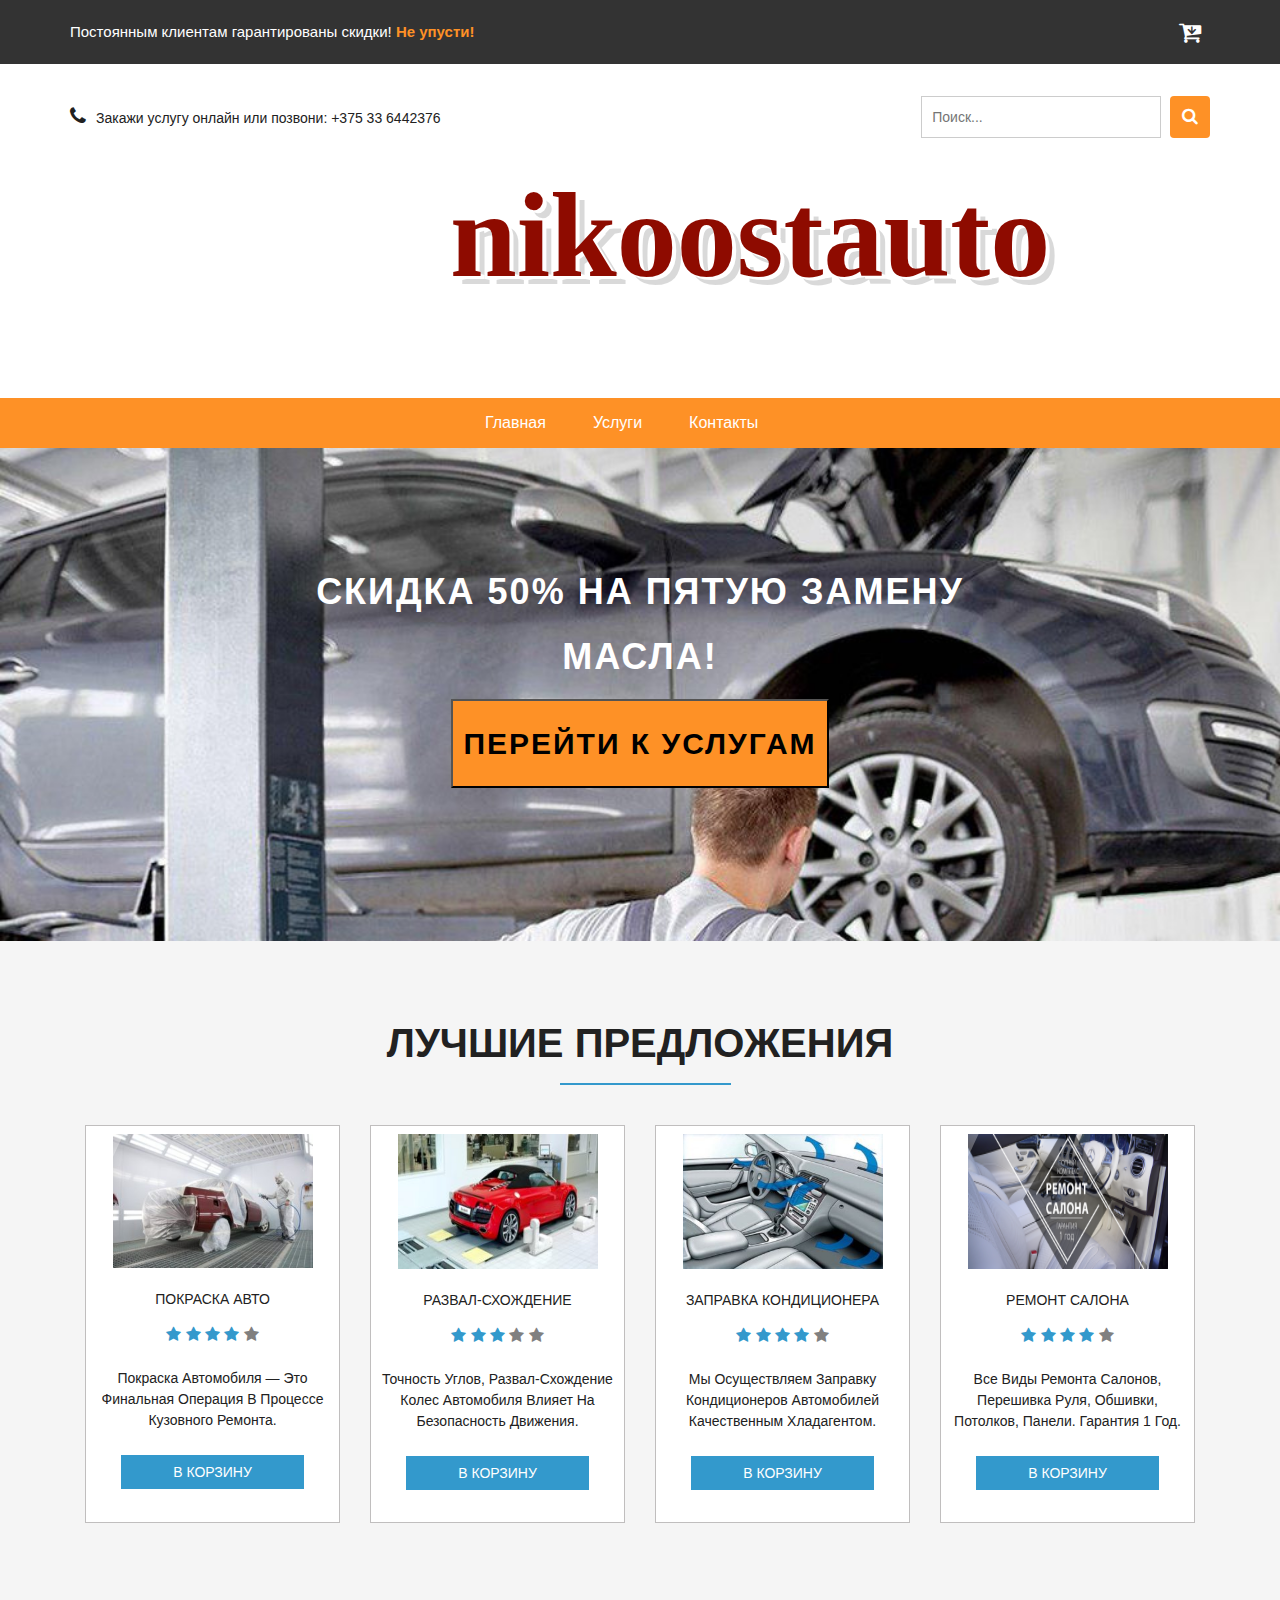
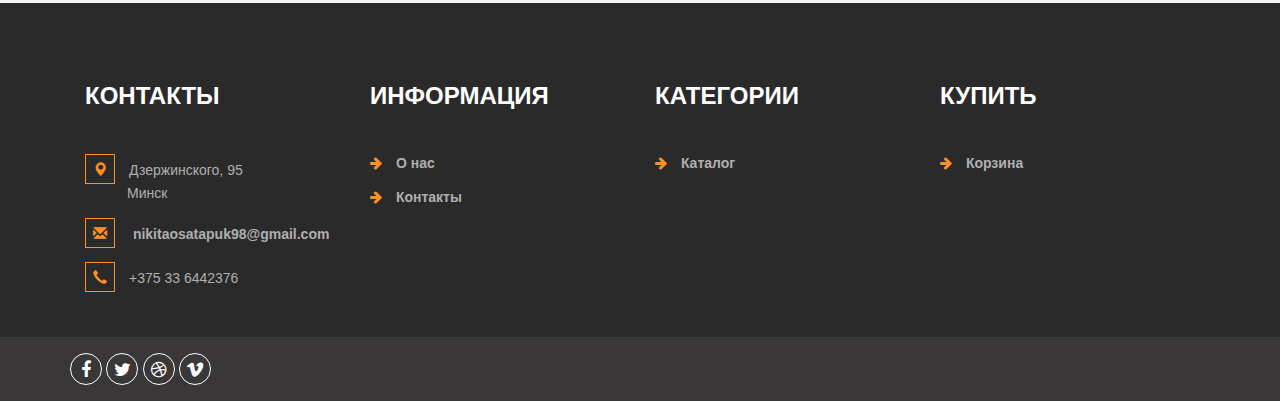
<file: index.html>
<!DOCTYPE html>
<html>

<head>
	<title>nikoosta auto</title>
	<meta name="viewport" content="width=device-width, initial-scale=1">
	<meta http-equiv="Content-Type" content="text/html; charset=utf-8" />
	<script type="application/x-javascript"> addEventListener("load", function() { setTimeout(hideURLbar, 0); }, false);
		function hideURLbar(){ window.scrollTo(0,1); } </script>
	<link href="css/bootstrap.css" rel="stylesheet" type="text/css" media="all" />
	<link href="css/style.css" rel="stylesheet" type="text/css" media="all" />
	<link href="css/font-awesome.css" rel="stylesheet">
	<script src="js/jquery-1.11.1.min.js"></script>
	<script type="text/javascript" src="js/move-top.js"></script>
	<script type="text/javascript" src="js/easing.js"></script>
	<script type="text/javascript">
		jQuery(document).ready(function ($) {
			$(".scroll").click(function (event) {
				event.preventDefault();
				$('html,body').animate({ scrollTop: $(this.hash).offset().top }, 1000);
			});
		});
	</script>
</head>

<body>
	<!-- header -->
	<div class="agileits_header">
		<div class="container">
			<div class="w3l_offers">
				<p>Постоянным клиентам гарантированы скидки!
					<a href="products.html">Не упусти!</a>
				</p>
			</div>
			<div class="product_list_header">
				<form action="#" method="post" class="last">
					<input type="hidden" name="cmd" value="_cart">
					<input type="hidden" name="display" value="1">
					<button class="w3view-cart" type="submit" name="submit" value="">
						<i class="fa fa-cart-arrow-down" aria-hidden="true"></i>
					</button>
				</form>
			</div>
			<div class="clearfix"> </div>
		</div>
	</div>
	<div class="logo_products">
		<div class="container">
			<div class="w3ls_logo_products_left1">
				<ul class="phone_email">
					<li>
						<i class="fa fa-phone" aria-hidden="true"></i>Закажи услугу онлайн или позвони: +375 33 6442376</li>
				</ul>
			</div>
			<div class="w3ls_logo_products_left">
				<h1>
					<a href="index.html">nikoostauto</a>
				</h1>
			</div>
			<div class="w3l_search">
				<form action="#" method="post">
					<input type="search" name="Search" placeholder="Поиск..." required="">
					<button type="submit" class="btn btn-default search" aria-label="Left Align">
						<i class="fa fa-search" aria-hidden="true"> </i>
					</button>
					<div class="clearfix"></div>
				</form>
			</div>
			<div class="clearfix"> </div>
		</div>
	</div>
	<!-- //header -->
	<!-- navigation -->
	<div class="navigation-agileits">
		<div class="container">
			<nav class="navbar navbar-default">
				<div class="navbar-header nav_2">
					<button type="button" class="navbar-toggle collapsed navbar-toggle1" data-toggle="collapse" data-target="#bs-megadropdown-tabs">
						<span class="sr-only">Toggle navigation</span>
						<span class="icon-bar"></span>
						<span class="icon-bar"></span>
						<span class="icon-bar"></span>
					</button>
				</div>
				<div class="collapse navbar-collapse" id="bs-megadropdown-tabs">
					<ul class="nav navbar-nav">
						<li class="active">
							<a href="index.html" class="act">Главная</a>
						</li>
						<li>
							<a href="products.html">Услуги</a>
						</li>
						<!-- Mega Menu -->
						<!-- <li class="dropdown">
							<a href="#" class="dropdown-toggle" data-toggle="dropdown">Банки
								<b class="caret"></b>
							</a>
							<ul class="dropdown-menu multi-column columns-3">
								<div class="row">
									<div class="multi-gd-img">
										<ul class="multi-column-dropdown">
											<h6>Все виды:</h6>
											<li>
												<a href="piano.html">250 мл</a>
											</li>
											<li>
												<a href="piano.html">1 л</a>
											</li>
											<li>
												<a href="piano.html">1,5 л</a>
											</li>
											<li>
												<a href="piano.html">2 л</a>
											</li>
											<li>
												<a href="piano.html">3 л</a>
											</li>
										</ul>
									</div>

								</div>
							</ul>
						</li>
						<li class="dropdown">
							<a href="flac.html" class="dropdown-toggle" data-toggle="dropdown">Флаконы
								<b class="caret"></b>
							</a>
							<ul class="dropdown-menu multi-column columns-3">
								<div class="row">
									<div class="multi-gd-img">
										<ul class="multi-column-dropdown">
											<h6>Все виды:</h6>
											<li>
												<a href="flac.html">Флакон резного стекла</a>
											</li>
											<li>
												<a href="flac.html">Флакон с притертой стеклянной крышкой</a>
											</li>
											<li>
												<a href="flac.html">Флакон со стеклянным стоппером</a>
											</li>
											<li>
												<a href="flac.html">Флаконы для духов с помпой</a>
											</li>
											<li>
												<a href="flac.html">Флакон синего стекла с металлической винтовой крышечкой </a>
											</li>
											<li>
												<a href="flac.html">Флакон для духов</a>
											</li>
										</ul>
									</div>


								</div>
							</ul>
						</li>
						<li class="dropdown">
							<a href="#" class="dropdown-toggle" data-toggle="dropdown">Прочее
								<b class="caret"></b>
							</a>
							<ul class="dropdown-menu multi-column columns-3">
								<div class="row">
									<div class="multi-gd-img">
										<ul class="multi-column-dropdown">
											<h6>Все виды:</h6>
											<li>
												<a href="viola.html">Бутыли</a>
											</li>
											<li>
												<a href="viola.html">Мензурки</a>
											</li>
											<li>
												<a href="viola.html">Колбы</a>
											</li>
											<li>
												<a href="viola.html">Вазы</a>
											</li>
										</ul>
									</div>
								</div>
							</ul>
						</li> -->
						<li>
							<a href="contact.html">Контакты</a>
						</li>
					</ul>
				</div>
			</nav>
		</div>
	</div>

	<!-- //navigation -->
	<!-- main-slider -->
	<ul id="demo1">
		<li>
			<img src="images/50.jpg" alt="" />
			<div class="slide-desc">
				<h3>Скидка 50% на пятую замену масла!</h3>
				<button class="buy"> <a href="products.html">Перейти к услугам </a></button>
			</div>
		</li>
		<li>
			<img src="images/slide1.jpg" alt="" />
			<div class="slide-desc">
				<h3>Бесплатная диагностика подвески при ремонте авто!</h3>
				<button class="buy"> <a href="products.html">Перейти к услугам</a></button>
			</div>
		</li>

		<li>
			<img src="images/15.jpg" alt="" />
			<div class="slide-desc">
				<h3>Бесплатная диагностика тормозной системы для всех!</h3>
				<button class="buy"> <a href="products.html">Перейти к услугам </a></button>
			</div>
		</li>
	</ul>
	<!-- //main-slider -->

	<!-- new -->
	<div class="newproducts-w3agile">
		<div class="container">
			<h3>Лучшие предложения</h3>
			<div class="agile_top_brands_grids">
				<div class="col-md-3 top_brand_left-1">
					<div class="hover14 column">
						<div class="agile_top_brand_left_grid">
							<div class="agile_top_brand_left_grid_pos">
							</div>
							<div class="agile_top_brand_left_grid1">
								<figure>
									<div class="snipcart-item block">
										<div class="snipcart-thumb">
											<a href="products.html">
												<img title="case for a violin" width="90%" alt=" " src="images/pokr.jpg">
											</a>
											<p>ПОКРАСКА АВТО</p>
											<div class="stars">
												<i class="fa fa-star blue-star" aria-hidden="true"></i>
												<i class="fa fa-star blue-star" aria-hidden="true"></i>
												<i class="fa fa-star blue-star" aria-hidden="true"></i>
												<i class="fa fa-star blue-star" aria-hidden="true"></i>
												<i class="fa fa-star gray-star" aria-hidden="true"></i>
											</div>
											<p>Покраска автомобиля — это финальная операция в процессе кузовного ремонта.</p>
										</div>
										<div class="snipcart-details top_brand_home_details">
											<form action="#" method="post">
												<fieldset>
													<input type="hidden" name="cmd" value="_cart">
													<input type="hidden" name="add" value="1">
													<input type="hidden" name="business" value=" ">
													<input type="hidden" name="item_name" value="Покраска авто">
													
												
													<input type="hidden" name="return" value=" ">
													<input type="hidden" name="cancel_return" value=" ">
													<input type="submit" name="submit" value="В корзину" class="button">
												</fieldset>
											</form>
										</div>
									</div>
								</figure>
							</div>
						</div>
					</div>
				</div>
				<div class="col-md-3 top_brand_left-1">
					<div class="hover14 column">
						<div class="agile_top_brand_left_grid">
							<div class="agile_top_brand_left_grid_pos">
							</div>
							<div class="agile_top_brand_left_grid1">
								<figure>
									<div class="snipcart-item block">
										<div class="snipcart-thumb">
											<a href="products.html">
												<img class="imgrazval" width="100%" title=" " alt=" " src="images/razval.jpg">
											</a>
											<p>РАЗВАЛ-СХОЖДЕНИЕ</p>
											<div class="stars">
												<i class="fa fa-star blue-star" aria-hidden="true"></i>
												<i class="fa fa-star blue-star" aria-hidden="true"></i>
												<i class="fa fa-star blue-star" aria-hidden="true"></i>
												<i class="fa fa-star gray-star" aria-hidden="true"></i>
												<i class="fa fa-star gray-star" aria-hidden="true"></i>
											</div>
											<p>Точность углов, развал-схождение колес автомобиля  влияет на безопасность движения.</p>
									
										</div>
										<div class="snipcart-details top_brand_home_details">
											<form action="#" method="post">
												<fieldset>
													<input type="hidden" name="cmd" value="_cart">
													<input type="hidden" name="add" value="1">
													<input type="hidden" name="business" value=" ">
													<input type="hidden" name="item_name" value="РАЗВАЛ-СХОЖДЕНИЕ">
													<input type="hidden" name="amount" value="70.00">
													<input type="hidden" name="discount_amount" value="65.00">
													<input type="hidden" name="return" value=" ">
													<input type="hidden" name="cancel_return" value=" ">
													<input type="submit" name="submit" value="В корзину" class="button">
												</fieldset>
											</form>
										</div>
									</div>
								</figure>
							</div>
						</div>
					</div>
				</div>
				<div class="col-md-3 top_brand_left-1">
					<div class="hover14 column">
						<div class="agile_top_brand_left_grid">
							<div class="agile_top_brand_left_grid_pos">
							</div>
							<div class="agile_top_brand_left_grid_pos">
							</div>
							<div class="agile_top_brand_left_grid1">
								<figure>
									<div class="snipcart-item block">
										<div class="snipcart-thumb">
											<a href="products.html">
												<img src="images/kond.jpg" width="100%" alt=" " class="imgkond">
											</a>
											<p>ЗАПРАВКА КОНДИЦИОНЕРА</p>
											<div class="stars">
												<i class="fa fa-star blue-star" aria-hidden="true"></i>
												<i class="fa fa-star blue-star" aria-hidden="true"></i>
												<i class="fa fa-star blue-star" aria-hidden="true"></i>
												<i class="fa fa-star blue-star" aria-hidden="true"></i>
												<i class="fa fa-star gray-star" aria-hidden="true"></i>
											</div>
											<p>Мы осуществляем заправку кондиционеров автомобилей качественным хладагентом.</p>
										</div>
										<div class="snipcart-details top_brand_home_details">
											<form action="#" method="post">
												<fieldset>
													<input type="hidden" name="cmd" value="_cart">
													<input type="hidden" name="add" value="1">
													<input type="hidden" name="business" value=" ">
													<input type="hidden" name="item_name" value="Заправка КОНДИЦИОНЕРА">
													<input type="hidden" name="amount" value="57.00">
													<input type="hidden" name="discount_amount" value="53.00">
													<input type="hidden" name="return" value=" ">
													<input type="hidden" name="cancel_return" value=" ">
													<input type="submit" name="submit" value="В корзину" class="button">
												</fieldset>
											</form>
										</div>
									</div>
								</figure>
							</div>
						</div>
					</div>
				</div>
				<div class="col-md-3 top_brand_left-1">
					<div class="hover14 column">
						<div class="agile_top_brand_left_grid">
							<div class="agile_top_brand_left_grid_pos">
							</div>
							<div class="agile_top_brand_left_grid1">
								<figure>
									<div class="snipcart-item block">
										<div class="snipcart-thumb">
											<a href="products.html">
												<img title="Ukulele" width="90%" alt=" " src="images/salon.png" class="imgsalon">
											</a>
											<p>РЕМОНТ САЛОНА</p>
											<div class="stars">
												<i class="fa fa-star blue-star" aria-hidden="true"></i>
												<i class="fa fa-star blue-star" aria-hidden="true"></i>
												<i class="fa fa-star blue-star" aria-hidden="true"></i>
												<i class="fa fa-star blue-star" aria-hidden="true"></i>
												<i class="fa fa-star gray-star" aria-hidden="true"></i>
											</div>
											<p>Все виды ремонта салонов, перешивка руля, обшивки, потолков, панели. Гарантия 1 год.</p>
										</div>
										<div class="snipcart-details top_brand_home_details">
											<form action="#" method="post">
												<fieldset>
													<input type="hidden" name="cmd" value="_cart">
													<input type="hidden" name="add" value="1">
													<input type="hidden" name="business" value=" ">
													<input type="hidden" name="item_name" value="Ремонт салона">
													<input type="hidden" name="amount" value="10.00">
													<input type="hidden" name="discount_amount" value="9.00">
													<input type="hidden" name="return" value=" ">
													<input type="hidden" name="cancel_return" value=" ">
													<input type="submit" name="submit" value="В корзину" class="button">
												</fieldset>
											</form>
										</div>
									</div>
								</figure>
							</div>
						</div>
					</div>
				</div>
				<div class="clearfix"> </div>
			</div>
		</div>
	</div>
	<!-- //new -->
	<!-- //footer -->
	<div class="footer">
		<div class="container">
			<div class="w3_footer_grids">
				<div class="col-md-3 w3_footer_grid">
					<h3>Контакты</h3>
					<ul class="address">
						<li>
							<i class="glyphicon glyphicon-map-marker" aria-hidden="true"></i>Дзержинского, 95
							<span>Минск</span>
						</li>
						<li>
							<i class="glyphicon glyphicon-envelope" aria-hidden="true"></i>
							<a href="https://mail.google.com" target="_blank">nikitaosatapuk98@gmail.com</a>
						</li>
						<li>
							<i class="glyphicon glyphicon-earphone" aria-hidden="true"></i>+375 33 6442376</li>
					</ul>
				</div>
				<div class="col-md-3 w3_footer_grid">
					<h3>Информация</h3>
					<ul class="info">
						<li>
							<i class="fa fa-arrow-right" aria-hidden="true"></i>
							<a href="about.html">О нас</a>
						</li>
						<li>
							<i class="fa fa-arrow-right" aria-hidden="true"></i>
							<a href="contact.html">Контакты</a>
						</li>
					</ul>
				</div>
				<div class="col-md-3 w3_footer_grid">
					<h3>Категории</h3>
					<ul class="info">
						<li>
							<i class="fa fa-arrow-right" aria-hidden="true"></i>
							<a href="products.html">Каталог</a>
						</li>
						
					</ul>
				</div>
				<div class="col-md-3 w3_footer_grid">
					<h3>Купить</h3>
					<ul class="info">
						<li>
							<i class="fa fa-arrow-right" aria-hidden="true"></i>
							<a href="checkout.html">Корзина</a>
						</li>
					</ul>

				</div>
				<div class="clearfix"> </div>
			</div>
		</div>

	</div>
	<div class="footer-botm">
		<div class="container">
			<div class="w3layouts-foot">
				<ul>
					<li>
						<a href="https://www.facebook.com" target="_blank" class="w3_agile_facebook">
							<i class="fa fa-facebook" aria-hidden="true"></i>
						</a>
					</li>
					<li>
						<a href="https://twitter.com/" target="_blank" class="agile_twitter">
							<i class="fa fa-twitter" aria-hidden="true"></i>
						</a>
					</li>
					<li>
						<a href="https://dribbble.com" target="_blank" class="w3_agile_dribble">
							<i class="fa fa-dribbble" aria-hidden="true"></i>
						</a>
					</li>
					<li>
						<a href="https://vimeo.com" target="_blank" class="w3_agile_vimeo">
							<i class="fa fa-vimeo" aria-hidden="true"></i>
						</a>
					</li>
				</ul>
			</div>

			<div class="clearfix"> </div>
		</div>
	</div>
	<!-- //footer -->
	<script src="js/bootstrap.min.js"></script>
	<script type="text/javascript">
		$(document).ready(function () {
			$().UItoTop({ easingType: 'easeOutQuart' });

		});
	</script>
	<script src="js/minicart.min.js"></script>
	<script>
		paypal.minicart.render({
			action: '#'
		});

		if (~window.location.search.indexOf('reset=true')) {
			paypal.minicart.reset();
		}
	</script>
	<script src="js/skdslider.min.js"></script>
	<link href="css/skdslider.css" rel="stylesheet">
	<script type="text/javascript">
		jQuery(document).ready(function () {
			jQuery('#demo1').skdslider({ 'delay': 5000, 'animationSpeed': 2000, 'showNextPrev': true, 'showPlayButton': true, 'autoSlide': true, 'animationType': 'fading' });
			jQuery('#responsive').change(function () {
				$('#responsive_wrapper').width(jQuery(this).val());
			});

		});
	</script>
</body>

</html>
</file>
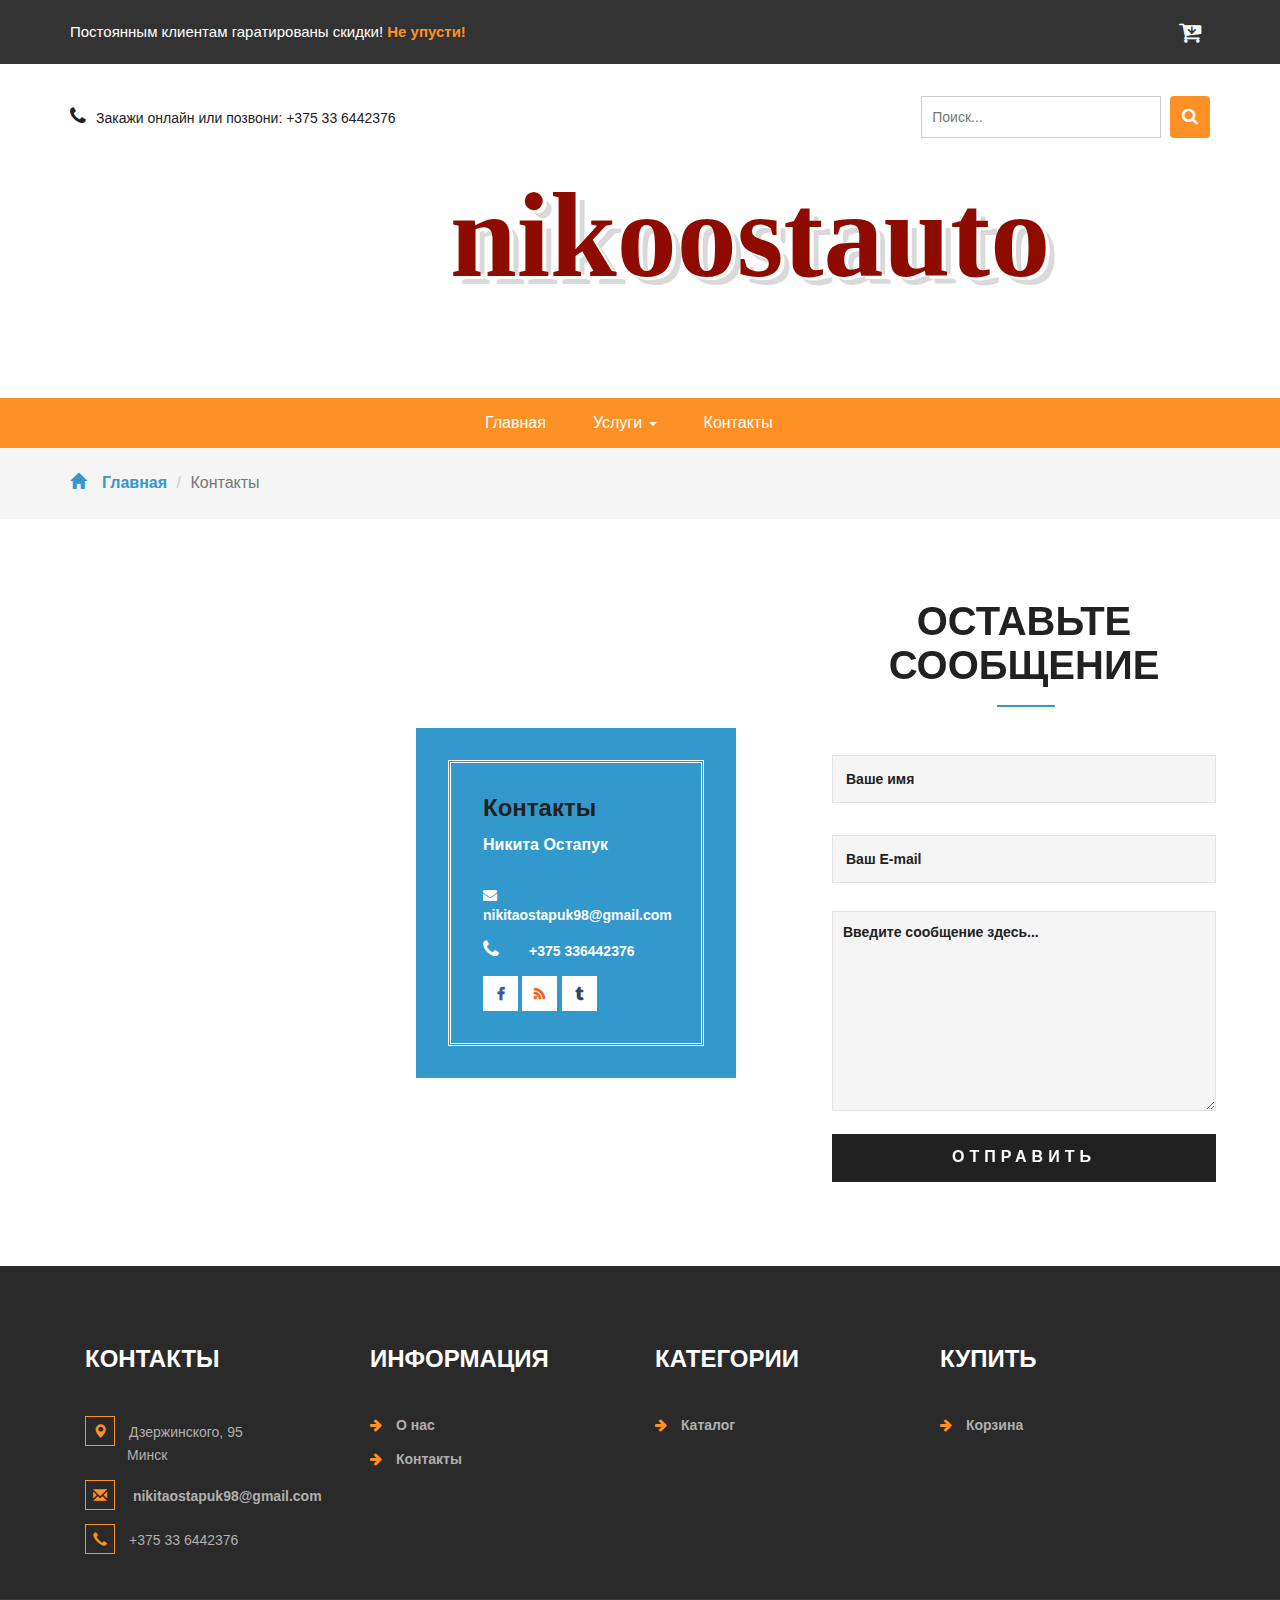
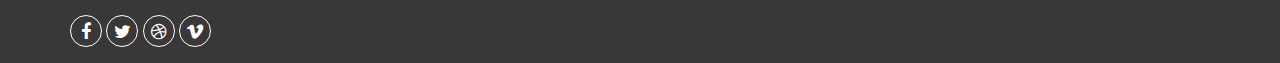
<file: contact.html>
<!DOCTYPE html>
<html>

<head>
	<title>nikoostauto</title>
	<meta name="viewport" content="width=device-width, initial-scale=1">
	<meta http-equiv="Content-Type" content="text/html; charset=utf-8" />
	<script type="application/x-javascript"> addEventListener("load", function() { setTimeout(hideURLbar, 0); }, false);
		function hideURLbar(){ window.scrollTo(0,1); } </script>
	<link href="css/bootstrap.css" rel="stylesheet" type="text/css" media="all" />
	<link href="css/style.css" rel="stylesheet" type="text/css" media="all" />
	<link href="css/font-awesome.css" rel="stylesheet">
	<script src="js/jquery-1.11.1.min.js"></script>
	<script type="text/javascript" src="js/move-top.js"></script>
	<script type="text/javascript" src="js/easing.js"></script>
	<script type="text/javascript">
		jQuery(document).ready(function ($) {
			$(".scroll").click(function (event) {
				event.preventDefault();
				$('html,body').animate({ scrollTop: $(this.hash).offset().top }, 1000);
			});
		});
	</script>
</head>

<body>
	<!-- header -->
	<div class="agileits_header">
		<div class="container">
			<div class="w3l_offers">
				<p>Постоянным клиентам гаратированы скидки!
					<a href="products.html">Не упусти!</a>
				</p>
			</div>
			<div class="product_list_header">
				<form action="#" method="post" class="last">
					<input type="hidden" name="cmd" value="_cart">
					<input type="hidden" name="display" value="1">
					<button class="w3view-cart" type="submit" name="submit" value="">
						<i class="fa fa-cart-arrow-down" aria-hidden="true"></i>
					</button>
				</form>
			</div>
			<div class="clearfix"> </div>
		</div>
	</div>
	<div class="logo_products">
		<div class="container">
			<div class="w3ls_logo_products_left1">
				<ul class="phone_email">
					<li>
						<i class="fa fa-phone" aria-hidden="true"></i>Закажи онлайн или позвони: +375 33 6442376</li>
				</ul>
			</div>
			<div class="w3ls_logo_products_left">
				<h1>
					<a href="index.html">nikoostauto</a>
				</h1>
			</div>
			<div class="w3l_search">
				<form action="#" method="post">
					<input type="search" name="Search" placeholder="Поиск..." required="">
					<button type="submit" class="btn btn-default search" aria-label="Left Align">
						<i class="fa fa-search" aria-hidden="true"> </i>
					</button>
					<div class="clearfix"></div>
				</form>
			</div>
			<div class="clearfix"> </div>
		</div>
	</div>
	<!-- //header -->
	<!-- navigation -->
	<div class="navigation-agileits">
		<div class="container">
			<nav class="navbar navbar-default">
				<!-- Brand and toggle get grouped for better mobile display -->
				<div class="navbar-header nav_2">
					<button type="button" class="navbar-toggle collapsed navbar-toggle1" data-toggle="collapse" data-target="#bs-megadropdown-tabs">
						<span class="sr-only">Toggle navigation</span>
						<span class="icon-bar"></span>
						<span class="icon-bar"></span>
						<span class="icon-bar"></span>
					</button>
				</div>
				<div class="collapse navbar-collapse" id="bs-megadropdown-tabs">
					<ul class="nav navbar-nav">
						<li class="active">
							<a href="index.html" class="act">Главная</a>
						</li>
						<!-- Mega Menu -->
						<li class="dropdown">
							<a href="#" class="dropdown-toggle" data-toggle="dropdown">Услуги
								<b class="caret"></b>
							</a>
							<ul class="dropdown-menu multi-column columns-3">
								<div class="row">
									<div class="multi-gd-img">
										
									</div>
								</div>
							</ul>
						</li>
						<li>
							<a href="contact.html">Контакты</a>
						</li>
					</ul>
				</div>
			</nav>
		</div>
	</div>

	<!-- breadcrumbs -->
	<div class="breadcrumbs">
		<div class="container">
			<ol class="breadcrumb breadcrumb1 animated wow slideInLeft" data-wow-delay=".5s">
				<li>
					<a href="index.html">
						<span class="glyphicon glyphicon-home" aria-hidden="true"></span>Главная</a>
				</li>
				<li class="active">Контакты</li>
			</ol>
		</div>
	</div>
	<!-- //breadcrumbs -->
	<!-- contact -->
	<div class="about">
		<div class="w3_agileits_contact_grids">
			<div class="col-md-6 w3_agileits_contact_grid_left">
				<div class="agile_map">
					<iframe src="https://www.google.com/maps/embed?pb=!1m18!1m12!1m3!1d3950.3905851087434!2d-34.90500565012194!3d-8.061582082752993!2m3!1f0!2f0!3f0!3m2!1i1024!2i768!4f13.1!3m3!1m2!1s0x7ab18d90992e4ab%3A0x8e83c4afabe39a3a!2sSport+Club+Do+Recife!5e0!3m2!1sen!2sin!4v1478684415917"
					 style="border:0"></iframe>
				</div>
				<div class="agileits_w3layouts_map_pos">
					<div class="agileits_w3layouts_map_pos1">
						<h3>Контакты</h3>
						<p>Никита Остапук</p>
						<ul class="wthree_contact_info_address">
							<li>
								<i class="fa fa-envelope" aria-hidden="true"></i>
								<a href="https://mail.google.com" target="_blank">nikitaostapuk98@gmail.com</a>
							</li>
							<li>
								<i class="fa fa-phone" aria-hidden="true"></i>+375 336442376</li>
						</ul>
						<div class="w3_agile_social_icons w3_agile_social_icons_contact">
							<ul>
								<li>
									<a href="https://www.facebook.com" target="_blank" class="icon icon-cube agile_facebook"></a>
								</li>
								<li>
									<a href="https://ru.wikipedia.org/wiki/RSS" target="_blank" class="icon icon-cube agile_rss"></a>
								</li>
								<li>
									<a href="https://twitter.com/" target="_blank" class="icon icon-cube agile_t"></a>
								</li>
							</ul>
						</div>
					</div>
				</div>
			</div>
			<div class="col-md-6 w3_agileits_contact_grid_right">
				<h2 class="w3_agile_header">Оставьте сообщение</h2>

				<form action="#" method="post">
					<span class="input input--ichiro">
						<input class="input__field input__field--ichiro" type="text" id="input-25" name="Name" placeholder=" " required="" />
						<label class="input__label input__label--ichiro" for="input-25">
							<span class="input__label-content input__label-content--ichiro">Ваше имя</span>
						</label>
					</span>
					<span class="input input--ichiro">
						<input class="input__field input__field--ichiro" type="email" id="input-26" name="Email" placeholder=" " required="" />
						<label class="input__label input__label--ichiro" for="input-26">
							<span class="input__label-content input__label-content--ichiro">Ваш E-mail</span>
						</label>
					</span>
					<textarea name="Message" placeholder="Введите сообщение здесь..." required=""></textarea>
					<input type="submit" value="Отправить">
				</form>
			</div>
			<div class="clearfix"> </div>
		</div>
	</div>
	<!-- contact -->

	<!-- //footer -->
	<div class="footer">
		<div class="container">
			<div class="w3_footer_grids">
				<div class="col-md-3 w3_footer_grid">
					<h3>Контакты</h3>

					<ul class="address">
						<li>
							<i class="glyphicon glyphicon-map-marker" aria-hidden="true"></i>Дзержинского, 95
							<span>Минск</span>
						</li>
						<li>
							<i class="glyphicon glyphicon-envelope" aria-hidden="true"></i>
							<a href="https://mail.google.com" target="_blank">nikitaostapuk98@gmail.com</a>
						</li>
						<li>
							<i class="glyphicon glyphicon-earphone" aria-hidden="true"></i>+375 33 6442376</li>
					</ul>
				</div>
				<div class="col-md-3 w3_footer_grid">
					<h3>Информация</h3>
					<ul class="info">
						<li>
							<i class="fa fa-arrow-right" aria-hidden="true"></i>
							<a href="about.html">О нас</a>
						</li>
						<li>
							<i class="fa fa-arrow-right" aria-hidden="true"></i>
							<a href="contact.html">Контакты</a>
						</li>
					</ul>
				</div>
				<div class="col-md-3 w3_footer_grid">
					<h3>Категории</h3>
					<ul class="info">
						<li>
							<i class="fa fa-arrow-right" aria-hidden="true"></i>
							<a href="products.html">Каталог</a>
						</li>
					
					</ul>
				</div>
				<div class="col-md-3 w3_footer_grid">
					<h3>Купить</h3>
					<ul class="info">
						<li>
							<i class="fa fa-arrow-right" aria-hidden="true"></i>
							<a href="checkout.html">Корзина</a>
						</li>
					</ul>

				</div>
				<div class="clearfix"> </div>
			</div>
		</div>

	</div>
	<div class="footer-botm">
		<div class="container">
			<div class="w3layouts-foot">
				<ul>
					<li>
						<a href="https://www.facebook.com" target="_blank" class="w3_agile_facebook">
							<i class="fa fa-facebook" aria-hidden="true"></i>
						</a>
					</li>
					<li>
						<a href="https://twitter.com/" target="_blank" class="agile_twitter">
							<i class="fa fa-twitter" aria-hidden="true"></i>
						</a>
					</li>
					<li>
						<a href="https://dribbble.com" target="_blank" class="w3_agile_dribble">
							<i class="fa fa-dribbble" aria-hidden="true"></i>
						</a>
					</li>
					<li>
						<a href="https://vimeo.com" target="_blank" class="w3_agile_vimeo">
							<i class="fa fa-vimeo" aria-hidden="true"></i>
						</a>
					</li>
				</ul>
			</div>

			<div class="clearfix"> </div>
		</div>
	</div>
	<!-- //footer -->
	<script src="js/bootstrap.min.js"></script>
	<script type="text/javascript">
		$(document).ready(function () {
			$().UItoTop({ easingType: 'easeOutQuart' });
		});
	</script>
	<script src="js/minicart.min.js"></script>
	<script>
		paypal.minicart.render({
			action: '#'
		});

		if (~window.location.search.indexOf('reset=true')) {
			paypal.minicart.reset();
		}
	</script>
	<script src="js/skdslider.min.js"></script>
	<link href="css/skdslider.css" rel="stylesheet">
	<script type="text/javascript">
		jQuery(document).ready(function () {
			jQuery('#demo1').skdslider({ 'delay': 5000, 'animationSpeed': 2000, 'showNextPrev': true, 'showPlayButton': true, 'autoSlide': true, 'animationType': 'fading' });

			jQuery('#responsive').change(function () {
				$('#responsive_wrapper').width(jQuery(this).val());
			});

		});
	</script>
</body>

</html>
</file>
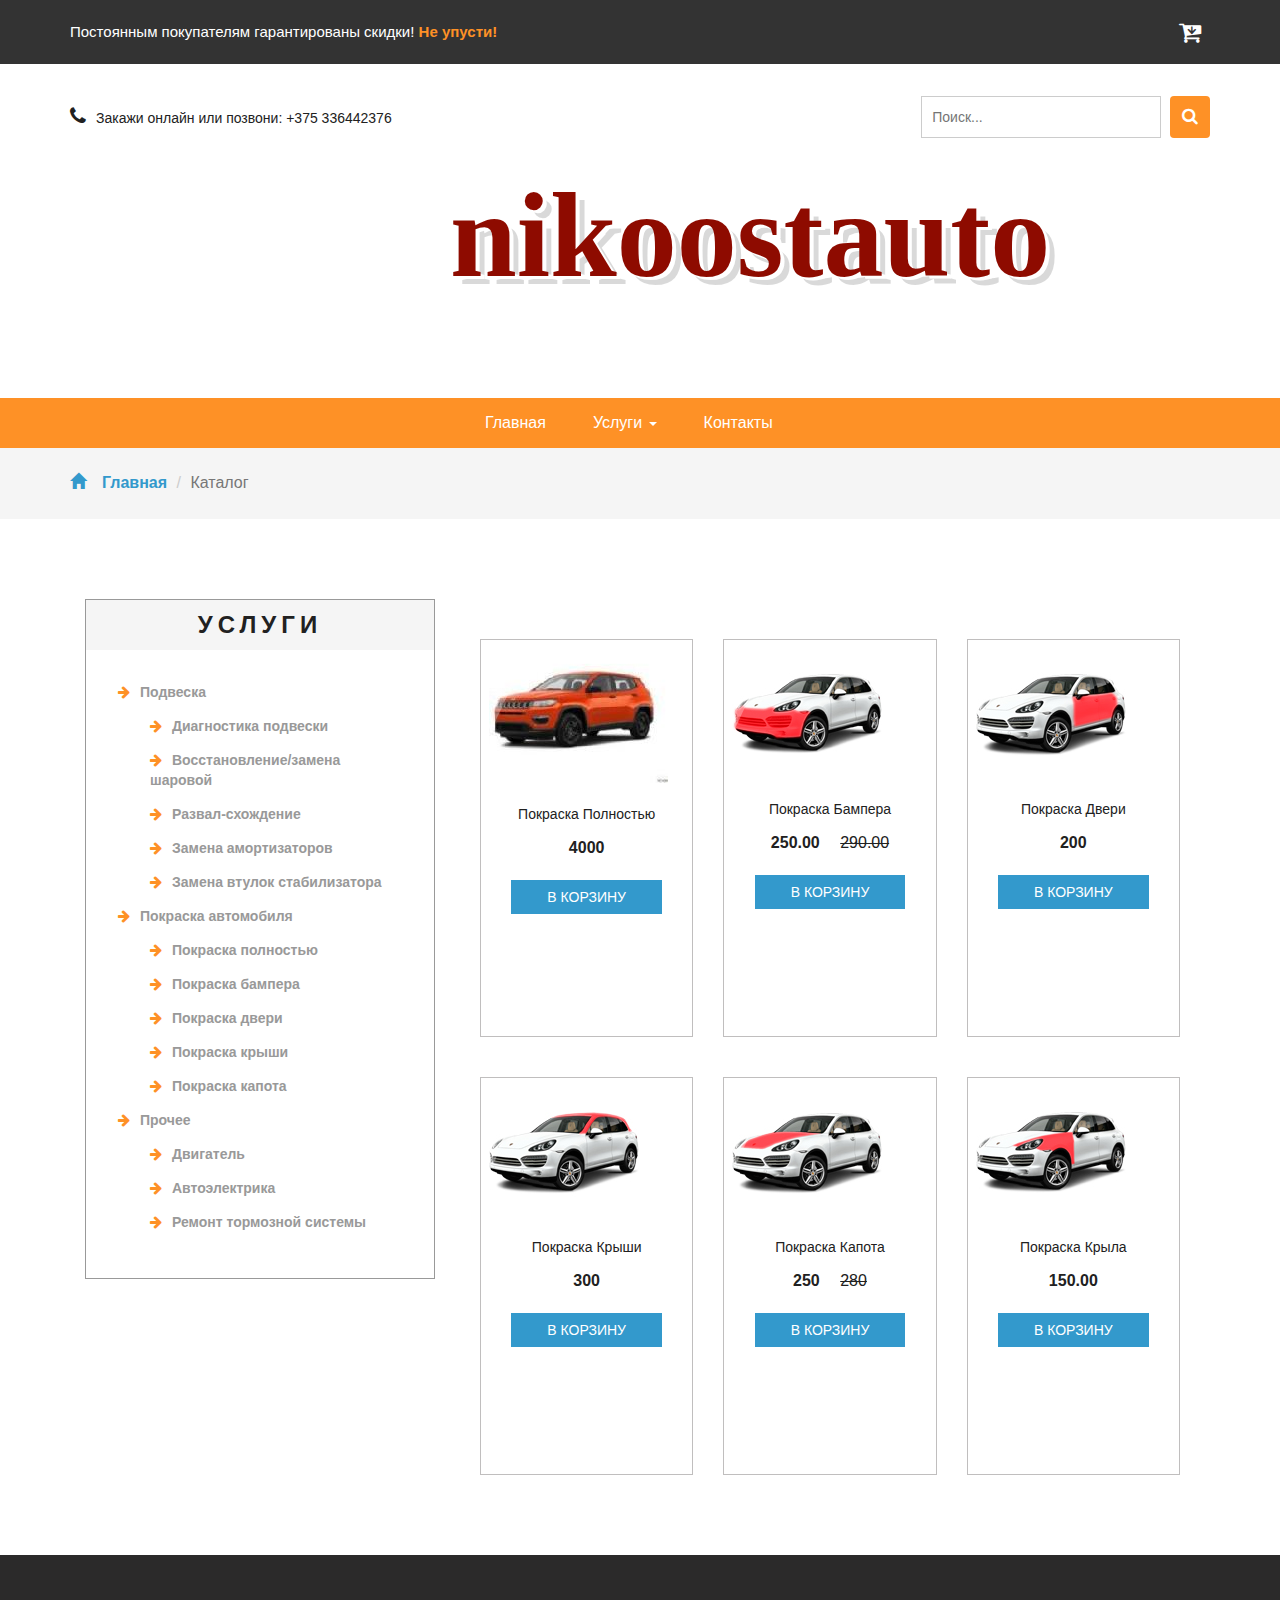
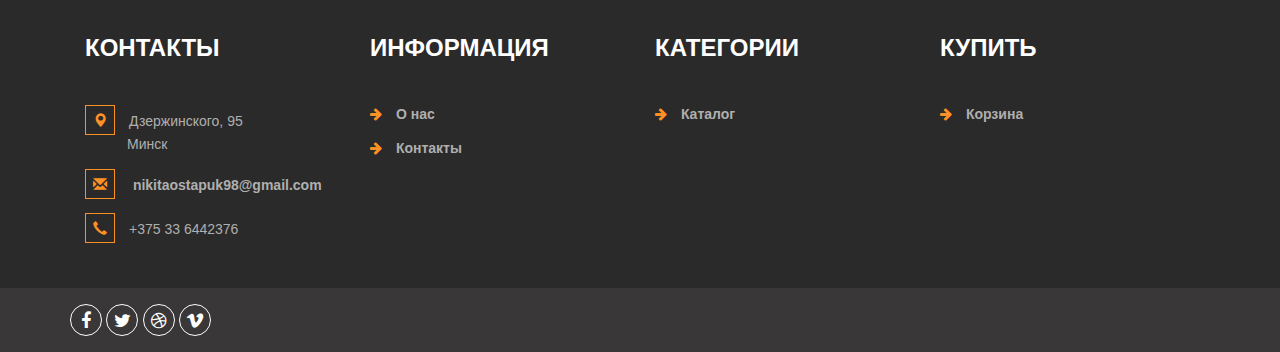
<file: flac.html>
<!DOCTYPE html>
<html>

<head>
	<title>nikoostauto</title>
	<meta name="viewport" content="width=device-width, initial-scale=1">
	<meta http-equiv="Content-Type" content="text/html; charset=utf-8" />
	<script type="application/x-javascript"> addEventListener("load", function() { setTimeout(hideURLbar, 0); }, false);
		function hideURLbar(){ window.scrollTo(0,1); } </script>
	<link href="css/bootstrap.css" rel="stylesheet" type="text/css" media="all" />
	<link href="css/style.css" rel="stylesheet" type="text/css" media="all" />
	<link href="css/font-awesome.css" rel="stylesheet">
	<script src="js/jquery-1.11.1.min.js"></script>
	<script type="text/javascript" src="js/move-top.js"></script>
	<script type="text/javascript" src="js/easing.js"></script>
	<script type="text/javascript">
		jQuery(document).ready(function ($) {
			$(".scroll").click(function (event) {
				event.preventDefault();
				$('html,body').animate({ scrollTop: $(this.hash).offset().top }, 1000);
			});
		});
	</script>
</head>

<body>
	<!-- header -->
	<div class="agileits_header">
		<div class="container">
			<div class="w3l_offers">
				<p>Постоянным покупателям гарантированы скидки!
					<a href="products.html">Не упусти!</a>
				</p>
			</div>
			<div class="product_list_header">
				<form action="#" method="post" class="last">
					<input type="hidden" name="cmd" value="_cart">
					<input type="hidden" name="display" value="1">
					<button class="w3view-cart" type="submit" name="submit" value="">
						<i class="fa fa-cart-arrow-down" aria-hidden="true"></i>
					</button>
				</form>
			</div>
			<div class="clearfix"> </div>
		</div>
	</div>
	<div class="logo_products">
		<div class="container">
			<div class="w3ls_logo_products_left1">
				<ul class="phone_email">
					<li>
						<i class="fa fa-phone" aria-hidden="true"></i>Закажи онлайн или позвони: +375 336442376</li>
				</ul>
			</div>
			<div class="w3ls_logo_products_left">
				<h1>
					<a href="index.html">nikoostauto</a>
				</h1>
			</div>
			<div class="w3l_search">
				<form action="#" method="post">
					<input type="search" name="Search" placeholder="Поиск..." required="">
					<button type="submit" class="btn btn-default search" aria-label="Left Align">
						<i class="fa fa-search" aria-hidden="true"> </i>
					</button>
					<div class="clearfix"></div>
				</form>
			</div>
			<div class="clearfix"> </div>
		</div>
	</div>
	<!-- //header -->
	<!-- navigation -->
	<div class="navigation-agileits">
		<div class="container">
			<nav class="navbar navbar-default">
				<!-- Brand and toggle get grouped for better mobile display -->
				<div class="navbar-header nav_2">
					<button type="button" class="navbar-toggle collapsed navbar-toggle1" data-toggle="collapse" data-target="#bs-megadropdown-tabs">
						<span class="sr-only">Toggle</span>
						<span class="icon-bar"></span>
						<span class="icon-bar"></span>
						<span class="icon-bar"></span>
					</button>
				</div>
				<div class="collapse navbar-collapse" id="bs-megadropdown-tabs">
					<ul class="nav navbar-nav">
						<li class="active">
							<a href="index.html" class="act">Главная</a>
						</li>
						<!-- Mega Menu -->
						<li class="dropdown">
							<a href="#" class="dropdown-toggle" data-toggle="dropdown">Услуги
								<b class="caret"></b>
							</a>
							<ul class="dropdown-menu multi-column columns-3">
								<div class="row">
									<div class="multi-gd-img">
										
										
									</div>
								</div>
							</ul>
						</li>
						<li>
							<a href="contact.html">Контакты</a>
						</li>
					</ul>
				</div>
			</nav>
		</div>
	</div>

	<!-- breadcrumbs -->
	<div class="breadcrumbs">
		<div class="container">
			<ol class="breadcrumb breadcrumb1 animated wow slideInLeft" data-wow-delay=".5s">
				<li>
					<a href="index.html">
						<span class="glyphicon glyphicon-home" aria-hidden="true"></span>Главная</a>
				</li>
				<li class="active">Каталог</li>
			</ol>
		</div>
	</div>
	<!-- //breadcrumbs -->

	<div class="products">
		<div class="container">
			<div class="col-md-4 products-left">
				<div class="categories">
					<h2>Услуги</h2>
					<ul class="cate">
						<li>
							<a href="piano.html">
								<i class="fa fa-arrow-right" aria-hidden="true"></i>Подвеска</a>
						</li>
						<ul>
							<li>
								<a href="piano.html">
									<i class="fa fa-arrow-right" aria-hidden="true"></i>Диагностика подвески</a>
							</li>
							<li>
								<a href="piano.html">
									<i class="fa fa-arrow-right" aria-hidden="true"></i>Восстановление/замена шаровой</a>
							</li>
							<li>
								<a href="piano.html">
									<i class="fa fa-arrow-right" aria-hidden="true"></i>Развал-схождение</a>
							</li>
							<li>
								<a href="piano.html">
									<i class="fa fa-arrow-right" aria-hidden="true"></i>Замена амортизаторов</a>
							</li>
							<li>
								<a href="piano.html">
									<i class="fa fa-arrow-right" aria-hidden="true"></i>Замена втулок стабилизатора</a>
							</li>

						</ul>
						<li>
							<a href="flac.html">
								<i class="fa fa-arrow-right" aria-hidden="true"></i>Покраска автомобиля</a>
						</li>
						<ul>
							<li>
								<a href="flac.html">
									<i class="fa fa-arrow-right" aria-hidden="true"></i>Покраска полностью</a>
							</li>
							<li>
								<a href="flac.html">
									<i class="fa fa-arrow-right" aria-hidden="true"></i>Покраска бампера</a>
							</li>
							<li>
								<a href="flac.html">
									<i class="fa fa-arrow-right" aria-hidden="true"></i>Покраска двери</a>
							</li>
							<li>
								<a href="flac.html">
									<i class="fa fa-arrow-right" aria-hidden="true"></i>Покраска крыши</a>
							</li>
							<li>
								<a href="flac.html">
									<i class="fa fa-arrow-right" aria-hidden="true"></i>Покраска капота</a>
							</li>
							
						</ul>
						<li>
							<a href="viola.html">
								<i class="fa fa-arrow-right" aria-hidden="true"></i>Прочее</a>
						</li>
						<ul>
							<li>
								<a href="viola.html">
									<i class="fa fa-arrow-right" aria-hidden="true"></i>Двигатель</a>
							</li>
							<li>
								<a href="viola.html">
									<i class="fa fa-arrow-right" aria-hidden="true"></i>Автоэлектрика</a>
							</li>
							<li>
								<a href="viola.html">
									<i class="fa fa-arrow-right" aria-hidden="true"></i>Ремонт тормозной системы</a>
							</li>
					
						</ul>
					</ul>
				</div>
				
			</div>
			<!-- ITEMS  -->
			<div class="col-md-8 products-right">
				<div class="agile_top_brands_grids">
					<div class="col-md-4 top_brand_left">
						<div class="hover14 column">
							<div class="agile_top_brand_left_grid">
								<div class="agile_top_brand_left_grid1">
									<figure>
										<div class="snipcart-item block">
											<div class="snipcart-thumb">
												<img title=" " alt=" " src="images/k6.jpg">
												<p>Покраска полностью</p>
												<h4>4000
													
												</h4>
											</div>
											<div class="snipcart-details top_brand_home_details">
												<form action="#" method="post">
													<fieldset>
														<input type="hidden" name="cmd" value="_cart">
														<input type="hidden" name="add" value="1">
														<input type="hidden" name="business" value=" ">
														<input type="hidden" name="item_name" value="Покраска полностью">
														<input type="hidden" name="amount" value="4001">
														<input type="hidden" name="discount_amount" value="1">
														<input type="hidden" name="return" value=" ">
														<input type="hidden" name="cancel_return" value=" ">
														<input type="submit" name="submit" value="В корзину" class="button">
													</fieldset>
												</form>
											</div>
										</div>
									</figure>
								</div>
							</div>
						</div>
					</div>
					<div class="col-md-4 top_brand_left">
						<div class="hover14 column">
							<div class="agile_top_brand_left_grid">
								<div class="agile_top_brand_left_grid_pos">
								</div>
								<div class="agile_top_brand_left_grid1">
									<figure>
										<div class="snipcart-item block">
											<div class="snipcart-thumb">
                                                <img title=" " alt=" " src="images/k1.jpg">
												<p>Покраска бампера</p>
												<h4>250.00
													<span>290.00</span>
												</h4>
											</div>
											<div class="snipcart-details top_brand_home_details">
												<form action="#" method="post">
													<fieldset>
														<input type="hidden" name="cmd" value="_cart">
														<input type="hidden" name="add" value="1">
														<input type="hidden" name="business" value=" ">
														<input type="hidden" name="item_name" value="Покараска бампера">
														<input type="hidden" name="amount" value="251">
														<input type="hidden" name="discount_amount" value="1">
														<input type="hidden" name="return" value=" ">
														<input type="hidden" name="cancel_return" value=" ">
														<input type="submit" name="submit" value="В корзину" class="button">
													</fieldset>
												</form>
											</div>
										</div>
									</figure>
								</div>
							</div>
						</div>
					</div>
					<div class="col-md-4 top_brand_left">
						<div class="hover14 column">
							<div class="agile_top_brand_left_grid">
								<div class="agile_top_brand_left_grid_pos">
								</div>
								<div class="agile_top_brand_left_grid_pos">
								</div>
								<div class="agile_top_brand_left_grid1">
									<figure>
										<div class="snipcart-item block">
											<div class="snipcart-thumb">
												<img title=" " alt=" " src="images/k2.jpg">
												<p>Покраска двери</p>
												<h4>200
													
												</h4>
											</div>
											<div class="snipcart-details top_brand_home_details">
												<form action="#" method="post">
													<fieldset>
														<input type="hidden" name="cmd" value="_cart">
														<input type="hidden" name="add" value="1">
														<input type="hidden" name="business" value=" ">
														<input type="hidden" name="item_name" value="Покраска двери">
														<input type="hidden" name="amount" value="201">
														<input type="hidden" name="discount_amount" value="1">
														<input type="hidden" name="return" value=" ">
														<input type="hidden" name="cancel_return" value=" ">
														<input type="submit" name="submit" value="В корзину" class="button">
													</fieldset>
												</form>
											</div>
										</div>
									</figure>
								</div>
							</div>
						</div>
					</div>
					<div class="clearfix"> </div>
				</div>
				<div class="agile_top_brands_grids">
					<div class="col-md-4 top_brand_left">
						<div class="hover14 column">
							<div class="agile_top_brand_left_grid">
								<div class="agile_top_brand_left_grid_pos">
								</div>
								<div class="agile_top_brand_left_grid1">
									<figure>
										<div class="snipcart-item block">
											<div class="snipcart-thumb">
												<img title=" " alt=" " src="images/k3.jpg">
												<p>Покраска крыши</p>
												<h4>300
													
												</h4>
											</div>
											<div class="snipcart-details top_brand_home_details">
												<form action="#" method="post">
													<fieldset>
														<input type="hidden" name="cmd" value="_cart">
														<input type="hidden" name="add" value="1">
														<input type="hidden" name="business" value=" ">
														<input type="hidden" name="item_name" value="Покраска крыши">
														<input type="hidden" name="amount" value="301">
														<input type="hidden" name="discount_amount" value="1">
														<input type="hidden" name="return" value=" ">
														<input type="hidden" name="cancel_return" value=" ">
														<input type="submit" name="submit" value="В корзину" class="button">
													</fieldset>
												</form>
											</div>
										</div>
									</figure>
								</div>
							</div>
						</div>
					</div>
					<div class="col-md-4 top_brand_left">
						<div class="hover14 column">
							<div class="agile_top_brand_left_grid">
								<div class="agile_top_brand_left_grid_pos">
								</div>
								<div class="agile_top_brand_left_grid1">
									<figure>
										<div class="snipcart-item block">
											<div class="snipcart-thumb">
                                                <img title=" " alt=" " src="images/k4.jpg">
												<p>Покраска капота</p>
												<h4>250
													<span>280</span>
												</h4>
											</div>
											<div class="snipcart-details top_brand_home_details">
												<form action="#" method="post">
													<fieldset>
														<input type="hidden" name="cmd" value="_cart">
														<input type="hidden" name="add" value="1">
														<input type="hidden" name="business" value=" ">
														<input type="hidden" name="item_name" value="Покраска капота">
														<input type="hidden" name="amount" value="251">
														<input type="hidden" name="discount_amount" value="1">
														<input type="hidden" name="return" value=" ">
														<input type="hidden" name="cancel_return" value=" ">
														<input type="submit" name="submit" value="В корзину" class="button">
													</fieldset>
												</form>
											</div>
										</div>
									</figure>
								</div>
							</div>
						</div>
					</div>
					<div class="col-md-4 top_brand_left">
						<div class="hover14 column">
							<div class="agile_top_brand_left_grid">
								<div class="agile_top_brand_left_grid1">
									<figure>
										<div class="snipcart-item block">
											<div class="snipcart-thumb">
												<img title=" " alt=" " src="images/k5.jpg">
												<p>Покраска крыла</p>
												<h4>150.00
													
												</h4>
											</div>
											<div class="snipcart-details top_brand_home_details">
												<form action="#" method="post">
													<fieldset>
														<input type="hidden" name="cmd" value="_cart">
														<input type="hidden" name="add" value="1">
														<input type="hidden" name="business" value=" ">
														<input type="hidden" name="item_name" value="Покарска крыла">
														<input type="hidden" name="amount" value="151">
														<input type="hidden" name="discount_amount" value="1">
														<input type="hidden" name="return" value=" ">
														<input type="hidden" name="cancel_return" value=" ">
														<input type="submit" name="submit" value="В корзину" class="button">
													</fieldset>
												</form>
											</div>
										</div>
									</figure>
								</div>
							</div>
						</div>
					</div>
					<div class="clearfix"> </div>
				</div>
			</div>
			<div class="clearfix"> </div>
		</div>
	</div>
	<!--- ITEMS --->
	<!-- //footer -->
	<div class="footer">
		<div class="container">
			<div class="w3_footer_grids">
				<div class="col-md-3 w3_footer_grid">
					<h3>Контакты</h3>
					<ul class="address">
						<li>
							<i class="glyphicon glyphicon-map-marker" aria-hidden="true"></i>Дзержинского, 95
							<span>Минск</span>
						</li>
						<li>
							<i class="glyphicon glyphicon-envelope" aria-hidden="true"></i>
							<a href="https://mail.google.com" target="_blank">nikitaostapuk98@gmail.com</a>
						</li>
						<li>
							<i class="glyphicon glyphicon-earphone" aria-hidden="true"></i>+375 33 6442376</li>
					</ul>
				</div>
				<div class="col-md-3 w3_footer_grid">
					<h3>Информация</h3>
					<ul class="info">
						<li>
							<i class="fa fa-arrow-right" aria-hidden="true"></i>
							<a href="index.html">О нас</a>
						</li>
						<li>
							<i class="fa fa-arrow-right" aria-hidden="true"></i>
							<a href="contact.html">Контакты</a>
						</li>
					</ul>
				</div>
				<div class="col-md-3 w3_footer_grid">
					<h3>Категории</h3>
					<ul class="info">
						<li>
							<i class="fa fa-arrow-right" aria-hidden="true"></i>
							<a href="products.html">Каталог</a>
						</li>
						
					</ul>
				</div>
				<div class="col-md-3 w3_footer_grid">
					<h3>Купить</h3>
					<ul class="info">
						<li>
							<i class="fa fa-arrow-right" aria-hidden="true"></i>
							<a href="checkout.html">Корзина</a>
						</li>
					</ul>
				</div>
				<div class="clearfix"> </div>
			</div>
		</div>

	</div>
	<div class="footer-botm">
		<div class="container">
			<div class="w3layouts-foot">
				<ul>
					<li>
						<a href="https://www.facebook.com" target="_blank" class="w3_agile_facebook">
							<i class="fa fa-facebook" aria-hidden="true"></i>
						</a>
					</li>
					<li>
						<a href="https://twitter.com/" target="_blank" class="agile_twitter">
							<i class="fa fa-twitter" aria-hidden="true"></i>
						</a>
					</li>
					<li>
						<a href="https://dribbble.com" target="_blank" class="w3_agile_dribble">
							<i class="fa fa-dribbble" aria-hidden="true"></i>
						</a>
					</li>
					<li>
						<a href="https://vimeo.com" target="_blank" class="w3_agile_vimeo">
							<i class="fa fa-vimeo" aria-hidden="true"></i>
						</a>
					</li>
				</ul>
			</div>

			<div class="clearfix"> </div>
		</div>
	</div>
	<!-- //footer -->
	<script src="js/bootstrap.min.js"></script>
	<script type="text/javascript">
		$(document).ready(function () {
			$().UItoTop({ easingType: 'easeOutQuart' });
		});
	</script>
	<script src="js/minicart.min.js"></script>
	<script>
		paypal.minicart.render({
			action: '#'
		});
		if (~window.location.search.indexOf('reset=true')) {
			paypal.minicart.reset();
		}
	</script>
	<script src="js/skdslider.min.js"></script>
	<link href="css/skdslider.css" rel="stylesheet">
	<script type="text/javascript">
		jQuery(document).ready(function () {
			jQuery('#demo1').skdslider({ 'delay': 5000, 'animationSpeed': 2000, 'showNextPrev': true, 'showPlayButton': true, 'autoSlide': true, 'animationType': 'fading' });

			jQuery('#responsive').change(function () {
				$('#responsive_wrapper').width(jQuery(this).val());
			});

		});
	</script>
</body>

</html>
</file>
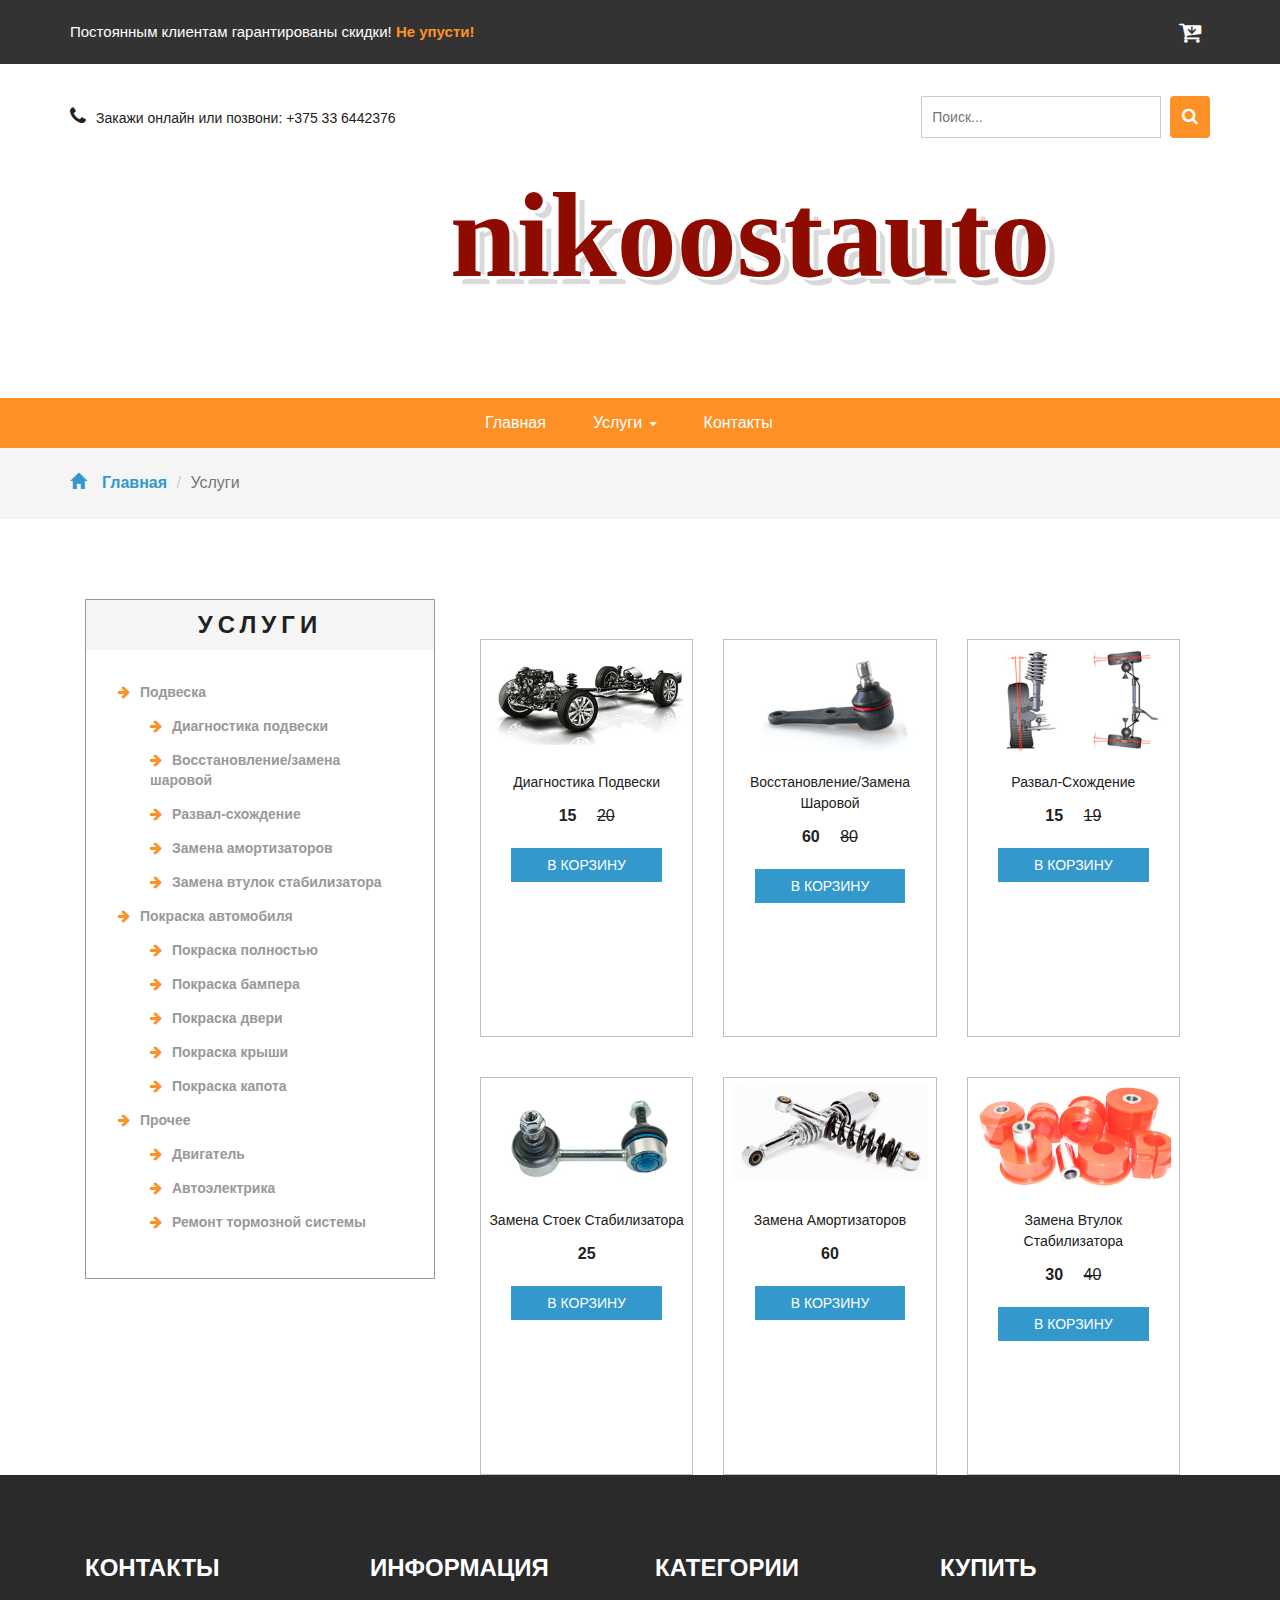
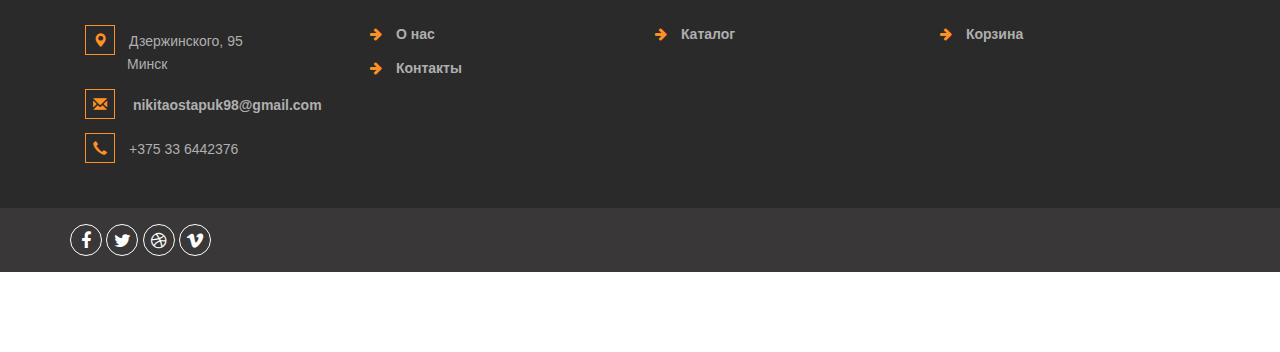
<file: piano.html>
<!DOCTYPE html>
<html>

<head>
	<title>nikoostauto</title>
	<meta name="viewport" content="width=device-width, initial-scale=1">
	<meta http-equiv="Content-Type" content="text/html; charset=utf-8" />
	<script type="application/x-javascript"> addEventListener("load", function() { setTimeout(hideURLbar, 0); }, false);
		function hideURLbar(){ window.scrollTo(0,1); } </script>
	<link href="css/bootstrap.css" rel="stylesheet" type="text/css" media="all" />
	<link href="css/style.css" rel="stylesheet" type="text/css" media="all" />
	<link href="css/font-awesome.css" rel="stylesheet">
	<script src="js/jquery-1.11.1.min.js"></script>
	<script type="text/javascript" src="js/move-top.js"></script>
	<script type="text/javascript" src="js/easing.js"></script>
	<script type="text/javascript">
		jQuery(document).ready(function ($) {
			$(".scroll").click(function (event) {
				event.preventDefault();
				$('html,body').animate({ scrollTop: $(this.hash).offset().top }, 1000);
			});
		});
	</script>
</head>

<body>
	<!-- header -->
	<div class="agileits_header">
		<div class="container">
			<div class="w3l_offers">
				<p>Постоянным клиентам гарантированы скидки!
					<a href="products.html">Не упусти!</a>
				</p>
			</div>
			<div class="product_list_header">
				<form action="#" method="post" class="last">
					<input type="hidden" name="cmd" value="_cart">
					<input type="hidden" name="display" value="1">
					<button class="w3view-cart" type="submit" name="submit" value="">
						<i class="fa fa-cart-arrow-down" aria-hidden="true"></i>
					</button>
				</form>
			</div>
			<div class="clearfix"> </div>
		</div>
	</div>
	<div class="logo_products">
		<div class="container">
			<div class="w3ls_logo_products_left1">
				<ul class="phone_email">
					<li>
						<i class="fa fa-phone" aria-hidden="true"></i>Закажи онлайн или позвони: +375 33 6442376</li>
				</ul>
			</div>
			<div class="w3ls_logo_products_left">
				<h1>
					<a href="index.html">nikoostauto</a>
				</h1>
			</div>
			<div class="w3l_search">
				<form action="#" method="post">
					<input type="search" name="Search" placeholder="Поиск..." required="">
					<button type="submit" class="btn btn-default search" aria-label="Left Align">
						<i class="fa fa-search" aria-hidden="true"> </i>
					</button>
					<div class="clearfix"></div>
				</form>
			</div>
			<div class="clearfix"> </div>
		</div>
	</div>
	<!-- //header -->
	<!-- navigation -->
	<div class="navigation-agileits">
		<div class="container">
			<nav class="navbar navbar-default">
				<!-- Brand and toggle get grouped for better mobile display -->
				<div class="navbar-header nav_2">
					<button type="button" class="navbar-toggle collapsed navbar-toggle1" data-toggle="collapse" data-target="#bs-megadropdown-tabs">
						<span class="sr-only">Toggle</span>
						<span class="icon-bar"></span>
						<span class="icon-bar"></span>
						<span class="icon-bar"></span>
					</button>
				</div>
				<div class="collapse navbar-collapse" id="bs-megadropdown-tabs">
					<ul class="nav navbar-nav">
						<li class="active">
							<a href="index.html" class="act">Главная</a>
						</li>
						<!-- Mega Menu -->
						<li class="dropdown">
							<a href="#" class="dropdown-toggle" data-toggle="dropdown">Услуги
								<b class="caret"></b>
							</a>
							<ul class="dropdown-menu multi-column columns-3">
								<div class="row">
									<div class="multi-gd-img">
										
									</div>
								</div>
							</ul>
						<li>
							<a href="contact.html">Контакты</a>
						</li>
					</ul>
				</div>
			</nav>
		</div>
	</div>

	<!-- breadcrumbs -->
	<div class="breadcrumbs">
		<div class="container">
			<ol class="breadcrumb breadcrumb1 animated wow slideInLeft" data-wow-delay=".5s">
				<li>
					<a href="index.html">
						<span class="glyphicon glyphicon-home" aria-hidden="true"></span>Главная</a>
				</li>
				<li class="active">Услуги</li>
			</ol>
		</div>
	</div>
	<!-- //breadcrumbs -->

	<div class="products">
		<div class="container">
			<div class="col-md-4 products-left">
				<div class="categories">
					<h2>Услуги</h2>
					<ul class="cate">
						<li>
							<a href="piano.html">
								<i class="fa fa-arrow-right" aria-hidden="true"></i>Подвеска</a>
						</li>
						<ul>
							<li>
								<a href="piano.html">
									<i class="fa fa-arrow-right" aria-hidden="true"></i>Диагностика подвески</a>
							</li>
							<li>
								<a href="piano.html">
									<i class="fa fa-arrow-right" aria-hidden="true"></i>Восстановление/замена шаровой</a>
							</li>
							<li>
								<a href="piano.html">
									<i class="fa fa-arrow-right" aria-hidden="true"></i>Развал-схождение</a>
							</li>
							<li>
								<a href="piano.html">
									<i class="fa fa-arrow-right" aria-hidden="true"></i>Замена амортизаторов</a>
							</li>
							<li>
								<a href="piano.html">
									<i class="fa fa-arrow-right" aria-hidden="true"></i>Замена втулок стабилизатора</a>
							</li>

						</ul>
						<li>
							<a href="flac.html">
								<i class="fa fa-arrow-right" aria-hidden="true"></i>Покраска автомобиля</a>
						</li>
						<ul>
							<li>
								<a href="flac.html">
									<i class="fa fa-arrow-right" aria-hidden="true"></i>Покраска полностью</a>
							</li>
							<li>
								<a href="flac.html">
									<i class="fa fa-arrow-right" aria-hidden="true"></i>Покраска бампера</a>
							</li>
							<li>
								<a href="flac.html">
									<i class="fa fa-arrow-right" aria-hidden="true"></i>Покраска двери</a>
							</li>
							<li>
								<a href="flac.html">
									<i class="fa fa-arrow-right" aria-hidden="true"></i>Покраска крыши</a>
							</li>
							<li>
								<a href="flac.html">
									<i class="fa fa-arrow-right" aria-hidden="true"></i>Покраска капота</a>
							</li>
							
						</ul>
						<li>
							<a href="viola.html">
								<i class="fa fa-arrow-right" aria-hidden="true"></i>Прочее</a>
						</li>
						<ul>
							<li>
								<a href="viola.html">
									<i class="fa fa-arrow-right" aria-hidden="true"></i>Двигатель</a>
							</li>
							<li>
								<a href="viola.html">
									<i class="fa fa-arrow-right" aria-hidden="true"></i>Автоэлектрика</a>
							</li>
							<li>
								<a href="viola.html">
									<i class="fa fa-arrow-right" aria-hidden="true"></i>Ремонт тормозной системы</a>
							</li>
					
						</ul>
					</ul>
				</div>
				
			</div>
			<!-- ITEMS  -->
			<div class="col-md-8 products-right">
				<div class="agile_top_brands_grids">
					<div class="col-md-4 top_brand_left">
						<div class="hover14 column">
							<div class="agile_top_brand_left_grid">
								<div class="agile_top_brand_left_grid1">
									<figure>
										<div class="snipcart-item block">
											<div class="snipcart-thumb">
												<img title=" " alt=" " src="images/p1.jpg">
												<p>Диагностика подвески</p>
												<h4>15
													<span>20</span>
												</h4>
											</div>
											<div class="snipcart-details top_brand_home_details">
												<form action="#" method="post">
													<fieldset>
														<input type="hidden" name="cmd" value="_cart">
														<input type="hidden" name="add" value="1">
														<input type="hidden" name="business" value=" ">
														<input type="hidden" name="item_name" value="Диагностика подвески">
														<input type="hidden" name="amount" value="16">
														<input type="hidden" name="discount_amount" value="1">
														<input type="hidden" name="return" value=" ">
														<input type="hidden" name="cancel_return" value=" ">
														<input type="submit" name="submit" value="В корзину" class="button">
													</fieldset>
												</form>
											</div>
										</div>
									</figure>
								</div>
							</div>
						</div>
					</div>
					<div class="col-md-4 top_brand_left">
						<div class="hover14 column">
							<div class="agile_top_brand_left_grid">
								<div class="agile_top_brand_left_grid_pos">
								</div>
								<div class="agile_top_brand_left_grid1">
									<figure>
										<div class="snipcart-item block">
											<div class="snipcart-thumb">
                                                <img title=" " alt=" " src="images/p2.jpg">
												<p>Восстановление/замена шаровой</p>
												<h4>60
													<span>80</span>
												</h4>
											</div>
											<div class="snipcart-details top_brand_home_details">
												<form action="#" method="post">
													<fieldset>
														<input type="hidden" name="cmd" value="_cart">
														<input type="hidden" name="add" value="1">
														<input type="hidden" name="business" value=" ">
														<input type="hidden" name="item_name" value="Восстановление/замена шаровой">
														<input type="hidden" name="amount" value="61">
														<input type="hidden" name="discount_amount" value="1">
														<input type="hidden" name="return" value=" ">
														<input type="hidden" name="cancel_return" value=" ">
														<input type="submit" name="submit" value="В корзину" class="button">
													</fieldset>
												</form>
											</div>
										</div>
									</figure>
								</div>
							</div>
						</div>
					</div>
					<div class="col-md-4 top_brand_left">
						<div class="hover14 column">
							<div class="agile_top_brand_left_grid">
								<div class="agile_top_brand_left_grid_pos">
								</div>
								<div class="agile_top_brand_left_grid_pos">
								</div>
								<div class="agile_top_brand_left_grid1">
									<figure>
										<div class="snipcart-item block">
											<div class="snipcart-thumb">
												<img title=" " alt=" " src="images/p3.jpg">
												<p>Развал-схождение</p>
												<h4>15
													<span>19</span>
												</h4>
											</div>
											<div class="snipcart-details top_brand_home_details">
												<form action="#" method="post">
													<fieldset>
														<input type="hidden" name="cmd" value="_cart">
														<input type="hidden" name="add" value="1">
														<input type="hidden" name="business" value=" ">
														<input type="hidden" name="item_name" value="Развал-схождение">
														<input type="hidden" name="amount" value="16">
														<input type="hidden" name="discount_amount" value="1">
														<input type="hidden" name="return" value=" ">
														<input type="hidden" name="cancel_return" value=" ">
														<input type="submit" name="submit" value="В корзину" class="button">
													</fieldset>
												</form>
											</div>
										</div>
									</figure>
								</div>
							</div>
						</div>
					</div>
					<div class="clearfix"> </div>
				</div>
				<div class="agile_top_brands_grids">
					<div class="col-md-4 top_brand_left">
						<div class="hover14 column">
							<div class="agile_top_brand_left_grid">
								<div class="agile_top_brand_left_grid_pos">
								</div>
								<div class="agile_top_brand_left_grid1">
									<figure>
										<div class="snipcart-item block">
											<div class="snipcart-thumb">
												<img title=" " alt=" " src="images/p6.jpg">
												<p>Замена стоек стабилизатора</p>
												<h4>25
													
												</h4>
											</div>
											<div class="snipcart-details top_brand_home_details">
												<form action="#" method="post">
													<fieldset>
														<input type="hidden" name="cmd" value="_cart">
														<input type="hidden" name="add" value="1">
														<input type="hidden" name="business" value=" ">
														<input type="hidden" name="item_name" value="Замена стоек стабилизатора">
														<input type="hidden" name="amount" value="26">
														<input type="hidden" name="discount_amount" value="1">
														<input type="hidden" name="return" value=" ">
														<input type="hidden" name="cancel_return" value=" ">
														<input type="submit" name="submit" value="В корзину" class="button">
													</fieldset>
												</form>
											</div>
										</div>
									</figure>
								</div>
							</div>
						</div>
					</div>
				<div class="agile_top_brands_grids">
					<div class="col-md-4 top_brand_left">
						<div class="hover14 column">
							<div class="agile_top_brand_left_grid">
								<div class="agile_top_brand_left_grid_pos">
								</div>
								<div class="agile_top_brand_left_grid1">
									<figure>
										<div class="snipcart-item block">
											<div class="snipcart-thumb">
												<img title=" " alt=" " src="images/p4.jpg">
												<p>Замена амортизаторов</p>
												<h4>60
													
												</h4>
											</div>
											<div class="snipcart-details top_brand_home_details">
												<form action="#" method="post">
													<fieldset>
														<input type="hidden" name="cmd" value="_cart">
														<input type="hidden" name="add" value="1">
														<input type="hidden" name="business" value=" ">
														<input type="hidden" name="item_name" value="Замена амортизаторов">
														<input type="hidden" name="amount" value="61">
														<input type="hidden" name="discount_amount" value="1">
														<input type="hidden" name="return" value=" ">
														<input type="hidden" name="cancel_return" value=" ">
														<input type="submit" name="submit" value="В корзину" class="button">
													</fieldset>
												</form>
											</div>
										</div>
									</figure>
								</div>
							</div>
						</div>
					</div>
					<div class="col-md-4 top_brand_left">
						<div class="hover14 column">
							<div class="agile_top_brand_left_grid">
								<div class="agile_top_brand_left_grid_pos">
								</div>
								<div class="agile_top_brand_left_grid1">
									<figure>
										<div class="snipcart-item block">
											<div class="snipcart-thumb">
                                                <img title=" " alt=" " src="images/p5.jpg">
												<p>Замена втулок стабилизатора</p>
												<h4>30
													<span>40</span>
												</h4>
											</div>
											<div class="snipcart-details top_brand_home_details">
												<form action="#" method="post">
													<fieldset>
														<input type="hidden" name="cmd" value="_cart">
														<input type="hidden" name="add" value="1">
														<input type="hidden" name="business" value=" ">
														<input type="hidden" name="item_name" value="Замена втулок стабилизатора">
														<input type="hidden" name="amount" value="31">
														<input type="hidden" name="discount_amount" value="1">
														<input type="hidden" name="return" value=" ">
														<input type="hidden" name="cancel_return" value=" ">
														<input type="submit" name="submit" value="В корзину" class="button">
													</fieldset>
												</form>
											</div>
										</div>
									</figure>
								</div>
							</div>
						</div>
					</div>
					<div class="clearfix"> </div>
				</div>
			</div>
			<div class="clearfix"> </div>
		</div>
	</div>
	<!--- ITEMS --->
	<!-- //footer -->
	<div class="footer">
		<div class="container">
			<div class="w3_footer_grids">
				<div class="col-md-3 w3_footer_grid">
					<h3>Контакты</h3>
					<ul class="address">
						<li>
							<i class="glyphicon glyphicon-map-marker" aria-hidden="true"></i>Дзержинского, 95
							<span>Минск</span>
						</li>
						<li>
							<i class="glyphicon glyphicon-envelope" aria-hidden="true"></i>
							<a href="https://mail.google.com" target="_blank">nikitaostapuk98@gmail.com</a>
						</li>
						<li>
							<i class="glyphicon glyphicon-earphone" aria-hidden="true"></i>+375 33 6442376</li>
					</ul>
				</div>
				<div class="col-md-3 w3_footer_grid">
					<h3>Информация</h3>
					<ul class="info">
						<li>
							<i class="fa fa-arrow-right" aria-hidden="true"></i>
							<a href="index.html">О нас</a>
						</li>
						<li>
							<i class="fa fa-arrow-right" aria-hidden="true"></i>
							<a href="contact.html">Контакты</a>
						</li>
					</ul>
				</div>
				<div class="col-md-3 w3_footer_grid">
					<h3>Категории</h3>
					<ul class="info">
						<li>
							<i class="fa fa-arrow-right" aria-hidden="true"></i>
							<a href="products.html">Каталог</a>
						</li>
						
					</ul>
				</div>
				<div class="col-md-3 w3_footer_grid">
					<h3>Купить</h3>
					<ul class="info">
						<li>
							<i class="fa fa-arrow-right" aria-hidden="true"></i>
							<a href="checkout.html">Корзина</a>
						</li>
					</ul>
				</div>
				<div class="clearfix"> </div>
			</div>
		</div>

	</div>
	<div class="footer-botm">
		<div class="container">
			<div class="w3layouts-foot">
				<ul>
					<li>
						<a href="https://www.facebook.com" target="_blank" class="w3_agile_facebook">
							<i class="fa fa-facebook" aria-hidden="true"></i>
						</a>
					</li>
					<li>
						<a href="https://twitter.com/" target="_blank" class="agile_twitter">
							<i class="fa fa-twitter" aria-hidden="true"></i>
						</a>
					</li>
					<li>
						<a href="https://dribbble.com" target="_blank" class="w3_agile_dribble">
							<i class="fa fa-dribbble" aria-hidden="true"></i>
						</a>
					</li>
					<li>
						<a href="https://vimeo.com" target="_blank" class="w3_agile_vimeo">
							<i class="fa fa-vimeo" aria-hidden="true"></i>
						</a>
					</li>
				</ul>
			</div>

			<div class="clearfix"> </div>
		</div>
	</div>
	<!-- //footer -->
	<script src="js/bootstrap.min.js"></script>
	<script type="text/javascript">
		$(document).ready(function () {
			$().UItoTop({ easingType: 'easeOutQuart' });
		});
	</script>
	<script src="js/minicart.min.js"></script>
	<script>
		paypal.minicart.render({
			action: '#'
		});
		if (~window.location.search.indexOf('reset=true')) {
			paypal.minicart.reset();
		}
	</script>
	<script src="js/skdslider.min.js"></script>
	<link href="css/skdslider.css" rel="stylesheet">
	<script type="text/javascript">
		jQuery(document).ready(function () {
			jQuery('#demo1').skdslider({ 'delay': 5000, 'animationSpeed': 2000, 'showNextPrev': true, 'showPlayButton': true, 'autoSlide': true, 'animationType': 'fading' });

			jQuery('#responsive').change(function () {
				$('#responsive_wrapper').width(jQuery(this).val());
			});

		});
	</script>
</body>

</html>
</file>
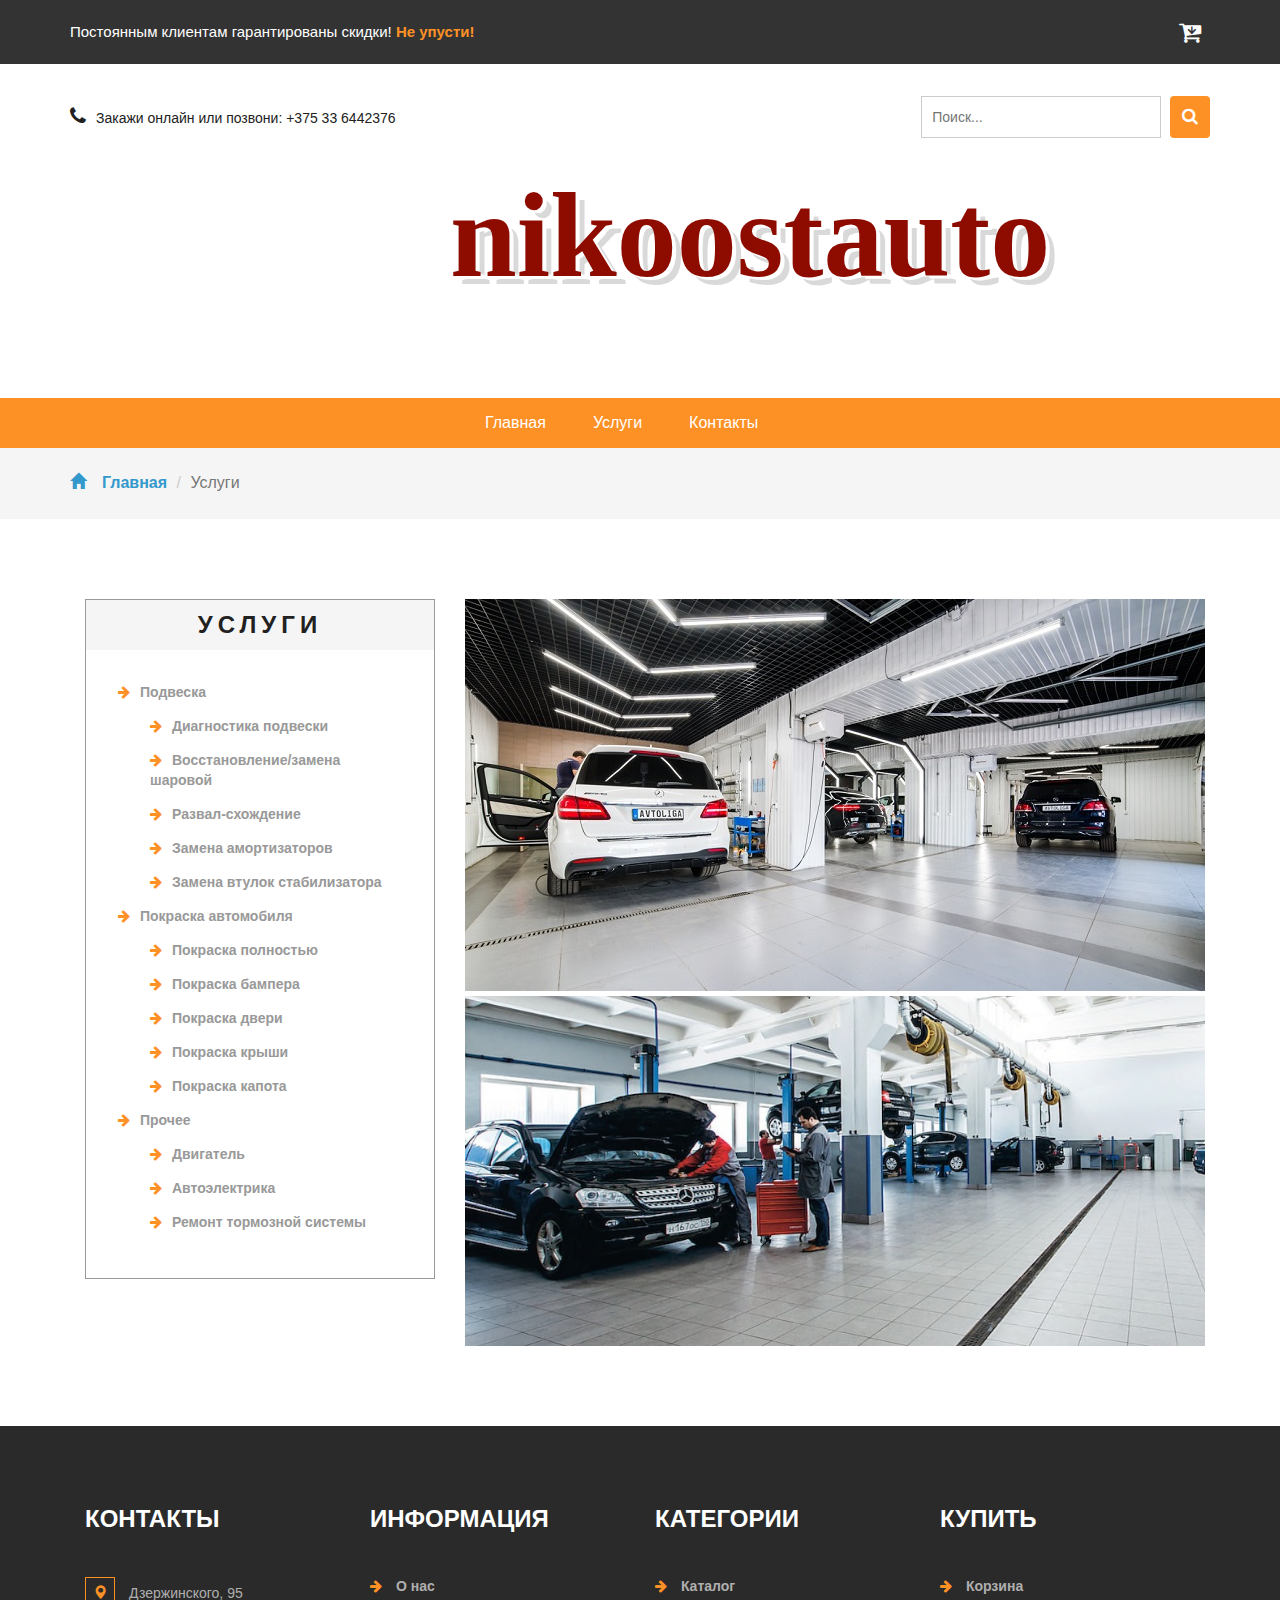
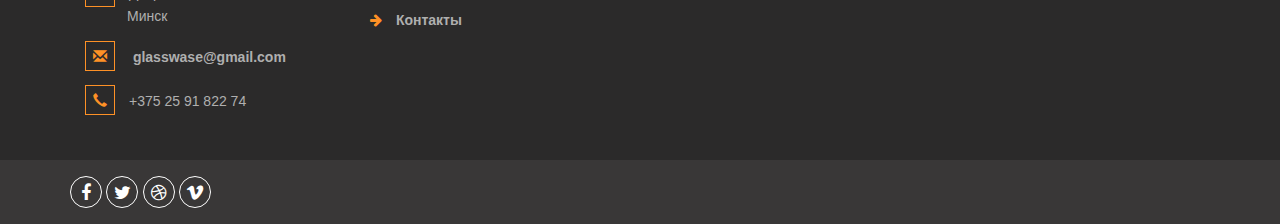
<file: products.html>
<!DOCTYPE html>
<html>

<head>
	<title>nikoostauto</title>
	<meta name="viewport" content="width=device-width, initial-scale=1">
	<meta http-equiv="Content-Type" content="text/html; charset=utf-8" />
	<script type="application/x-javascript"> addEventListener("load", function() { setTimeout(hideURLbar, 0); }, false);
		function hideURLbar(){ window.scrollTo(0,1); } </script>
	<link href="css/bootstrap.css" rel="stylesheet" type="text/css" media="all" />
	<link href="css/style.css" rel="stylesheet" type="text/css" media="all" />
	<link href="css/font-awesome.css" rel="stylesheet">
	<script src="js/jquery-1.11.1.min.js"></script>
	<script type="text/javascript" src="js/move-top.js"></script>
	<script type="text/javascript" src="js/easing.js"></script>
	<script type="text/javascript">
		jQuery(document).ready(function ($) {
			$(".scroll").click(function (event) {
				event.preventDefault();
				$('html,body').animate({ scrollTop: $(this.hash).offset().top }, 1000);
			});
		});
	</script>
</head>

<body>
	<!-- header -->
	<div class="agileits_header">
		<div class="container">
			<div class="w3l_offers">
				<p>Постоянным клиентам гарантированы скидки!
					<a href="products.html">Не упусти!</a>
				</p>
			</div>
			<div class="product_list_header">
				<form action="#" method="post" class="last">
					<input type="hidden" name="cmd" value="_cart">
					<input type="hidden" name="display" value="1">
					<button class="w3view-cart" type="submit" name="submit" value="">
						<i class="fa fa-cart-arrow-down" aria-hidden="true"></i>
					</button>
				</form>
			</div>
			<div class="clearfix"> </div>
		</div>
	</div>
	<div class="logo_products">
		<div class="container">
			<div class="w3ls_logo_products_left1">
				<ul class="phone_email">
					<li>
						<i class="fa fa-phone" aria-hidden="true"></i>Закажи онлайн или позвони: +375 33 6442376</li>
				</ul>
			</div>
			<div class="w3ls_logo_products_left">
				<h1>
					<a href="index.html">nikoostauto</a>
				</h1>
			</div>
			<div class="w3l_search">
				<form action="#" method="post">
					<input type="search" name="Search" placeholder="Поиск..." required="">
					<button type="submit" class="btn btn-default search" aria-label="Left Align">
						<i class="fa fa-search" aria-hidden="true"> </i>
					</button>
					<div class="clearfix"></div>
				</form>
			</div>
			<div class="clearfix"> </div>
		</div>
	</div>
	<!-- //header -->
	<!-- navigation -->
	<div class="navigation-agileits">
		<div class="container">
			<nav class="navbar navbar-default">
				<!-- Brand and toggle get grouped for better mobile display -->
				<div class="navbar-header nav_2">
					<button type="button" class="navbar-toggle collapsed navbar-toggle1" data-toggle="collapse" data-target="#bs-megadropdown-tabs">
						<span class="sr-only">Toggle</span>
						<span class="icon-bar"></span>
						<span class="icon-bar"></span>
						<span class="icon-bar"></span>
					</button>
				</div>
				<div class="collapse navbar-collapse" id="bs-megadropdown-tabs">
					<ul class="nav navbar-nav">
						<li class="active">
							<a href="index.html" class="act">Главная</a>
						</li>
						<!-- Mega Menu -->
						<li class="dropdown">
							<a href="#" class="dropdown-toggle" data-toggle="dropdown">Услуги
					
							</a>
							<!-- <ul class="dropdown-menu multi-column columns-3">
								<div class="row">
									<div class="multi-gd-img">
										<ul class="multi-column-dropdown">
											<h6>Все виды:</h6>
											<li>
												<a href="products.html">Банки</a>
											</li>
											<li>
												<a href="flac.html">Флаконы</a>
											</li>
											<li>
												<a href="products.html">Прочее</a>
											</li>
										</ul>
									</div>
								</div>
							</ul> -->
						</li>
						<li>
							<a href="contact.html">Контакты</a>
						</li>
					</ul>
				</div>
			</nav>
		</div>
	</div>

	<!-- breadcrumbs -->
	<div class="breadcrumbs">
		<div class="container">
			<ol class="breadcrumb breadcrumb1 animated wow slideInLeft" data-wow-delay=".5s">
				<li>
					<a href="index.html">
						<span class="glyphicon glyphicon-home" aria-hidden="true"></span>Главная</a>
				</li>
				<li class="active">Услуги</li>
			</ol>
		</div>
	</div>
	<!-- //breadcrumbs -->

	<div class="products">
		<div class="container">
			<div class="col-md-4 products-left">
				<div class="categories">
					<h2>Услуги</h2>
					<ul class="cate">
						<li>
							<a href="piano.html">
								<i class="fa fa-arrow-right" aria-hidden="true"></i>Подвеска</a>
						</li>
						<ul>
							<li>
								<a href="piano.html">
									<i class="fa fa-arrow-right" aria-hidden="true"></i>Диагностика подвески</a>
							</li>
							<li>
								<a href="piano.html">
									<i class="fa fa-arrow-right" aria-hidden="true"></i>Восстановление/замена шаровой</a>
							</li>
							<li>
								<a href="piano.html">
									<i class="fa fa-arrow-right" aria-hidden="true"></i>Развал-схождение</a>
							</li>
							<li>
								<a href="piano.html">
									<i class="fa fa-arrow-right" aria-hidden="true"></i>Замена амортизаторов</a>
							</li>
							<li>
								<a href="piano.html">
									<i class="fa fa-arrow-right" aria-hidden="true"></i>Замена втулок стабилизатора</a>
							</li>

						</ul>
						<li>
							<a href="flac.html">
								<i class="fa fa-arrow-right" aria-hidden="true"></i>Покраска автомобиля</a>
						</li>
						<ul>
							<li>
								<a href="flac.html">
									<i class="fa fa-arrow-right" aria-hidden="true"></i>Покраска полностью</a>
							</li>
							<li>
								<a href="flac.html">
									<i class="fa fa-arrow-right" aria-hidden="true"></i>Покраска бампера</a>
							</li>
							<li>
								<a href="flac.html">
									<i class="fa fa-arrow-right" aria-hidden="true"></i>Покраска двери</a>
							</li>
							<li>
								<a href="flac.html">
									<i class="fa fa-arrow-right" aria-hidden="true"></i>Покраска крыши</a>
							</li>
							<li>
								<a href="flac.html">
									<i class="fa fa-arrow-right" aria-hidden="true"></i>Покраска капота</a>
							</li>
						
						</ul>
						<li>
							<a href="viola.html">
								<i class="fa fa-arrow-right" aria-hidden="true"></i>Прочее</a>
						</li>
						<ul>
							<li>
								<a href="viola.html">
									<i class="fa fa-arrow-right" aria-hidden="true"></i>Двигатель</a>
							</li>
							<li>
								<a href="viola.html">
									<i class="fa fa-arrow-right" aria-hidden="true"></i>Автоэлектрика</a>
							</li>
							<li>
								<a href="viola.html">
									<i class="fa fa-arrow-right" aria-hidden="true"></i>Ремонт тормозной системы</a>
							</li>
					
						</ul>
					</ul>
				</div>
				
			</div>
		
			
		
			<!-- ITEMS  -->
			<div class="col-md-8 products-right">
				
				<img title=" " alt=" " src="images/15.jpg">
				<img title=" " alt=" " src="images/17.jpg" class="img22">
												
			</div>
										<!-- 	<div class="snipcart-details top_brand_home_details">
												<form action="#" method="post">
													<fieldset>
														<input type="hidden" name="cmd" value="_cart">
														<input type="hidden" name="add" value="1">
														<input type="hidden" name="business" value=" ">
														<input type="hidden" name="item_name" value="Банка">
														<input type="hidden" name="amount" value="5.00">
														<input type="hidden" name="discount_amount" value="3.99">
														<input type="hidden" name="return" value=" ">
														<input type="hidden" name="cancel_return" value=" ">
														<input type="submit" name="submit" value="В корзину" class="button">
													</fieldset>
												</form>
											</div>
										</div>
									</figure>
								</div>
							</div>
						</div>
					</div>
					<div class="col-md-4 top_brand_left">
						<div class="hover14 column">
							<div class="agile_top_brand_left_grid">
								<div class="agile_top_brand_left_grid_pos">
								</div>
								<div class="agile_top_brand_left_grid1">
									<figure>
										<div class="snipcart-item block">
											<div class="snipcart-thumb">
												<img title=" " alt=" " src="images/hh22.jpg">
												<p>Банка 1,5л</p>
												<h4>1.99
													<span>4.00</span>
												</h4>
											</div>
											<div class="snipcart-details top_brand_home_details">
												<form action="#" method="post">
													<fieldset>
														<input type="hidden" name="cmd" value="_cart">
														<input type="hidden" name="add" value="1">
														<input type="hidden" name="business" value=" ">
														<input type="hidden" name="item_name" value="Банка">
														<input type="hidden" name="amount" value="4.00">
														<input type="hidden" name="discount_amount" value="1.99">
														<input type="hidden" name="return" value=" ">
														<input type="hidden" name="cancel_return" value=" ">
														<input type="submit" name="submit" value="В корзину" class="button">
													</fieldset>
												</form>
											</div>
										</div>
									</figure>
								</div>
							</div>
						</div>
					</div>
					<div class="col-md-4 top_brand_left">
						<div class="hover14 column">
							<div class="agile_top_brand_left_grid">
								<div class="agile_top_brand_left_grid_pos">
								</div>
								<div class="agile_top_brand_left_grid_pos">
								</div>
								<div class="agile_top_brand_left_grid1">
									<figure>
										<div class="snipcart-item block">
											<div class="snipcart-thumb">
												<img src="images/hh23.jpg" alt=" " class="img-responsive">
												</a>
												<p>Флакон синего стекла</p>
												<h4>10.00
													<span>14.00</span>
												</h4>
											</div>
											<div class="snipcart-details top_brand_home_details">
												<form action="#" method="post">
													<fieldset>
														<input type="hidden" name="cmd" value="_cart">
														<input type="hidden" name="add" value="1">
														<input type="hidden" name="business" value=" ">
														<input type="hidden" name="item_name" value="Флакон">
														<input type="hidden" name="amount" value="14.00">
														<input type="hidden" name="discount_amount" value="10.00">
														<input type="hidden" name="currency_code" value="USD">
														<input type="hidden" name="return" value=" ">
														<input type="hidden" name="cancel_return" value=" ">
														<input type="submit" name="submit" value="В корзину" class="button">
													</fieldset>
												</form>
											</div>
										</div>
									</figure>
								</div>
							</div>
						</div>
					</div>
					<div class="clearfix"> </div>
				</div>
				<div class="agile_top_brands_grids">
					<div class="col-md-4 top_brand_left">
						<div class="hover14 column">
							<div class="agile_top_brand_left_grid">
								<div class="agile_top_brand_left_grid_pos">
								</div>
								<div class="agile_top_brand_left_grid1">
									<figure>
										<div class="snipcart-item block">
											<div class="snipcart-thumb">
												<img title=" " alt=" " src="images/hh24.jpg">
												<p>Флакон с стоппером</p>
												<h4>12.00
													<span>16.00</span>
												</h4>
											</div>
											<div class="snipcart-details top_brand_home_details">
												<form action="#" method="post">
													<fieldset>
														<input type="hidden" name="cmd" value="_cart">
														<input type="hidden" name="add" value="1">
														<input type="hidden" name="business" value=" ">
														<input type="hidden" name="item_name" value="Флакон">
														<input type="hidden" name="amount" value="16.00">
														<input type="hidden" name="discount_amount" value="12.00">
														<input type="hidden" name="return" value=" ">
														<input type="hidden" name="cancel_return" value=" ">
														<input type="submit" name="submit" value="В корзину" class="button">
													</fieldset>
												</form>
											</div>
										</div>
									</figure>
								</div>
							</div>
						</div>
					</div>
					<div class="col-md-4 top_brand_left">
						<div class="hover14 column">
							<div class="agile_top_brand_left_grid">
								<div class="agile_top_brand_left_grid_pos">
								</div>
								<div class="agile_top_brand_left_grid1">
									<figure>
										<div class="snipcart-item block">
											<div class="snipcart-thumb">
												<img title=" " alt=" " src="images/hh25.jpg">
												<p>Бутыль 10л</p>
												<h4>35.00
													<span>37.00</span>
												</h4>
											</div>
											<div class="snipcart-details top_brand_home_details">
												<form action="#" method="post">
													<fieldset>
														<input type="hidden" name="cmd" value="_cart">
														<input type="hidden" name="add" value="1">
														<input type="hidden" name="business" value=" ">
														<input type="hidden" name="item_name" value="Бутыль">
														<input type="hidden" name="amount" value="37.00">
														<input type="hidden" name="discount_amount" value="35.00">
														<input type="hidden" name="return" value=" ">
														<input type="hidden" name="cancel_return" value=" ">
														<input type="submit" name="submit" value="В корзину" class="button">
													</fieldset>
												</form>
											</div>
										</div>
									</figure>
								</div>
							</div>
						</div>
					</div>
					<div class="col-md-4 top_brand_left">
						<div class="hover14 column">
							<div class="agile_top_brand_left_grid">
								<div class="agile_top_brand_left_grid_pos">
								</div>
								<div class="agile_top_brand_left_grid_pos">
								</div>
								<div class="agile_top_brand_left_grid1">
									<figure>
										<div class="snipcart-item block">
											<div class="snipcart-thumb">
												<img src="images/hh26.jpg" alt=" " class="img-responsive">
												<p>Колба 500мл</p>
												<h4>1.00
													<span>4.00</span>
												</h4>
											</div>
											<div class="snipcart-details top_brand_home_details">
												<form action="#" method="post">
													<fieldset>
														<input type="hidden" name="cmd" value="_cart">
														<input type="hidden" name="add" value="1">
														<input type="hidden" name="business" value=" ">
														<input type="hidden" name="item_name" value="Колба">
														<input type="hidden" name="amount" value="4.00">
														<input type="hidden" name="discount_amount" value="1.00">
														<input type="hidden" name="return" value=" ">
														<input type="hidden" name="cancel_return" value=" ">
														<input type="submit" name="submit" value="В корзину" class="button">
													</fieldset>
												</form>
											</div>
										</div>
									</figure>
								</div>
							</div>
						</div>
					</div> -->
					<div class="clearfix"> </div>
				</div>
			</div>
			<div class="clearfix"> </div>
		</div>
	</div>
	<!--- ITEMS --->
	<!-- //footer -->
	<div class="footer">
		<div class="container">
			<div class="w3_footer_grids">
				<div class="col-md-3 w3_footer_grid">
					<h3>Контакты</h3>

					<ul class="address">
						<li>
							<i class="glyphicon glyphicon-map-marker" aria-hidden="true"></i>Дзержинского, 95
							<span>Минск</span>
						</li>
						<li>
							<i class="glyphicon glyphicon-envelope" aria-hidden="true"></i>
							<a href="https://mail.google.com" target="_blank">glasswase@gmail.com</a>
						</li>
						<li>
							<i class="glyphicon glyphicon-earphone" aria-hidden="true"></i>+375 25 91 822 74</li>
					</ul>
				</div>
				<div class="col-md-3 w3_footer_grid">
					<h3>Информация</h3>
					<ul class="info">
						<li>
							<i class="fa fa-arrow-right" aria-hidden="true"></i>
							<a href="about.html">О нас</a>
						</li>
						<li>
							<i class="fa fa-arrow-right" aria-hidden="true"></i>
							<a href="contact.html">Контакты</a>
						</li>
					</ul>
				</div>
				<div class="col-md-3 w3_footer_grid">
					<h3>Категории</h3>
					<ul class="info">
						<li>
							<i class="fa fa-arrow-right" aria-hidden="true"></i>
							<a href="products.html">Каталог</a>
						</li>
					
					</ul>
				</div>
				<div class="col-md-3 w3_footer_grid">
					<h3>Купить</h3>
					<ul class="info">
						<li>
							<i class="fa fa-arrow-right" aria-hidden="true"></i>
							<a href="checkout.html">Корзина</a>
						</li>
					</ul>

				</div>
				<div class="clearfix"> </div>
			</div>
		</div>

	</div>
	<div class="footer-botm">
		<div class="container">
			<div class="w3layouts-foot">
				<ul>
					<li>
						<a href="https://www.facebook.com" target="_blank" class="w3_agile_facebook">
							<i class="fa fa-facebook" aria-hidden="true"></i>
						</a>
					</li>
					<li>
						<a href="https://twitter.com/" target="_blank" class="agile_twitter">
							<i class="fa fa-twitter" aria-hidden="true"></i>
						</a>
					</li>
					<li>
						<a href="https://dribbble.com" target="_blank" class="w3_agile_dribble">
							<i class="fa fa-dribbble" aria-hidden="true"></i>
						</a>
					</li>
					<li>
						<a href="https://vimeo.com" target="_blank" class="w3_agile_vimeo">
							<i class="fa fa-vimeo" aria-hidden="true"></i>
						</a>
					</li>
				</ul>
			</div>

			<div class="clearfix"> </div>
		</div>
	</div>
	<!-- //footer -->
	<script src="js/bootstrap.min.js"></script>
	<script type="text/javascript">
		$(document).ready(function () {
			$().UItoTop({ easingType: 'easeOutQuart' });

		});
	</script>
	<script src="js/minicart.min.js"></script>
	<script>
		paypal.minicart.render({
			action: '#'
		});

		if (~window.location.search.indexOf('reset=true')) {
			paypal.minicart.reset();
		}
	</script>
	<script src="js/skdslider.min.js"></script>
	<link href="css/skdslider.css" rel="stylesheet">
	<script type="text/javascript">
		jQuery(document).ready(function () {
			jQuery('#demo1').skdslider({ 'delay': 5000, 'animationSpeed': 2000, 'showNextPrev': true, 'showPlayButton': true, 'autoSlide': true, 'animationType': 'fading' });
			jQuery('#responsive').change(function () {
				$('#responsive_wrapper').width(jQuery(this).val());
			});

		});
	</script>
</body>

</html>
</file>
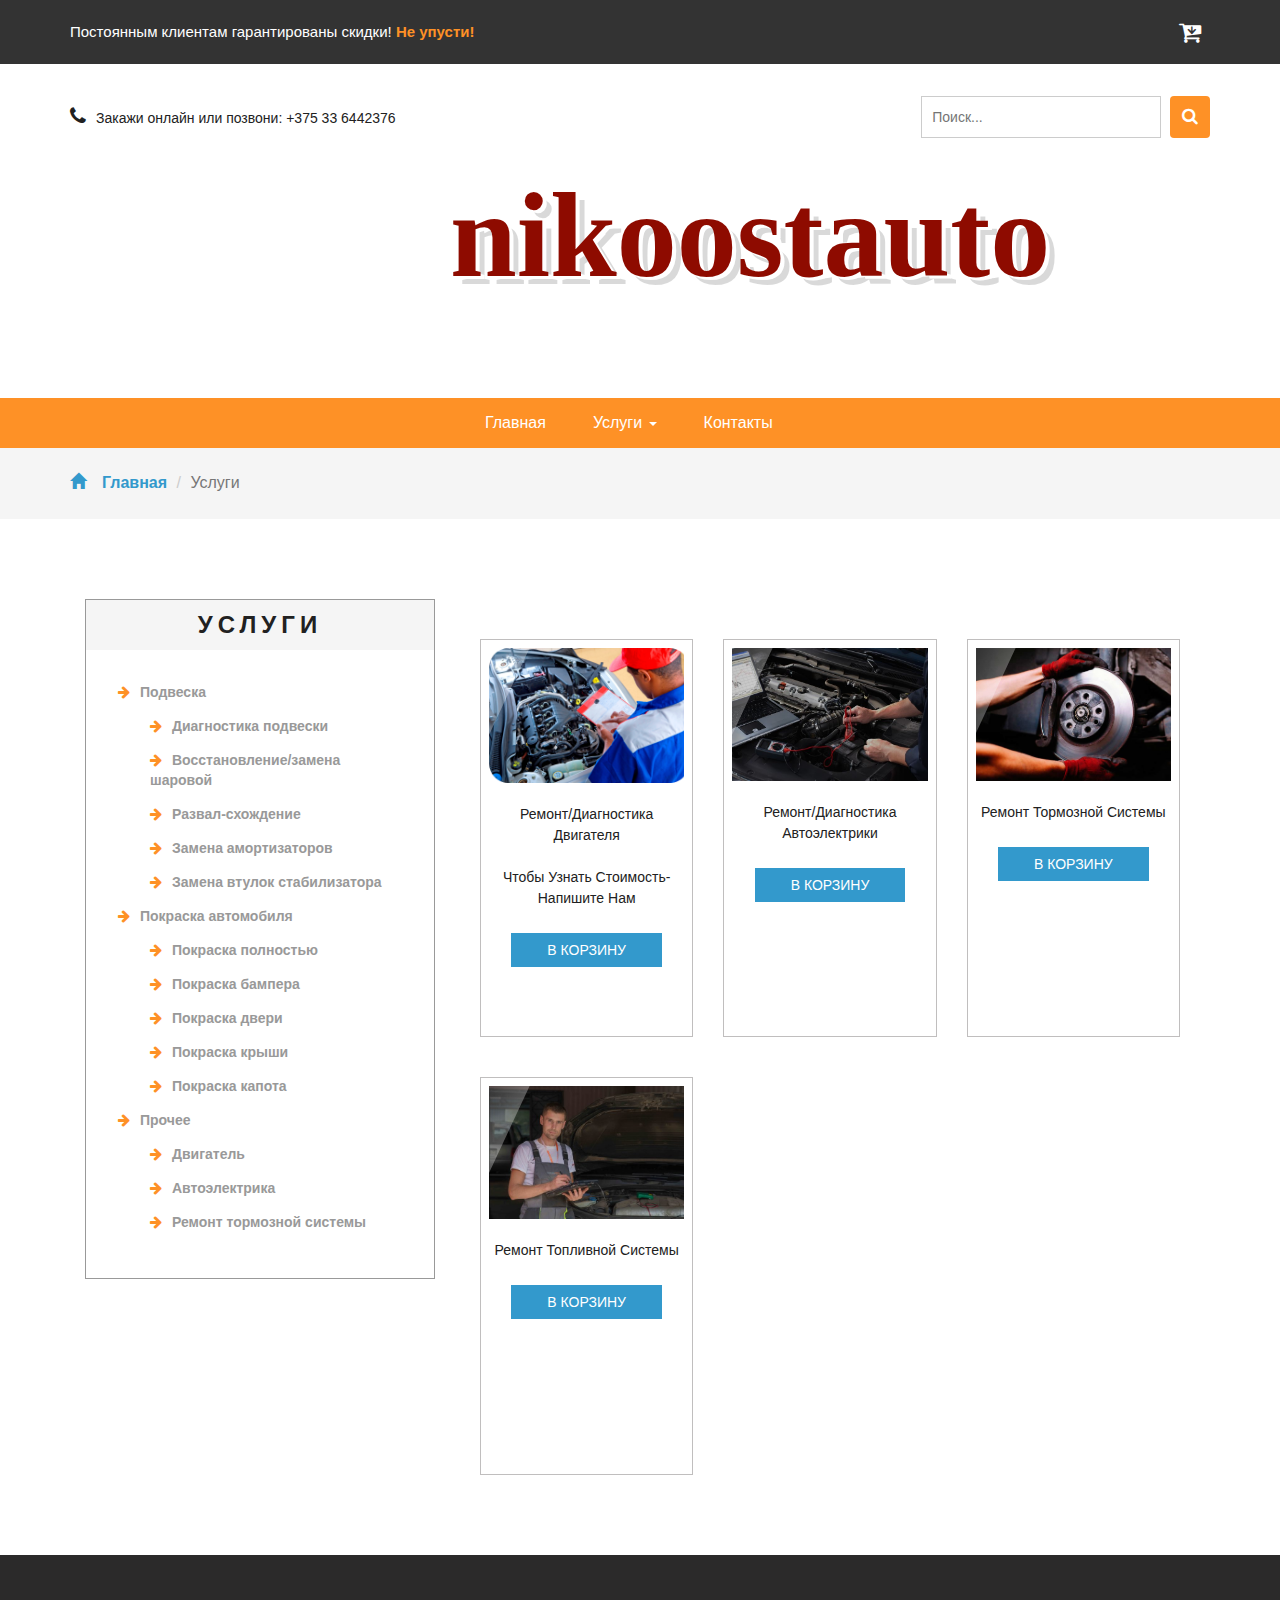
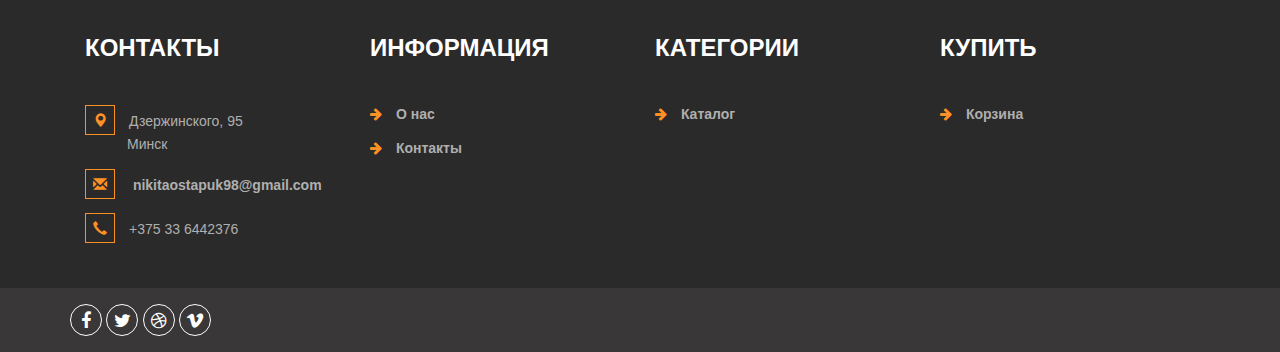
<file: viola.html>
<!DOCTYPE html>
<html>

<head>
    <title>nikoostauto</title>
    <meta name="viewport" content="width=device-width, initial-scale=1">
    <meta http-equiv="Content-Type" content="text/html; charset=utf-8" />
    <script type="application/x-javascript"> addEventListener("load", function() { setTimeout(hideURLbar, 0); }, false);
		function hideURLbar(){ window.scrollTo(0,1); } </script>
    <link href="css/bootstrap.css" rel="stylesheet" type="text/css" media="all" />
    <link href="css/style.css" rel="stylesheet" type="text/css" media="all" />
    <link href="css/font-awesome.css" rel="stylesheet">
    <script src="js/jquery-1.11.1.min.js"></script>
    <script type="text/javascript" src="js/move-top.js"></script>
    <script type="text/javascript" src="js/easing.js"></script>
    <script type="text/javascript">
        jQuery(document).ready(function ($) {
            $(".scroll").click(function (event) {
                event.preventDefault();
                $('html,body').animate({ scrollTop: $(this.hash).offset().top }, 1000);
            });
        });
    </script>
</head>

<body>
    <!-- header -->
    <div class="agileits_header">
        <div class="container">
            <div class="w3l_offers">
                <p>Постоянным клиентам гарантированы скидки!
                    <a href="products.html">Не упусти!</a>
                </p>
            </div>
            <div class="product_list_header">
                <form action="#" method="post" class="last">
                    <input type="hidden" name="cmd" value="_cart">
                    <input type="hidden" name="display" value="1">
                    <button class="w3view-cart" type="submit" name="submit" value="">
                        <i class="fa fa-cart-arrow-down" aria-hidden="true"></i>
                    </button>
                </form>
            </div>
            <div class="clearfix"> </div>
        </div>
    </div>
    <div class="logo_products">
        <div class="container">
            <div class="w3ls_logo_products_left1">
                <ul class="phone_email">
                    <li>
                        <i class="fa fa-phone" aria-hidden="true"></i>Закажи онлайн или позвони: +375 33 6442376</li>
                </ul>
            </div>
            <div class="w3ls_logo_products_left">
                <h1>
                    <a href="index.html">nikoostauto</a>
                </h1>
            </div>
            <div class="w3l_search">
                <form action="#" method="post">
                    <input type="search" name="Search" placeholder="Поиск..." required="">
                    <button type="submit" class="btn btn-default search" aria-label="Left Align">
                        <i class="fa fa-search" aria-hidden="true"> </i>
                    </button>
                    <div class="clearfix"></div>
                </form>
            </div>
            <div class="clearfix"> </div>
        </div>
    </div>
    <!-- //header -->
    <!-- navigation -->
    <div class="navigation-agileits">
        <div class="container">
            <nav class="navbar navbar-default">
                <!-- Brand and toggle get grouped for better mobile display -->
                <div class="navbar-header nav_2">
                    <button type="button" class="navbar-toggle collapsed navbar-toggle1" data-toggle="collapse" data-target="#bs-megadropdown-tabs">
                        <span class="sr-only">Toggle</span>
                        <span class="icon-bar"></span>
                        <span class="icon-bar"></span>
                        <span class="icon-bar"></span>
                    </button>
                </div>
                <div class="collapse navbar-collapse" id="bs-megadropdown-tabs">
                    <ul class="nav navbar-nav">
                        <li class="active">
                            <a href="index.html" class="act">Главная</a>
                        </li>
                        <!-- Mega Menu -->
                        <li class="dropdown">
                            <a href="#" class="dropdown-toggle" data-toggle="dropdown">Услуги
                                <b class="caret"></b>
                            </a>
                            <ul class="dropdown-menu multi-column columns-3">
                                <div class="row">
                                    <div class="multi-gd-img">
                                    
                                    </div>
                                </div>
                            </ul>
                        </li>
                        <li>
                            <a href="contact.html">Контакты</a>
                        </li>
                    </ul>
                </div>
            </nav>
        </div>
    </div>

    <!-- breadcrumbs -->
    <div class="breadcrumbs">
        <div class="container">
            <ol class="breadcrumb breadcrumb1 animated wow slideInLeft" data-wow-delay=".5s">
                <li>
                    <a href="index.html">
                        <span class="glyphicon glyphicon-home" aria-hidden="true"></span>Главная</a>
                </li>
                <li class="active">Услуги</li>
            </ol>
        </div>
    </div>
    <!-- //breadcrumbs -->

    <div class="products">
        <div class="container">
            <div class="col-md-4 products-left">
                <div class="categories">
                    <h2>Услуги</h2>
                    <ul class="cate">
                        <li>
                            <a href="piano.html">
                                <i class="fa fa-arrow-right" aria-hidden="true"></i>Подвеска</a>
                        </li>
                        <ul>
                            <li>
                                <a href="piano.html">
                                    <i class="fa fa-arrow-right" aria-hidden="true"></i>Диагностика подвески</a>
                            </li>
                            <li>
                                <a href="piano.html">
                                    <i class="fa fa-arrow-right" aria-hidden="true"></i>Восстановление/замена шаровой</a>
                            </li>
                            <li>
                                <a href="piano.html">
                                    <i class="fa fa-arrow-right" aria-hidden="true"></i>Развал-схождение</a>
                            </li>
                            <li>
                                <a href="piano.html">
                                    <i class="fa fa-arrow-right" aria-hidden="true"></i>Замена амортизаторов</a>
                            </li>
                            <li>
                                <a href="piano.html">
                                    <i class="fa fa-arrow-right" aria-hidden="true"></i>Замена втулок стабилизатора</a>
                            </li>

                        </ul>
                        <li>
                            <a href="flac.html">
                                <i class="fa fa-arrow-right" aria-hidden="true"></i>Покраска автомобиля</a>
                        </li>
                        <ul>
                            <li>
                                <a href="flac.html">
                                    <i class="fa fa-arrow-right" aria-hidden="true"></i>Покраска полностью</a>
                            </li>
                            <li>
                                <a href="flac.html">
                                    <i class="fa fa-arrow-right" aria-hidden="true"></i>Покраска бампера</a>
                            </li>
                            <li>
                                <a href="flac.html">
                                    <i class="fa fa-arrow-right" aria-hidden="true"></i>Покраска двери</a>
                            </li>
                            <li>
                                <a href="flac.html">
                                    <i class="fa fa-arrow-right" aria-hidden="true"></i>Покраска крыши</a>
                            </li>
                            <li>
                                <a href="flac.html">
                                    <i class="fa fa-arrow-right" aria-hidden="true"></i>Покраска капота</a>
                            </li>
                         
                        </ul>
                        <li>
                            <a href="viola.html">
                                <i class="fa fa-arrow-right" aria-hidden="true"></i>Прочее</a>
                        </li>
                        <ul>
                            <li>
                                <a href="viola.html">
                                    <i class="fa fa-arrow-right" aria-hidden="true"></i>Двигатель</a>
                            </li>
                            <li>
                                <a href="viola.html">
                                    <i class="fa fa-arrow-right" aria-hidden="true"></i>Автоэлектрика</a>
                            </li>
                            <li>
                                <a href="viola.html">
                                    <i class="fa fa-arrow-right" aria-hidden="true"></i>Ремонт тормозной системы</a>
                            </li>
                    
                        </ul>
                    </ul>
                </div>
                
            </div>
            <!-- ITEMS  -->
            <div class="col-md-8 products-right">
                <div class="agile_top_brands_grids">
                    <div class="col-md-4 top_brand_left">
                        <div class="hover14 column">
                            <div class="agile_top_brand_left_grid">
                                <div class="agile_top_brand_left_grid1">
                                    <figure>
                                        <div class="snipcart-item block">
                                            <div class="snipcart-thumb">
                                                <img title=" " alt=" " src="images/2.png">
                                                <p>Ремонт/диагностика двигателя</p>
                                               <p>Чтобы узнать стоимость-напишите нам </p>
                                            </div>
                                            <div class="snipcart-details top_brand_home_details">
                                                <form action="#" method="post">
                                                    <fieldset>
                                                        <input type="hidden" name="cmd" value="_cart">
                                                        <input type="hidden" name="add" value="1">
                                                        <input type="hidden" name="business" value=" ">
                                                        <input type="hidden" name="item_name" value="Ремонт двигателя">
                                                        <input type="hidden" name="amount" value="2.00">
                                                        <input type="hidden" name="discount_amount" value="1">
                                                        <input type="hidden" name="return" value=" ">
                                                        <input type="hidden" name="cancel_return" value=" ">
                                                        <input type="submit" name="submit" value="В корзину" class="button">
                                                    </fieldset>
                                                </form>
                                            </div>
                                        </div>
                                    </figure>
                                </div>
                            </div>
                        </div>
                    </div>
                    <div class="col-md-4 top_brand_left">
                        <div class="hover14 column">
                            <div class="agile_top_brand_left_grid">
                                <div class="agile_top_brand_left_grid_pos">
                                </div>
                                <div class="agile_top_brand_left_grid1">
                                    <figure>
                                        <div class="snipcart-item block">
                                            <div class="snipcart-thumb">
                                                <img title=" " alt=" " src="images/112.jpg">
                                                <p>Ремонт/диагностика автоэлектрики</p>
                                                
                                            </div>
                                            <div class="snipcart-details top_brand_home_details">
                                                <form action="#" method="post">
                                                    <fieldset>
                                                        <input type="hidden" name="cmd" value="_cart">
                                                        <input type="hidden" name="add" value="1">
                                                        <input type="hidden" name="business" value=" ">
                                                        <input type="hidden" name="item_name" value="Ремонт автоэлектрики">
                                                        <input type="hidden" name="amount" value="2">
                                                        <input type="hidden" name="discount_amount" value="1">
                                                        <input type="hidden" name="return" value=" ">
                                                        <input type="hidden" name="cancel_return" value=" ">
                                                        <input type="submit" name="submit" value="В корзину" class="button">
                                                    </fieldset>
                                                </form>
                                            </div>
                                        </div>
                                    </figure>
                                </div>
                            </div>
                        </div>
                    </div>
                     
                    <div class="col-md-4 top_brand_left">
                        <div class="hover14 column">
                            <div class="agile_top_brand_left_grid">
                                <div class="agile_top_brand_left_grid_pos">
                                </div>
                                <div class="agile_top_brand_left_grid_pos">
                                </div>
                                <div class="agile_top_brand_left_grid1">
                                    <figure>
                                        <div class="snipcart-item block">
                                            <div class="snipcart-thumb">
                                                <img title=" " alt=" " src="images/torm.jpg">
                                                <p>Ремонт тормозной системы</p>
                                               
                                            </div>
                                            <div class="snipcart-details top_brand_home_details">
                                                <form action="#" method="post">
                                                    <fieldset>
                                                        <input type="hidden" name="cmd" value="_cart">
                                                        <input type="hidden" name="add" value="1">
                                                        <input type="hidden" name="business" value=" ">
                                                        <input type="hidden" name="item_name" value="Ремонт тормозной системы">
                                                        <input type="hidden" name="amount" value="2.00">
                                                        <input type="hidden" name="discount_amount" value="1.00">
                                                        <input type="hidden" name="return" value=" ">
                                                        <input type="hidden" name="cancel_return" value=" ">
                                                        <input type="submit" name="submit" value="В корзину" class="button">
                                                    </fieldset>
                                                </form>
                                            </div>
                                        </div>
                                    </figure>
                                </div>
                            </div>
                        </div>
                    </div>
                    <div class="clearfix"> </div>
                </div>
                <div class="agile_top_brands_grids">
                    <div class="col-md-4 top_brand_left">
                        <div class="hover14 column">
                            <div class="agile_top_brand_left_grid">
                                <div class="agile_top_brand_left_grid_pos">
                                </div>
                                <div class="agile_top_brand_left_grid1">
                                    <figure>
                                        <div class="snipcart-item block">
                                            <div class="snipcart-thumb">
                                                <img title=" " alt=" " src="images/topl.jpg">
                                                <p>Ремонт топливной системы</p>
                                        
                                            </div>
                                            <div class="snipcart-details top_brand_home_details">
                                                <form action="#" method="post">
                                                    <fieldset>
                                                        <input type="hidden" name="cmd" value="_cart">
                                                        <input type="hidden" name="add" value="1">
                                                        <input type="hidden" name="business" value=" ">
                                                        <input type="hidden" name="item_name" value="Ремонт топливной системы">
                                                        <input type="hidden" name="amount" value="16.00">
                                                        <input type="hidden" name="discount_amount" value="15.00">
                                                        <input type="hidden" name="return" value=" ">
                                                        <input type="hidden" name="cancel_return" value=" ">
                                                        <input type="submit" name="submit" value="В корзину" class="button">
                                                    </fieldset>
                                                </form>
                                            </div>
                                        </div>
                                    </figure>
                                </div>
                            </div>
                        </div>

                    </div>
                    <div class="clearfix"> </div>
                </div>
            </div>
            <div class="clearfix"> </div>
        </div>
    </div>
    <!--- ITEMS --->
    <!-- //footer -->
    <div class="footer">
        <div class="container">
            <div class="w3_footer_grids">
                <div class="col-md-3 w3_footer_grid">
                    <h3>Контакты</h3>
                    <ul class="address">
                        <li>
                            <i class="glyphicon glyphicon-map-marker" aria-hidden="true"></i>Дзержинского, 95
                            <span>Минск</span>
                        </li>
                        <li>
                            <i class="glyphicon glyphicon-envelope" aria-hidden="true"></i>
                            <a href="https://mail.google.com" target="_blank">nikitaostapuk98@gmail.com</a>
                        </li>
                        <li>
                            <i class="glyphicon glyphicon-earphone" aria-hidden="true"></i>+375 33 6442376</li>
                    </ul>
                </div>
                <div class="col-md-3 w3_footer_grid">
                    <h3>Информация</h3>
                    <ul class="info">
                        <li>
                            <i class="fa fa-arrow-right" aria-hidden="true"></i>
                            <a href="index.html">О нас</a>
                        </li>
                        <li>
                            <i class="fa fa-arrow-right" aria-hidden="true"></i>
                            <a href="contact.html">Контакты</a>
                        </li>
                    </ul>
                </div>
                <div class="col-md-3 w3_footer_grid">
                    <h3>Категории</h3>
                    <ul class="info">
                        <li>
                            <i class="fa fa-arrow-right" aria-hidden="true"></i>
                            <a href="products.html">Каталог</a>
                        </li>
                        
                    </ul>
                </div>
                <div class="col-md-3 w3_footer_grid">
                    <h3>Купить</h3>
                    <ul class="info">
                        <li>
                            <i class="fa fa-arrow-right" aria-hidden="true"></i>
                            <a href="checkout.html">Корзина</a>
                        </li>
                    </ul>
                </div>
                <div class="clearfix"> </div>
            </div>
        </div>

    </div>
    <div class="footer-botm">
        <div class="container">
            <div class="w3layouts-foot">
                <ul>
                    <li>
                        <a href="https://www.facebook.com" target="_blank" class="w3_agile_facebook">
                            <i class="fa fa-facebook" aria-hidden="true"></i>
                        </a>
                    </li>
                    <li>
                      <a href="https://twitter.com/" target="_blank" class="agile_twitter">
                            <i class="fa fa-twitter" aria-hidden="true"></i>
                        </a>
                    </li>
                    <li>
                      <a href="https://dribbble.com" target="_blank" class="w3_agile_dribble">
                            <i class="fa fa-dribbble" aria-hidden="true"></i>
                        </a>
                    </li>
                    <li>
                        <a href="https://vimeo.com" target="_blank" class="w3_agile_vimeo">
                            <i class="fa fa-vimeo" aria-hidden="true"></i>
                        </a>
                    </li>
                </ul>
            </div>

            <div class="clearfix"> </div>
        </div>
    </div>
    <!-- //footer -->
    <script src="js/bootstrap.min.js"></script>
    <script type="text/javascript">
        $(document).ready(function () {
            $().UItoTop({ easingType: 'easeOutQuart' });

        });
    </script>
    <script src="js/minicart.min.js"></script>
    <script>
        paypal.minicart.render({
            action: '#'
        });

        if (~window.location.search.indexOf('reset=true')) {
            paypal.minicart.reset();
        }
    </script>
    <script src="js/skdslider.min.js"></script>
    <link href="css/skdslider.css" rel="stylesheet">
    <script type="text/javascript">
        jQuery(document).ready(function () {
            jQuery('#demo1').skdslider({ 'delay': 5000, 'animationSpeed': 2000, 'showNextPrev': true, 'showPlayButton': true, 'autoSlide': true, 'animationType': 'fading' });

            jQuery('#responsive').change(function () {
                $('#responsive_wrapper').width(jQuery(this).val());
            });

        });
    </script>
</body>

</html>
</file>
<file: css/style.css>
/*--
Author: W3layouts
Author URL: http://w3layouts.com
License: Creative Commons Attribution 3.0 Unported
License URL: http://creativecommons.org/licenses/by/3.0/
--*/
html, body{
    font-size: 100%;
	font-family: 'Open Sans', sans-serif;
	background:#ffffff;
}
ul li,ol li{
	font-size:14px;
}
.img22{
    max-width: 740px;
    margin-top: 5px;
}
p{
	margin:0;
}
h2,h3,h4,h5,h6,a{
	font-family: 'Raleway', sans-serif;
	margin:0;
	font-weight:700;
}
ul,label{
	margin:0;
	padding:0;
}
body a:hover{
	text-decoration:none;
}
/*-- header --*/
span.glyphicon.glyphicon-shopping-cart.my-cart-icon.my-cart-icon-affix {
	position: relative !important;
}
.btn-danger {
    color: #fff;
    background-color: #3399cc;
    border-color: #3399cc;
}
.modal-dialog {
    width: 850px;
	margin:75px auto 30px;
}
.snipcart-thumb a {
    display: block;
    text-align: center;
}
.my-cart-icon-affix i {
    background: #fe9126 !important;
}
.agile_top_brand_left_grid {
    position: relative;
    display: block;
}
i.badge.badge-notify.my-cart-badge {
    font-style: normal;
    background: #3399cc;
    font-size: 14px;
    position: absolute;
    top: -10px;
    right:-22px;
}
.product_list_header span {
    font-size: 1em;
    color: #fff;
	top: 1em;
}
input[type="submit"],#PPMiniCart .minicart-submit,.w3ls_vegetables ul li a,input[type="reset"],.agileinfo_mail_grid_left ul li a,.events_bottom_left2 ul li a,.w3ls_service_grids1_right a,ul.agileits_social_icons li a,.w3l_banner_nav_right_banner_pet a,.w3ls_w3l_banner_nav_right_grid_head_grid ul li a,.products-breadcrumb ul li a,.w3_footer_grid ul li a,.w3l_fresh_vegetables_grid ul li a,.wthree_footer_copy p a,.agile_top_brand_left_grid1 .button,.w3ls_logo_products_left1 ul.special_items li a,.w3ls_logo_products_left1 ul.phone_email li a{
	transition: .5s ease-in;
	-webkit-transition: .5s ease-in;
	-moz-transition: .5s ease-in;
	-o-transition: .5s ease-in;
	-ms-transition: .5s ease-in;
}
.agileits_header {
    background: #333333;
    padding: 12px 0;
}
.w3l_offers {
    float: left;
    padding: 9px 0;
	width: 47%;
}
.w3l_offers p {
    font-size: 15px;
    color: #fff;
}
.w3l_offers p a {
    color: #fe9126;
    text-decoration: none;
}
.w3l_search {
    float: right;
    width: 25.33%;
    margin: 0em 0 0em 0em;
}
.w3l_search input[type="search"] {
    width: 83%;
    padding:10px;
    font-size: 14px;
    color: #999;
    outline: none;
    border: 1px solid #cccccc;
    background: none;
    -webkit-appearance: none;
    transition: 0.5s all;
    -webkit-transition: 0.5s all;
    -moz-transition: 0.5s all;
}
i.fa.fa-angle-right {
    font-size: 15px;
    margin-right: 5px;
}
i.fa.fa-phone {
    margin-right: 10px;
    font-size: 20px;
}
button.btn.btn-default.search {
    background: #fe9126;
    padding: 11px 12px 11px;
    float: right;
    outline: none;
    border: none;
}
button.btn.btn-default.search:hover {
    background:#333;

}
.agile-login {
    float: left;
    width: 40%;
    text-align: center;
    padding: 9px 0;
}
.agile-login ul li {
    display: inline-block;
    padding: 0em 1em;
}
.agile-login ul li a {
    font-size: 1em;
    text-transform: capitalize;
    color: #fff;
    text-decoration: none;
}
.w3l_search input[type="search"] {
	margin-top:0px;
}
.w3l_search i.fa.fa-search {
    font-size: 17px;
	color:#fff;
}
button.w3l_search {
    border: none;
    position: absolute;
    top: 4px;
    right: 11px;
    width: 47px;
    height: 43px;
    outline: none;
    box-shadow: none;
    background:#00e58b;
    padding: 0;
    border-radius: inherit;
    -webkit-appearance: none;
    -webkit-transition: .5s all;
    -moz-transition: .5s all;
    transition: .5s all;
}
.btn-default:hover {
    background-color:#000;
    border:none;
}
.cart-wthree .fa {
    font-size: 34px;
    margin-top: 7px;
}
button.w3view-cart {
    background: transparent;
    border: none;
}
button.w3view-cart:focus{
	outline:none;
}
.logo_products {
    padding: 2em 0;
}
.w3ls_logo_products_left {
    float: left;
    text-align: center;
    width: 33.33%;
}
.w3ls_logo_products_left h1 a{
    display: block;
    line-height: 2;
    font-size: 120px;
    font-family: "Brush Script MT";
    text-align: center;
    color: rgb(142,11,0);
    text-shadow: 1px 1px 1px rgba(255,255,255,0.6);
    text-shadow: 4px 3px 0px #fff, 9px 8px 0px rgba(0,0,0,0.15);
    

}
.w3ls_logo_products_left1 {
    float: left;
    margin-top: 0.6em;
    width: 33.33%;
}
.w3ls_logo_products_left1 ul.phone_email li{
	display:inline-block;
	color:#212121;
}
/*-- //header --*/
.navbar-default .navbar-nav > li > a {
    color: #fff;
    font-size: 16px;
    font-weight: 500;
}
.logo-nav-left1 ul li.active a.act{
	color:#fff !important;
}
.multi-column-dropdown li a {
    color: #999 !important;
}
.navbar-default .navbar-nav > .active > a, .navbar-default .navbar-nav > .active > a:hover, .navbar-default .navbar-nav > .active > a:focus {
    background-color: transparent;
	 color: #fff !important;
}
.navbar-default .navbar-collapse, .navbar-default .navbar-form {
    border: none;
}
.navbar {
    position: relative;
    min-height: 50px;
    margin-bottom: 10px;
    border: 1px solid transparent;
}
.nav .open > a, .nav .open > a:hover, .nav .open > a:focus {
    color: #fff;
}
.navbar-default {
    background: none;
    border: none;
}
.navbar-collapse {
    padding: 0;
}
ul.multi-column-dropdown h6 {
    font-size: 20px;
    color:#fe9126;
    margin: 0 0 0em;
    padding-bottom: 1em;
    border-bottom: 1px solid #E4E4E4;
    text-transform: capitalize;
}
.multi-column-dropdown li {
    list-style-type: none;
    margin: 14px 0;
}
.multi-column-dropdown li a {
    display: block;
    clear: both;
    line-height: 1.428571429;
    color: #999 !important;
    white-space: normal;
	font-weight:500 !important;
}
.dropdown-menu.columns-3 {
    min-width: 190px;
    padding: 20px 30px;
}
.nav .open > a, .nav .open > a:hover, .nav .open > a:focus {
    background: none;
    border: none;
}
.navbar-default .navbar-nav > .open > a, .navbar-default .navbar-nav > .open > a:hover, .navbar-default .navbar-nav > .open > a:focus {
    background-color: transparent;
}
.nav > li > a:hover, .nav > li > a:focus {
    background: none;
	color:#fff !important;
}
.navbar-default .navbar-nav > .open > a, .navbar-default .navbar-nav > .open > a:hover, .navbar-default .navbar-nav > .open > a:focus {
    color: #fff;
}
.multi-gd-img img {
    width: 100%;
}
.navigation-agileits {
    background: #fe9126;
}
.navbar-nav > li {
    float: left;
    margin-left: 17px;
}
.navbar-nav > li:nth-child(1) {
    margin-left: 400px;
}
/*-- banner --*/
.navbar-collapse {
    padding: 0;
    box-shadow: none;
}
.navbar {
    margin-bottom: 0;
    border: none;
}
/*-- cart --*/
/*-- cart-box --*/
.w3view-cart {
    background: #3399cc;
    border: none;
	-webkit-border-radius: 50%;
	-moz-border-radius: 50%;
	-o-border-radius: 50%;
	-ms-border-radius: 50%;
    border-radius: 50%;
    width: 40px;
    height: 40px;
    text-align: center;
    outline: none;
}
.w3view-cart i.fa {
    font-size: 24px;
    color: #ffffff;
    vertical-align: middle;
}
/*-- //cart-box --*/
/*-- top-brands --*/
.tag {
    position: absolute;
    top: -1%;
    right: 10%;
}
.top-brands h2,.newproducts-w3agile h3,.login h2,.register h2,.faq-w3agile h3,.brands h3{
	text-align:center;
	color:#212121;
	padding-bottom:.5em;
	position:relative;
	font-size: 2.5em;
	text-transform: uppercase;
}
.top-brands h2:after,.newproducts-w3agile h3:after,.login h2:after,.register h2:after,.faq-w3agile h3:after,.brands h3:after{
	content: '';
    background: #3399cc;
    height: 2px;
    width: 15%;
    position: absolute;
    bottom: 0%;
    left: 43%;
}
.agile_top_brand_left_grid{
	background: #FFFFFF;
    padding: .5em;
	position:relative;
}
.agile_top_brand_left_grid_pos{
	position:absolute;
	top:0%;
	right:0%;
}
.agile_top_brand_left_grid1 img{
	margin:0 auto;
    max-width: 200px;
}
.top-brands{
    background: #f5f5f5;
	padding:5em 0;
}
.agile_top_brand_left_grid1 p{
	color:#212121;
	margin:1.5em 0 1em;
	line-height:1.5em;
	text-transform:capitalize;
	font-size:14px;
	text-align: center;
}
.agile_top_brand_left_grid1 h4,.agileinfo_single_right_snipcart h4{
	font-weight:600;
	font-size:1em;
	color:#212121;
	text-align: center;
}
.agile_top_brand_left_grid1 h4 span,.agileinfo_single_right_snipcart h4 span{
	font-weight:300;
	text-decoration:line-through;
	padding-left:1em;
}
/*-- cart --*/
.product_list_header {
    float: right;
}
.snipcart-details {
    text-align: center;
	margin: 1.5em auto 1em;
    width:77%;
}
.btn-danger.my-cart-btn:focus {
    outline: none;
}
.snipcart-details input.button {
    font-size: 14px;
    color: #fff;
    background: #3399cc;
    text-decoration: none;
    position: relative;
    border: none;
    border-radius: 0;
    width: 100%;
    text-transform: uppercase;
    padding: .5em 0;
    outline: none;
}
.agile_top_brand_left_grid:hover .snipcart-details input.button,.snipcart-details input.button:hover{
    background: #fe9126;
}
.product_list_header input.button {
    color: #fff;
    font-size: 14px;
    outline: none;
    text-transform: capitalize;
    padding: .5em 2.5em .5em 1em;
    border: 1px solid #fe9126;
    margin: .35em 0 0;
    background: url(../images/cart.png) no-repeat 116px 9px;
}
#PPMiniCart form {
    width: 590px !important;
	padding: 10px 20px 40px !important;
	max-height:450px !important;
}
#PPMiniCart ul {
    width: 548px !important;
}
#PPMiniCart .minicart-item a {
    color: #212121 !important;
    font-size: 1em;
    display: block;
    margin-bottom: .5em;
    text-transform: capitalize;
}
#PPMiniCart .minicart-item {
    min-height:60px !important;
}
#PPMiniCart .minicart-attributes li {
    color: #999;
}
#PPMiniCart .minicart-remove {
    background: #3399cc !important;
    border: 1px solid #3399cc !important;
	opacity: 1 !important;
	outline:none;
}
#PPMiniCart .minicart-submit {
    display: none;
}
#PPMiniCart .minicart-submit:hover{
	background:#fe9126 !important;
	border-color: #5b951a !important;
}
#PPMiniCart .minicart-subtotal {
    padding-left: 25px !important;
	bottom: -17px !important;
}
#PPMiniCart {
    left: 44% !important;
}
.minicart-showing #PPMiniCart form{
    overflow-x: hidden;
    overflow-y: auto;
}
#PPMiniCart .minicart-footer {
    position: relative;
	width: 80%;
}
/*-- //cart --*/
.column div.agile_top_brand_left_grid {
	position: relative;
	margin:0;
}
.imgrazval{
    height: 135px;
}
.imgkond{
    height: 135px;
}
.imgsalon{
    height: 135px;
}
.agile_top_brand_left_grid figure {
	margin: 0;
	padding: 0;
	background:transparent;
	overflow: hidden;
	z-index: 0;
}
/* Shine */
.hover14 figure {
	position: relative;
    height: 380px;
}
.hover14 figure::before {
	position: absolute;
	top: 0;
	left: -75%;
	z-index: 2;
	display: block;
	content: '';
	width: 50%;
	height: 100%;
	background: -webkit-linear-gradient(left, rgba(255,255,255,0) 0%, rgba(255,255,255,.3) 100%);
	background: linear-gradient(to right, rgba(255,255,255,0) 0%, rgba(255,255,255,.3) 100%);
	-webkit-transform: skewX(-25deg);
	transform: skewX(-25deg);
}
.hover14 figure:hover::before,.top_brand_left:hover .hover14 figure::before{
	-webkit-animation: shine .75s;
	animation: shine .75s;
}
@-webkit-keyframes shine {
	100% {
		left: 125%;
	}
}
@keyframes shine {
	100% {
		left: 125%;
	}
}
/*-- //top-brands --*/
div#myTabContent {
    padding: 40px 40px;
}
.nav-tabs > li {
    width: 50%;
}
.nav-tabs>li>a {
	margin: 0 0px;
	padding: 10px 53px;
	line-height: 1.42857143;
	font-size: 20px;
	text-align:center;
	text-transform:uppercase;
	font-weight: 600;
	border: 0px solid transparent;
	border-radius: 0px 0px 0 0;
	color: #016773;
}
.nav-tabs>li>a:hover, .nav>li>a:focus {
	text-decoration: none;
	background: #fe9126;
	color: #FFF;
	border:  0px solid transparent;
}
.nav-tabs>li.active>a, .nav-tabs>li.active>a:hover, .nav-tabs>li.active>a:focus {
    color: #FFF;
    background: #fe9126;
	border:  0px solid transparent;
}
.nav-tabs {
    border-bottom: 1px solid #fff;
}
.grid_3.grid_5 {
    margin-top: 5em;
	border: 1px solid #BEBEBE;
}
.grid_3.grid_5 h5 {
    font-size: 20px;
    color: #000;
    margin-bottom: 16px;
}
p.w3l-ad {
    font-size: 14px;
    color: #777;
    width: 42%;
    line-height: 28px;
}
.agile_top_brands_grids {
    margin-top: 40px;
}
.hover14.column {
    border: 1px solid #c0bebe;
}
.stars {
    text-align: center;
    margin-bottom: 13px;
}
i.blue-star {
    color: #3399cc;
}
i.gray-star {
    color: #808080;
}
/*-- to-top --*/
#toTop {
	display: none;
	text-decoration: none;
	position: fixed;
	bottom: 20px;
	right: 2%;
	overflow: hidden;
	z-index: 999;
	width: 32px;
	height: 32px;
	border: none;
	text-indent: 100%;
	background: url(../images/arrow.png) no-repeat 0px 0px;
}
#toTopHover {
	width: 32px;
	height: 32px;
	display: block;
	overflow: hidden;
	float: right;
	opacity: 0;
	-moz-opacity: 0;
	filter: alpha(opacity=0);
}
/*-- //to-top --*/
.ban-bottom-w3l {
    padding: 5em 0;
}
.ban-bottom1 {
    float: left;
    width: 48%;
	margin-right:2%
}
.ban-bottom2 {
    float: left;
    width: 48%;
	margin-left:2%
}
.ban-img {
    margin-top: 2.1em;
}
.ban-top{
	position: relative;
    overflow: hidden;
}
.ban-top img {
	-moz-transition: all 1s;
    -o-transition: all 1s;
    -webkit-transition: all 1s;
    transition: all 1s;
    width: 100%;
}
.ban-top:hover img {
	-moz-transform: scale3d(1.1, 1.1, 1);
    -o-transform: scale3d(1.1, 1.1, 1);
    -ms-transform: scale3d(1.1, 1.1, 1);
    -webkit-transform: scale3d(1.1, 1.1, 1);
    transform: scale3d(1.1, 1.1, 1);
}
.ban-text {
    position: absolute;
    top: 50%;
    left: 25%;
    background: rgb(254, 145, 38);
    padding: 10px 30px;
}
.ban-text1 {
    position: absolute;
    top: 40%;
    left: 25%;
    background: rgb(254, 145, 38);
    padding: 10px 30px;
}
.ban-text h4 {
    font-size: 22px;
    color: #fff;
}
.ban-text1 h4 {
    font-size: 22px;
    color: #fff;
}
.ban-text2 h4 {
    font-size: 1.5em;
    color: #fff;
}
.ban-text2 span{
    display:block;
	line-height:1.5em;
}
/* Sweep To Top */
.hvr-sweep-to-top {
  display: inline-block;
  vertical-align: middle;
  -webkit-transform: translateZ(0);
  transform: translateZ(0);
  box-shadow: 0 0 1px rgba(0, 0, 0, 0);
  -webkit-backface-visibility: hidden;
  backface-visibility: hidden;
  -moz-osx-font-smoothing: grayscale;
  position: relative;
  -webkit-transition-property: color;
  transition-property: color;
  -webkit-transition-duration: 0.3s;
  transition-duration: 0.3s;
}
.hvr-sweep-to-top:before {
  content: "";
  position: absolute;
  z-index: -1;
  top: 0;
  left: 0;
  right: 0;
  bottom: 0;
  background: #F19E1F;
    border-radius: 50%;
	-webkit-border-radius: 60%;
	-moz-border-radius: 60%;
	-o-border-radius: 60%;
	-ms-border-radius: 60%;
  -webkit-transform: scaleY(0);
  transform: scaleY(0);
  -webkit-transform-origin: 50% 100%;
  transform-origin: 50% 100%;
  -webkit-transition-property: transform;
  transition-property: transform;
  -webkit-transition-duration: 0.3s;
  transition-duration: 0.3s;
  -webkit-transition-timing-function: ease-out;
  transition-timing-function: ease-out;
}
.hvr-sweep-to-top:hover, .hvr-sweep-to-top:focus, .hvr-sweep-to-top:active {
  color: white;
}
.hvr-sweep-to-top:hover:before, .hvr-sweep-to-top:focus:before, .hvr-sweep-to-top:active:before,.services-grid:hover .hvr-sweep-to-top:before{
  -webkit-transform: scaleY(1);
  transform: scaleY(1);
}
.ban-text2 {
    position: absolute;
    top: 14%;
    left: 45%;
    background: #3399cc;
    padding: 1.5em;
    border-radius: 60px;
    text-align: center;
	width: 18%;
}
/*--causel--*/
.carousel-indicators {
    position: absolute;
    bottom: -45px;
    left: 48%;
    z-index: 15;
	width: auto;
    padding-left: 0;
    margin: 0;
    text-align: center;
    list-style: none;
}


.carousel-indicators li {
    display: inline-block;
    width: 12px;
    height: 12px;
    margin:0 6px;
    text-indent: -999px;
    cursor: pointer;
    background-color: #029241;
    border: none;
    border-radius: 10px;
}
.carousel-indicators .active {
    background-color: #FAB005;
    margin: 0 6px;
}
/*-- footer --*/
.footer {
    padding: 5em 0 2em;
    background: #2b2a2a;
}
.w3_footer_grid h3 {
    color: #ffffff;
    font-size: 1.5em;
    margin-bottom: 1.8em;
    text-transform: uppercase;
}
.w3_footer_grid p{
	color:#afafaf;
	line-height:1.8em;
	margin-bottom:2em;
}
.w3_footer_grid ul li {
    list-style-type: none;
    margin-bottom: 1em;
    color: #afafaf;
    font-size: 14px;
}
.w3_footer_grid ul.address li i {
    color:#fe9126;
    border: 1px solid #fe9126;
    padding: .5em;
    margin-right: 1em;
}
.w3_footer_grid ul.address li span {
    display: block;
    margin-left: 3em;
}
.w3_footer_grid ul li a {
    color: #afafaf;
    text-decoration: none;
}
.w3_footer_grid ul li a:hover {
	color:#fe9126;
}
.w3_footer_grid h4{
	margin:2em 0 1em;
	font-size:1.2em;
	color:#ff9b05;
}
i.fa.fa-arrow-right {
    color: #fe9126;
    margin-right: 10px;
}
.footer-copy1{
	position:relative;
	padding: 2em 0 0;
    border-bottom: 1px solid #F4F4F4;
}
.footer-copy-pos{
	position: absolute;
    right: 14%;
    bottom: -75%;
    width: 50px;
    height: 50px;
    border: 3px solid rgba(254, 155, 5, 0.69);
    border-radius: 25px;
    -webkit-border-radius: 25px;
    -moz-border-radius: 25px;
    -o-border-radius: 25px;
    -ms-border-radius: 25px;
    box-shadow: 0px 0px 15px rgba(255, 155, 5, 0.49);
}
.footer-copy p{
	margin:4em 0 0;
	text-align:center;
	color:#999;
	line-height:1.8em;
}
.footer-copy p a{
	color:#ff9b05;
	text-decoration:none;
}
.footer-copy p a:hover{
	color:#999;
}
.w3layouts-foot ul li{
	display:inline-block;
}
.w3layouts-foot ul li a {
    width: 32px;
    height: 32px;
    color: #fff;
    border: 1px solid #fff;
    text-align: center;
    display: inline-block;
    font-size: 18px;
    line-height: 32px;
    border-radius: 50%;
}
a.w3_agile_facebook:hover{
	background:#3b5998;
	 border: 1px solid #3b5998;
}
a.agile_twitter:hover{
	background:#1da1f2;
	 border: 1px solid #1da1f2;
}
a.w3_agile_dribble:hover{
	background:#ea4c89;
	border: 1px solid #ea4c89;
}
a.w3_agile_vimeo:hover{
	background:#1ab7ea;
	border: 1px solid #1ab7ea;
}
.w3layouts-foot {
    float: left;
}
.payment-w3ls {
    float: right;
}
.footer-botm {
    background: #393737;
    padding: 16px 0;
}
/*-- //footer --*/
.newproducts-w3agile {
    padding: 5em 0;
    background: #f5f5f5;
}
.breadcrumb1 li span {
    left: 0em;
    padding-right: 1em;
    color: #3399cc;
}
.breadcrumbs {
    padding: 1.5em 0;
    background: #f5f5f5;
}
.breadcrumb {
    margin-bottom: 0 !important;
	padding: 0 !important;
}
.breadcrumb1 li {
    font-size: 1em;
    color: #999;
}
.breadcrumb1 li a {
    color: #3399cc;
    text-decoration: none;
}
/*-- login --*/
.login-form-grids{
	width: 45%;
    padding: 3em;
	background:#F7F7F9;
	margin:3em auto 0;
}
.login-form-grids input[type="email"],.login-form-grids input[type="password"],.login-form-grids input[type="text"]{
	outline: none;
    border: 1px solid #DBDBDB;
    padding: 10px 10px 10px 10px;
    font-size: 14px;
    color: #999;
    display: block;
    width: 100%;
}

.login-form-grids input[type="password"]{
	margin:1em 0 0;
}
.forgot {
    margin: 1.5em 0 0;
}
.login-form-grids input[type="submit"]{
	outline: none;
    border: none;
    padding: 10px 0;
    font-size: 1em;
    color: #fff;
    display: block;
    width: 100%;
    background:#3399cc;
    margin: 1.5em 0 0;
}
.login-form-grids input[type="submit"]:hover{
	background:#fe9126;
}
.login-form-grids ::-webkit-input-placeholder{
	color:#999;
}
.forgot a{
	color:#212121;
	font-size:14px;
	text-decoration:none;
}
.forgot a:hover{
	color:#d8703f;
}
.login h4{
	margin: 2em 0 0.5em;
    font-size: 1.5em;
    color: #212121;
    text-align: center;
    text-transform: uppercase;
}
.login p{
	font-size:14px;
	color:#999;
	line-height:1.8em;
	margin:0;
	text-align:center;
}
.login p a{
	color:#fe9126;
	text-decoration:none;
	font-size: 1.2em;
	padding: 0 .5em;
}
.login p a:hover{
	color:#212121;
}
.login p a span{
	top: 0.1em;
    font-size: .7em;
    left: 0.3em;
}
.login {
    padding: 5em 0;
}
/*-- //login --*/
/*-- register --*/
.register {
    padding: 5em 0;
}
.login-form-grids h5,.login-form-grids h6{
	font-size:1em;
	color:#212121;
	text-transform:uppercase;
	margin:0 0 2em;
}
.login-form-grids input[type="text"]{
	background:url(../images/img-sp.png) no-repeat 5px -259px #fff;
}
.login-form-grids input[type="text"]:nth-child(2){
	background:url(../images/img-sp.png) no-repeat 0px -298px #fff;
	margin:1em 0;
}
.register-check-box label{
	font-size:14px;
	font-weight:500;
	color:#999;
	margin: 1.5em 0 0 0em;
}
.checkbox {
    position: relative;
	padding-left: 38px !important;
    cursor: pointer;
}
.checkbox i {
    position: absolute;
    bottom: -2px;
    left: 0;
    display: block;
    width: 25px;
    height: 25px;
    outline: none;
    border: 2px solid #EDEDED;
    background: #FFF;
}
.checkbox input + i:after,.radio input + i:after {
    position: absolute;
    opacity: 0;
    transition: opacity 0.1s;
    -o-transition: opacity 0.1s;
    -ms-transition: opacity 0.1s;
    -moz-transition: opacity 0.1s;
    -webkit-transition: opacity 0.1s;
}
.checkbox input:checked + i:after,.radio input:checked + i:after{
    opacity: 1;
}
.checkbox input,.radio input {
    position: absolute;
    left: -9999px;
}
.checkbox input + i:after {
    content: '';
    background: url("../images/check.png") no-repeat 1px 2px;
    top: 0px;
    left: 2px;
    width: 16px;
    height: 16px;
    font: normal 12px/16px FontAwesome;
    text-align: center;
}
.login-form-grids h6{
	margin:3em 0 2em !important;
}
.login-form-grids input[type="password"]:nth-child(3) {
    margin:1em 0;
}
.register-home{
	margin:2em 0 0;
	text-align:center;
}
.register-home a{
	padding: 8px 45px;
    background: #9F9F9F;
	color:#fff;
	font-size:1em;
	text-decoration:none;
}
.register-home a:hover{
	background:#fe9126;
}
/*-- //register --*/
/*-- checkout --*/
.checkout h2{
	font-size:1em;
	color:#212121;
	text-transform:uppercase;
	margin:0 0 3em;
}
.checkout h2 span{
	color:#3399cc;
}
table.timetable_sub {
	width:100%;
	margin:0 auto;
}
.timetable_sub thead {
    background: #004284;
}
.timetable_sub th {
    background: #fe9126;
    color: #fff !important;
    text-transform: capitalize;
    font-size: 13px;
    border-right: 1px solid #fe9126;
}
.timetable_sub th, .timetable_sub td {
    text-align: center;
    padding: 7px;
    font-size: 14px;
    color: #212121;
}
.timetable_sub td {
	border:1px solid #CDCDCD;
}
td.invert-image a img {
    width:30%;
    margin: 0 auto;
}
.rem{
	position:relative;
}
.close1,.close2,.close3 {
    background: url('../images/close_1.png') no-repeat 0px 0px;
    cursor: pointer;
    width: 28px;
    height: 28px;
    position: absolute;
    right: 15px;
    top: -13px;
    -webkit-transition: color 0.2s ease-in-out;
    -moz-transition: color 0.2s ease-in-out;
    -o-transition: color 0.2s ease-in-out;
    transition: color 0.2s ease-in-out;
}
/*-- quantity-starts --*/
 .value-minus,
.value-plus{
    height: 40px;
    line-height: 24px;
    width: 40px;
    margin-right: 3px;
    display: inline-block;
    cursor: pointer;
    position: relative;
    font-size: 18px;
    color: #fff;
    text-align: center;
    -webkit-user-select: none;
    -moz-user-select: none;
	border:1px solid #b2b2b2;
	    vertical-align: bottom;
}
.quantity-select .entry.value-minus:before,
.quantity-select .entry.value-plus:before{
	content: "";
	width: 13px;
	height: 2px;
	background: #000;
	left: 50%;
	margin-left: -7px;
	top: 50%;
	margin-top: -0.5px;
	position: absolute;
}
.quantity-select .entry.value-plus:after{
	content: "";
	height: 13px;
	width: 2px;
	background: #000;
	left: 50%;
	margin-left: -1.4px;
    top: 50%;
    margin-top: -6.2px;
	position: absolute;
}
.value  {
    cursor: default;
    width: 40px;
	height:40px;
    padding: 8px 0px;
    color: #A9A9A9;
    line-height: 24px;
    border: 1px solid #E5E5E5;
    background-color: #E5E5E5;
    text-align: center;
    display: inline-block;
	margin-right: 3px;
}
.quantity-select .entry.value-minus:hover,
 .quantity-select .entry.value-plus:hover{
	background: #E5E5E5;
}

.quantity-select .entry.value-minus{
    margin-left: 0;
}
/*-- quantity-end --*/
.checkout-left-basket h4{
	padding: 1em;
    background:#3399cc;
    font-size: 1.1em;
    color: #fff;
    text-transform: uppercase;
    text-align: center;
    margin: 0 0 1em;
}
.checkout-left {
    margin: 2em 0 0;
}
.checkout-left-basket ul li{
	list-style-type:none;
	margin-bottom:1em;
	font-size:14px;
	color:#999;
}
.checkout-left-basket {
    float: left;
    width: 25%;
}
.checkout-right-basket{
	float: right;
    margin: 8em 0 0 0em;
}
.checkout-left-basket ul li span {
    float: right;
}
.checkout-left-basket ul li:nth-child(5) {
    font-size: 1em;
    color: #212121;
    font-weight: 600;
    padding: 1em 0;
    border-top: 1px solid #DDD;
	border-bottom: 1px solid #DDD;
    margin: 2em 0 0;
}
.checkout-right-basket a{
	padding:10px 30px;
	color:#fff;
	font-size:1em;
	background:#212121;
	text-decoration:none;
}
.checkout-right-basket a:hover{
	background:#fe9126;
}
.checkout-right-basket a span {
    left: -.5em;
    top: 0.1em;
}
.checkout {
    padding: 5em 0;
}
/*-- //checkout --*/
/*-- faq --*/
h3.w3ls-title.w3ls-title1 {
    text-align: center;
    margin: 0 0 1.5em;
    font-size: 2.5em;
}
.faq > li > a {
    width: 100%;
    display: block;
    position: relative;
    color: #fff;
    font-size: 1em;
    font-weight: 400;
    text-decoration: none;
}
.faq-w3agile .faq li {
    margin-top: 2em;
    list-style-type: decimal;
    padding-left: 0.5em;
}
.faq-w3agile .faq > li > a {
    color: #999;
}
.faq-w3agile .faq li li.subitem1 {
    display: block;
    margin-top: 1em;
}
.faq-w3agile {
    padding: 5em 0;
}
ul.faq {
    margin-top: 5em;
}
/*-- //faq-page --*/
/*-- single --*/
.agileinfo_single h2{
	font-size: 1.8em;
    color: #212121;
    line-height: 1.5em;
    text-transform: uppercase;
    margin-bottom: 1em;
}
.agileinfo_single_left {
    padding: 2em;
    box-shadow: 0px 0px 5px #b2afaf;
}
/*-- Ratings --*/
.rating1 {
    direction:ltr;
}
.starRating:not(old) {
    display: inline-block;
    height: 17px;
    width:100px;
    overflow: hidden;
}

.starRating:not(old) > input{
  margin-right :-26%;
  opacity      : 0;
}

.starRating:not(old) > label {
    float: right;
    background: url(../images/star.png);
    background-size: contain;
    margin-right: 2px;
}

.starRating:not(old) > label:before{
  content         : '';
  display         : block;
  width           : 16px;
  height          : 16px;
  background      : url(../images/star1.png);
  background-size : contain;
  opacity         : 0;
  transition      : opacity 0.2s linear;
}

.starRating:not(old) > label:hover:before,
.starRating:not(old) > label:hover ~ label:before,
.starRating:not(:hover) > :checked ~ label:before{
  opacity : 1;
}
/*-- //Ratings --*/
.agileinfo_single_right {
    padding-left: 5em;
}
.agileinfo_single_right_snipcart{
	margin:0 0 2em;
}
.agileinfo_single_right_details {
    margin: 0 !important;
    width: 25% !important;
}
.w3agile_description h4{
	font-size:1em;
	color:#212121;
	text-transform:uppercase;
}
.w3agile_description p{
	font-size:14px;
	color:#999;
	line-height:2em;
	margin:.5em 0 0;
	width:60%;
}
.w3agile_description {
    margin: 2em 0;
}
.w3ls_w3l_banner_nav_right_grid_popular{
	background:#f5f5f5;
	padding:5em 0 !important;
}
/*-- //single --*/
.brands {
    padding: 5em 0;
    background: #eed3b6;
}
.brands-w3l {
    text-align: center;

}
.brands-w3l p a{
    font-size: 17px;
    font-weight: 700;
    text-transform: uppercase;
    color: #39c;
	background: #fff;
    padding: 16px;
	display: block;
	 border: 1px solid #e1e1e1;
}
.brands-w3l p a:hover{
    box-shadow: 0 0 6px 1px #b6b6b6;
}
.brands-agile-1 {
    margin: 20px 0;
}
.brands-agile {
    margin-top: 5em;
}
/*-- products --*/
.products {
    padding: 5em 0;
}
.sorting{
	float:right;
	width: 35%;
}
.sorting-left{
	float: right;
    margin-right: 2em;
    width: 25%;
}
select#country,select#country1 {
    border: 1px solid #212121;
    outline: none;
    font-size: 14px;
    color: #212121;
    padding: 0.5em;
    width: 100%;
	cursor: pointer;
}
.products-right-grids{
	margin-bottom: 2em;
}
.numbering{
	text-align:right;
}
ul.paging {
    margin: 4em auto 0;
}
.paging > .active > a,.paging > .active > a:hover {
    background-color:#ffc229;
    border-color:#EDB62B;
}
.pagination > li > a{
	color:#212121;
}
.categories,.new-products{
	border:1px solid #999;
}
.categories h2{
	font-size: 1.5em;
    color: #212121;
    margin: 0;
    padding: .5em;
    background: #f5f5f5;
    text-transform: uppercase;
    text-align: center;
    letter-spacing: 5px;
}
.filter-price h3{
	background:none;
}
.categories ul.cate,.new-products-grids{
	padding:2em;
}
.categories ul li{
	display:block;
	color:#999;
	font-size:14px;
	margin-bottom:1em;
}
.categories ul li a{
	color:#999;
	text-decoration:none;
}
.categories ul li a:hover{
	color:#3399cc;
}
.categories ul li span{
	float:right;
}
ul.cate ul{
	margin-left:2em;
}
ul.dropdown-menu1 li{
	display:block;
	font-size:14px;
}
ul.dropdown-menu1 li a{
	color:#212121;
	text-decoration:none;
}
input#amount {
    outline: none;
    margin: 0 auto;
    text-align: center;
    width: 100%;
}
.new-products-grid-left{
	float:left;
	width:35%;
}
.new-products-grid-right{
	float:right;
	width:60%;
}
/*-- //products --*/
/*-- about --*/
.about,.about-team, .contact,.codes {
    padding: 5em 0;
}
h3.w3_agile_header,h2.w3_agile_header {
    text-align: center;
    color: #212121;
    padding-bottom: .5em;
    position: relative;
    font-size: 2.5em;
    text-transform: uppercase
}
h3.w3_agile_header:after,h2.w3_agile_header:after{
    content: '';
    background: #3399cc;
    height: 2px;
    width: 15%;
    position: absolute;
    bottom: 0%;
    left: 43%;
}
.icons {
    margin: 50px 0;
}
.about-agileinfo {
    margin-top: 4em;
}
.about .grid-top h4 {
    font-size: 1.5em;
    color: #222;
    letter-spacing: 4px;
}
.about img {
    width: 100%;
}
.about-w3imgs {
    padding: 0;
    overflow: hidden;
}
.about .grid-top p {
    font-size: 1em;
    color: #999;
    line-height: 1.8em;
    margin: 1em 0 2.5em;
}
.about .grid-top p.top {
    margin: 1em 0;
}
.offic-time {
    text-align: center;
}
.time-top {
    padding: 1em;
    background-color: #fe9126;
}
.time-top h4 {
    font-size: 1.7em;
    color: #fff;
}
.time-bottom {
    padding: 1.6em 2em;
    background-color: #212121;
}
.time-bottom h5 {
    font-size: 1.1em;
    color: #FFF;
    line-height: 1.8em;
    letter-spacing: 1px;
}
.time-bottom p {
    font-size: 1em;
    color: #BBBBBB;
    margin-top: 0.5em;
    line-height: 1.8em;
}
/*-- //about-page --*/
.testi {
    width: 100%;
    margin-top: 3em;
	position: relative;
}
.testi h3.w3ls-title1 {
    text-align: left;
	font-size: 2.5em;
}
.testi h4 {
    color: #FFFFFF;
    font-size: 1.4em;
    letter-spacing: 1px;
}
.testi p {
    font-style: italic;
    color: #000;
    font-size: 1em;
    margin-top: 1em;
    line-height: 1.5em;
    font-weight: 300;
}
.testi-subscript p {
    margin: 1em 2.8em 0 0;
}
.testi p a {
    font-size: 1em;
    font-weight: 600;
    color: #000;
    margin: 0 5px;
    text-decoration: none;
    text-transform: capitalize;
	-webkit-transition: 0.5s all;
    -moz-transition: 0.5s all;
    -o-transition: 0.5s all;
    -ms-transition: 0.5s all;
	transition: 0.5s all;
}
.testi p a:hover{
	color: #fff;
}
.testi-subscript {
    position: relative;
    display: inline-block;
}
.testi span.w3-agilesub {
    position: absolute;
    background: url(../images/icon3.png) no-repeat 0px 0px;
    display: block;
    width: 30px;
    height: 29px;
    top: 0%;
    right: 0%;
}
.testi-slider {
    padding: 4em 2em 3em;
    background: #3399cc;
    margin-top: 2em;
}
/*-- slider start here --*/
#slider3,#slider4 {
	box-shadow: none;
	-moz-box-shadow: none;
	-webkit-box-shadow: none;
	margin: 0 auto;
}
.rslides_tabs {
	list-style: none;
	padding: 0;
	background: rgba(0,0,0,.25);
	box-shadow: 0 0 1px rgba(255,255,255,.3), inset 0 0 5px rgba(0,0,0,1.0);
	-moz-box-shadow: 0 0 1px rgba(255,255,255,.3), inset 0 0 5px rgba(0,0,0,1.0);
	-webkit-box-shadow: 0 0 1px rgba(255,255,255,.3), inset 0 0 5px rgba(0,0,0,1.0);
	font-size: 18px;
	list-style: none;
	margin: 0 auto 50px;
	max-width: 540px;
	padding: 10px 0;
	text-align: center;
	width: 100%;
}
.rslides_tabs li {
	display: inline;
	float: none;
	margin-right: 1px;
}
.rslides_tabs a {
	width: auto;
	line-height: 20px;
	padding: 9px 20px;
	height: auto;
	background: transparent;
	display: inline;
}
.rslides_tabs li:first-child {
	margin-left: 0;
}
.rslides_tabs .rslides_here a {
	background: rgba(255,255,255,.1);
	color: #fff;
	font-weight: bold;
}
.events {
	list-style: none;
}
.callbacks_container {
	float: left;
	width: 100%;
}
.callbacks {
	position: relative;
	list-style: none;
	overflow: hidden;
	width: 100%;
	padding: 0;
	margin: 0;
}
.callbacks li {
	position: absolute;
	width: 100%;
	left: 0;
	top: 0;
}
.callbacks img {
	position: relative;
	z-index: 1;
	height: auto;
	border: 0;
}
.callbacks_nav {
    position: absolute;
    -webkit-tap-highlight-color: rgba(0,0,0,0);
    top: 15%;
    right: 0%;
    opacity: 0.7;
    z-index: 3;
    text-indent: -9999px;
    overflow: hidden;
    text-decoration: none;
    height: 30px;
    width: 25px;
    background: url("../images/icon1.png")no-repeat center center;
}
.callbacks_nav:active {
  opacity: 1.0;
}
.callbacks_nav.next {
    right: 7%;
    background: url("../images/icon2.png")no-repeat center center;
}
#slider3-pager a ,#slider4-pager a {
  display: inline-block;
}
#slider3-pager span, #slider4-pager span{
  float: left;
}
#slider3-pager span,#slider4-pager span{
	width:100px;
	height:15px;
	background:#fff;
	display:inline-block;
	border-radius:30em;
	opacity:0.6;
}
#slider3-pager .rslides_here a , #slider4-pager .rslides_here a {
  background: #FFF;
  border-radius:30em;
  opacity:1;
}
#slider3-pager a ,#slider4-pager a{
  padding: 0;
}
#slider3-pager li ,#slider4-pager li{
	display:inline-block;
}
.rslides {
  position: relative;
  list-style: none;
  overflow: hidden;
  width: 100%;
  padding: 0;
  margin: 0;
}
.rslides li {
  -webkit-backface-visibility: hidden;
  position: absolute;
  display: none;
  width: 100%;
  left: 0;
  top: 0;
}
.rslides li{
  position: relative;
  display: block;
  float: left;
}
.rslides img {
  height: auto;
  border: 0;
  width:100%;
}
.callbacks_tabs a{
	font-size: 30px;
	color: #70664c;
	font-weight: 600;
	padding: 0px 18px;
	background: rgba(222, 208, 157, 0.89);
}
.callbacks_here a:after{
	color: black;
	text-decoration: none;
	background: rgba(245, 179, 3, 0.56);
}
.callbacks_tabs a:hover, .callbacks_tabs a:active {
  color: black;
  text-decoration: none;
  background: rgba(245, 179, 3, 0.56);
}
.callbacks_tabs a:after{
	color: black;
	text-decoration: none;
	background: rgba(245, 179, 3, 0.56);
}
li.callbacks1_s1.callbacks_here a.callbacks1_s1:after, li.callbacks1_s1.callbacks_here a.callbacks1_s1:active{
  color: black;
  background: rgba(245, 179, 3, 0.79);
  text-decoration: none;
  outline: none;
}
li.callbacks1_s1.callbacks_here a.callbacks1_s1:focus{
  color: black;
  background: rgba(245, 179, 3, 0.79);
  text-decoration: none;
  outline: none;
}
a.callbacks1_s4.active,a.callbacks1_s4:focus{
  color: black;
  background: rgba(245, 179, 3, 0.79);
  text-decoration: none;
  outline: none;
}
a.callbacks1_s2.active,a.callbacks1_s2:focus{
  color: black;
  background: rgba(245, 179, 3, 0.79);
  text-decoration: none;
  outline: none;
}
a.callbacks1_s3.active,a.callbacks1_s3:focus{
  color: black;
  background: rgba(245, 179, 3, 0.79);
  text-decoration: none;
  outline: none;
}
/*--//slider end here--*/
/*-- about-slid --*/
.about-slid{
	background: url(../images/22.jpg)no-repeat 0px center fixed;
	background-size: cover;
	text-align: center;
	padding: 6em 0;
}
.about-slid-info {
	width: 75%;
	margin: 0 auto;
}
.about-slid h2 {
    color: #fff;
    font-size: 3.5em;
    font-family: 'Abel', sans-serif;
}
.about-slid p {
    color: #fff;
    font-size: 1em;
    margin-top: 2em;
    line-height: 1.8em;
}
/*-- team-agileitsinfo --*/
.team-agileitsinfo {
    margin-top: 4em;
}
.about-team-grids {
    background: #3399cc;
    padding: 2em 1em;
    margin-left: 5px;
    width: 24.5%;
}
.about-team-grids img {
	width: 100%;
}
.about-team-grids h4 {
    color: #000;
    font-size: 1.1em;
    margin: 1.5em 0 0.5em;
}
.about-team-grids h4 span {
    font-size: 1.3em;
    color: #000;
    margin-right: 10px;
}
.team-w3lstext h6 {
	color: #67686b;
	font-size: 16px;
	font-weight: 400;
	margin: 0;
	letter-spacing: 0px;
}
.about-team-grids p {
    color: #fff;
    font-size: 14PX;
    line-height: 1.8em;
    font-weight: 400;
    margin-top: 1em;
}
.about-grid1 .thumb .caption {
    float: left;
    width: 100%;
    height: 70px;
    position: absolute;
    left: 0;
    bottom: 0;
    padding: 13px 30px;
    text-align: center;
    background-color:rgba(81, 92, 142, 0.55);
	-o-transition: all 0.3s ease;
	-moz-transition: all 0.3s ease;
	-ms-transition: all 0.3s ease;
	-webkit-transition: all 0.3s ease;
	transition: all 0.3s ease;
}
.about-grid1 .thumb:hover .caption {
    height: 100%;
    padding: 40px 30px;
    opacity: 1;
    visibility: visible;
}
.caption {
    opacity: 0;
    top: 0%;
    position: absolute;
    background-color:rgba(51, 153, 204, 0.58);
	width: 100%;
    left: 0;
    text-align: center;
	-webkit-transition: 0.5s all;
	-moz-transition: 0.5s all;
	-o-transition: 0.5s all;
	-ms-transition: 0.5s all;
	transition: 0.5s all;
}
.social-icons ul li {
    display: inline-block;
    font-size: inherit;
    text-align: center;
    margin: 0;
}
.social-icons ul li a.fa {
    font-size: 1em;
    color: #fff;
    line-height: 2.6em;
}
.social-icons.caption ul li a.fa {
    margin: 0 .5em;
    line-height: inherit;
	-webkit-transition: 0.5s all;
	-moz-transition: 0.5s all;
	-o-transition: 0.5s all;
	-ms-transition: 0.5s all;
	transition: 0.5s all;
}
.about-team-grids:hover .caption{
	display:block;
	top: 49.2%;
	opacity:1;
}
.caption ul {
    padding: 1em 0;
}
.caption ul li a:hover{
	color:#000;
}
/*-- contact --*/
.agile_map	iframe{
	width:100%;
	min-height:580px;
}
.w3_agileits_contact_grid_left{
	padding:0;
	position:relative;
}
.agileits_w3layouts_map_pos{
	position: absolute;
    right: -15%;
    top: 22%;
    width: 50%;
    padding: 2em;
    background: #3399cc;
}
.agileits_w3layouts_map_pos h3{
	font-size:1.5em;
	color:#212121;
}
.agileits_w3layouts_map_pos p{
	color:#fff;
	line-height:2em;
	margin:.5em 0 1.5em;
	font-weight:600;
}
.agileits_w3layouts_map_pos ul.wthree_contact_info_address li{
	list-style-type:none;
	margin-bottom:1em;
	color:#fff;
	font-weight:600;
}
.agileits_w3layouts_map_pos ul.wthree_contact_info_address li i{
	padding-right:1em;
}
.agileits_w3layouts_map_pos ul.wthree_contact_info_address li a{
	color:#fff;
	text-decoration:none;
}
.agileits_w3layouts_map_pos ul.wthree_contact_info_address li a:hover{
	color:#212121;
}
.w3_agile_social_icons_contact ul li a {
    text-align: center;
}
.agileits_w3layouts_map_pos1{
	padding:2em;
	border:3px double #fff;
}
.w3_agileits_contact_grid_right{
	padding:0 4em 0 12em;
}
.w3_agileits_contact_grid_right form{
	padding:1em 0 0;
}
/*-- effect --*/
.input {
	position: relative;
	z-index: 1;
	display: inline-block;
	margin: 0;
	max-width: 100%;
	width: calc(100% - 0em);
	vertical-align: top;
}

.input__field {
	position: relative;
	display: block;
	float: right;
	padding: 0.8em;
	width: 60%;
	border: none;
	border-radius: 0;
	background: #f0f0f0;
	color: #aaa;
	-webkit-appearance: none; /* for box shadows to show on iOS */
	font-size: 14px;
}

.input__field:focus {
	outline: none;
}

.input__label {
	display: inline-block;
    float: right;
    padding: 0 1em;
    width: 40%;
    color: #212121;
    font-size: 14px;
    -webkit-font-smoothing: antialiased;
    -moz-osx-font-smoothing: grayscale;
    -webkit-touch-callout: none;
    -webkit-user-select: none;
    -khtml-user-select: none;
    -moz-user-select: none;
    -ms-user-select: none;
    user-select: none;
}

.input__label-content {
	position: relative;
	display: block;
	padding:1em 0;
	width: 100%;
}
/* Ichiro */
.input--ichiro {
	margin-top: 2em;
}

.input__field--ichiro {
	position: absolute;
    top: 4px;
    left: 4px;
    z-index: 100;
    display: block;
    padding: 0 1em;
    width: calc(100% - 8px);
    height: calc(100% - 8px);
    background: #fff;
    color: #212121;
    opacity: 0;
    -webkit-transform: scale3d(1, 0, 1);
    transform: scale3d(1, 0, 1);
    -webkit-transform-origin: 50% 100%;
    transform-origin: 50% 100%;
    -webkit-transition: opacity 0.3s, -webkit-transform 0.3s;
    transition: opacity 0.3s, transform 0.3s;
}

.input__label--ichiro {
	width: 100%;
	text-align: left;
	cursor: text;
}

.input__label--ichiro::before {
	content: '';
	position: absolute;
	top: 0;
	left: 0;
	width: 100%;
	height: 100%;
	background: #f5f5f5;
	-webkit-transform-origin: 50% 100%;
	transform-origin: 50% 100%;
	-webkit-transition: -webkit-transform 0.3s;
	transition: transform 0.3s;
	border: 1px solid #e4e4e4;
}

.input__label-content--ichiro {
	-webkit-transform-origin: 0% 50%;
	transform-origin: 0% 50%;
	-webkit-transition: -webkit-transform 0.3s;
	transition: transform 0.3s;
}

.input__field--ichiro:focus,
.input--filled .input__field--ichiro {
	opacity: 1;
	-webkit-transform: scale3d(1, 1, 1);
	transform: scale3d(1, 1, 1);
}

.input__field--ichiro:focus + .input__label--ichiro,
.input--filled .input__label--ichiro {
	cursor: default;
	pointer-events: none;
}

.input__field--ichiro:focus + .input__label--ichiro::before,
.input--filled .input__label--ichiro::before {
	-webkit-transform: scale3d(1, 1.5, 1);
	transform: scale3d(1, 1.5, 1);
	border: none;
}

.input__field--ichiro:focus + .input__label--ichiro .input__label-content--ichiro,
.input--filled .input__label-content--ichiro {
	-webkit-transform: translate3d(0, -2.4em, 0) scale3d(0.8, 0.8, 1);
	transform:translate3d(0, -2.4em, 0) scale3d(0.8, 0.8, 1) translateZ(1px);
}
.w3_agileits_contact_grid_right textarea {
    outline: none;
    width: 100%;
    background: #f5f5f5;
    color: #212121;
    padding: 10px;
    font-size: 14px;
    border: 1px solid #e4e4e4;
    min-height: 200px;
    font-weight: bold;
    margin: 2em 0 0;
}
.w3_agileits_contact_grid_right textarea::-webkit-input-placeholder {
	color: #212121 !important;
}
.w3_agileits_contact_grid_right input[type="submit"] {
    outline: none;
    width: 100%;
    background: #212121;
    color: #fff;
    padding: 0.8em 0;
    font-size: 1em;
    font-weight: bold;
    border: none;
    text-transform: uppercase;
    margin: 1em 0 0;
    letter-spacing: 5px;
}
.w3_agileits_contact_grid_right input[type="submit"]:hover{
	background:#3399cc;
}
/*-- //contact --*/
/*-- social-icons --*/
.w3_agile_social_icons ul li{
	display:inline-block;
}
.icon {
	display: inline-block;
    vertical-align: top;
    overflow: hidden;
    width: 35px;
    height: 35px;
}
.icon-cube {
  position: relative;
  -webkit-perspective: 100px;
   perspective: 100px;
  overflow: visible;
}

/*-- agileits --*/
.icon-cube::before,
.icon-cube::after {
	display: block;
    position: absolute;
    top: 0;
    left: 0;
    width: 100%;
    height: 100%;
    font-family: FontAwesome;
    font-size: 1em;
    -webkit-transition: all 0.3s;
    transition: all 0.3s;
    line-height: 2.6em;
}

.icon-cube::before {
	z-index: 2;
	background-color:#fff;
}

.icon-cube::after {
	z-index: 1;
	opacity: 0;
	-webkit-transform:translateY(25px) rotateX(-90deg);
    transform:translateY(25px) rotateX(-90deg);
}

.icon-cube:hover::before {
	opacity: 0;
	-webkit-transform: translateY(-25px) rotateX(90deg);
    transform: translateY(-25px) rotateX(90deg);
}

.icon-cube:hover::after {
	opacity: 1;
	-webkit-transform: rotateX(0);
    transform: rotateX(0);
}

/*-- facebook --*/
/*-- w3layouts --*/
.icon-cube.agile_facebook::before,
.icon-cube.agile_facebook::after {
	content: "\f09a";
    color: #3b5998;
}

.icon-cube.agile_facebook::after {
	background-color:#3b5998;
	color:#fff;
}
/*-- rss --*/
.icon-cube.agile_rss::before,
.icon-cube.agile_rss::after {
	content:"\f09e";
	color: #f26522;
}

.icon-cube.agile_rss::after {
	background-color:#f26522;
	color: #fff;
}
/*-- instagram --*/
.icon-cube.agile_instagram::before,
.icon-cube.agile_instagram::after {
	content:"\f16d";
	color: #833ab4;
}

.icon-cube.agile_instagram::after {
	background-color:#833ab4;
	color: #fff;
}
/*-- t --*/
.icon-cube.agile_t::before,
.icon-cube.agile_t::after {
	content:"\f173";
	color: #35465c;
}

.icon-cube.agile_t::after {
	background-color:#35465c;
	color: #fff;
}
/*-- //social-icons --*/
/*-- icons --*/
.codes a {
    color: #999;
}
.icon-box {
    padding: 8px 15px;
    background:rgba(149, 149, 149, 0.18);
    margin: 1em 0 1em 0;
    border: 5px solid #ffffff;
    text-align: left;
    -moz-box-sizing: border-box;
    -webkit-box-sizing: border-box;
    box-sizing: border-box;
    font-size: 13px;
    transition: 0.5s all;
    -webkit-transition: 0.5s all;
    -o-transition: 0.5s all;
    -ms-transition: 0.5s all;
    -moz-transition: 0.5s all;
    cursor: pointer;
}
.icon-box:hover {
    background: #000;
	transition:0.5s all;
	-webkit-transition:0.5s all;
	-o-transition:0.5s all;
	-ms-transition:0.5s all;
	-moz-transition:0.5s all;
}
.icon-box:hover i.fa {
	color:#fff !important;
}
.icon-box:hover a.agile-icon {
	color:#fff !important;
}
.codes .bs-glyphicons li {
    float: left;
    width: 12.5%;
    height: 115px;
    padding: 10px;
    line-height: 1.4;
    text-align: center;
    font-size: 12px;
    list-style-type: none;
}
.codes .bs-glyphicons .glyphicon {
    margin-top: 5px;
    margin-bottom: 10px;
    font-size: 24px;
}
.codes .glyphicon {
    position: relative;
    top: 1px;
    display: inline-block;
    font-family: 'Glyphicons Halflings';
    font-style: normal;
    font-weight: 400;
    line-height: 1;
    -webkit-font-smoothing: antialiased;
    -moz-osx-font-smoothing: grayscale;
	color: #777;
}
.codes .bs-glyphicons .glyphicon-class {
    display: block;
    text-align: center;
    word-wrap: break-word;
}
h4.m-sing {
    text-align: left;
}
h3.icon-subheading {
    font-size: 28px;
    color: #fe9126 !important;
    margin: 30px 0 15px;
    font-weight: 600;
    letter-spacing: 2px;
}
h3.agileits-icons-title {
    text-align: center;
    font-size: 33px;
    color: #222222;
    font-weight: 600;
    letter-spacing: 2px;
}
.icons a {
    color: #999;
}
.icon-box i {
    margin-right: 10px !important;
    font-size: 20px !important;
    color: #282a2b !important;
}
.bs-glyphicons li {
    float: left;
    width: 18%;
    height: 115px;
    padding: 10px;
    line-height: 1.4;
    text-align: center;
    font-size: 12px;
    list-style-type: none;
    background:rgba(149, 149, 149, 0.18);
    margin: 1%;
}
.bs-glyphicons .glyphicon {
    margin-top: 5px;
    margin-bottom: 10px;
    font-size: 24px;
	color: #282a2b;
}
.glyphicon {
    position: relative;
    top: 1px;
    display: inline-block;
    font-family: 'Glyphicons Halflings';
    font-style: normal;
    font-weight: 400;
    line-height: 1;
    -webkit-font-smoothing: antialiased;
    -moz-osx-font-smoothing: grayscale;
	color: #777;
}
.bs-glyphicons .glyphicon-class {
    display: block;
    text-align: center;
    word-wrap: break-word;
}
@media (max-width:991px){
	h3.agileits-icons-title {
		font-size: 28px;
	}
	h3.icon-subheading {
		font-size: 22px;
	}
}
@media (max-width:768px){
	h3.agileits-icons-title {
		font-size: 28px;
	}
	h3.icon-subheading {
		font-size: 25px;
	}
	.row {
		margin-right: 0;
		margin-left: 0;
	}
	.icon-box {
		margin: 0;
	}
}
@media (max-width: 640px){
	.icon-box {
		float: left;
		width: 50%;
	}
}
@media (max-width: 480px){
	.bs-glyphicons li {
		width: 31%;
	}
	.icon-box {
		float: none;
		width: 100%;
}
}
@media (max-width: 414px){
	h3.agileits-icons-title {
		font-size: 23px;
	}
	h3.icon-subheading {
		font-size: 18px;
	}
	.bs-glyphicons li {
		width: 31.33%;
	}
}
@media (max-width: 384px){
	.icon-box {
		float: none;
		width: 100%;
	}
}
/*-- //icons --*/
.w3_wthree_agileits_icons.main-grid-border {
    padding: 5em 0;
}
/*-----start-responsive-design------*/
@media (max-width:1680px){
}
@media (max-width:1600px){
}
@media (max-width:1440px){
}
@media (max-width:1366px){
}
@media (max-width: 1280px){
}
@media (max-width: 1080px){
#PPMiniCart {
	left: 42% !important;
}
#Awesome h4 {
	padding: 1.9em 0 0;
}
.w3ls_logo_products_left h1 a {
    font-size: 34px;
}
.w3l_search input[type="search"] {
    width: 81%;
}
.navbar-nav > li {
    margin-left: 8px;
}
.nav > li > a {
    padding: 10px 8px !important;
}
.top-brands h2, .newproducts-w3agile h3, .login h2, .register h2, .faq-w3agile h3, .brands h3 {
    font-size: 2em;
}
.w3_footer_grid h3 {
    font-size: 1.4em;
}
.products-right {
    padding: 0;
}
.snipcart-details {
    width: 81%;
}
h3.w3_agile_header, h2.w3_agile_header {
    font-size: 2em;
}
.w3_agileits_contact_grid_right {
    padding: 0 2em 0 6em;
}
.agileits_w3layouts_map_pos {
    width: 65%;
}
.about-team-grids {
    width: 24.4%;
}
.about-team-grids h4 {
    font-size: 0.9em;
}
.about-team-grids:hover .caption {
    top: 42.2%;
}
.testi h4 {
    font-size: 1.1em;
}
}
@media (max-width: 1024px){
}
@media (max-width: 991px){
.w3l_offers p {
    font-size: 14px;
}
.w3l_offers {
    width: 52%;
}
.agile-login {
    padding: 6px 0;
}
.w3view-cart {
    height: 36px;
}
.agileits_header {
    padding: 12px 0 8px;
}
.w3ls_logo_products_left h1 a {
    font-size: 30px;
}
i.fa.fa-phone {
    margin-right: 7px;
    font-size: 15px;
}
ul.phone_email li {
    font-size: 13px;
}
.w3ls_logo_products_left1 {
    margin-top: 0;
    width: 38%;
}
.w3l_search {
    width: 27%;
    margin: 0em 0 0em 0em;
}
.w3l_search input[type="search"] {
    width: 76%;
}
.navbar-default .navbar-nav > li > a {
    font-size: 14px;
}
.nav > li > a {
    padding: 10px 2px !important;
}
.navbar-nav > li {
    margin-left: 5px;
}
.navbar {
    min-height: 43px;
}
.top_brand_left {
    float: left;
    width: 33.33%;
}
.agile_top_brand_left_grid1 img {
   max-width: 100% ! important ;
}
.brands-agile-1 {
    margin: 0;
}
.w3layouts-brand {
    float: left;
    width: 33.33%;
    margin-bottom: 3%;
}
.top_brand_left-1 {
    width: 50%;
    float: left;
    margin-bottom: 3%;
}
.newproducts-w3agile {
    padding: 3em 0 2em;
}
.footer {
    padding: 3em 0 2em;
}
.w3_footer_grid {
    float: left;
    width: 50%;
    margin-bottom: 1em;
}
.footer-copy p {
    margin: 1.5em 0 0;
}
.ban-bottom3 {
    margin: 2em 0;
}
.products-left {
    width: 1000px;
    padding: 0;
    margin-bottom: 24px;
}
.w3_agileits_contact_grid_right {
    padding: 0 1em 0 1em;
	margin-top:2em;
}
.agileits_w3layouts_map_pos {
    right: 6%;
    width: 38%;
}
.about-w3imgs {
    float: left;
    width: 33.33%;
}
.about-wthree-grids {
    margin-top: 2em;
}
.about-slid h2 {
    font-size: 2.5em;
}
.about-slid-info {
    width: 100%;
}
.about-team-grids {
    margin-left: 16px;
    width: 47%;
    float: left;
	padding: 2em 2em;
    margin-bottom: 20px;
}
.login-form-grids {
    width: 65%;
}
.login h4 {
    font-size: 1.3em;
}
.timetable_sub th, .timetable_sub td {
    font-size: 12px;
}
.checkout-left-basket {
    width: 34%;
}
.agileinfo_single_left {
    float: left;
    width: 40%;
}
.agileinfo_single_right {
    padding-left: 2em;
    float: left;
    width: 60%;
}
.agileinfo_single h2 {
    font-size: 1.4em;
}
.w3agile_description p {
    font-size: 14px;
    width: 100%;
}
.agileinfo_single_right_details {
    width: 36% !important;
}
}
@media (max-width:800px){
}
@media (max-width: 768px){
#PPMiniCart {
	left: 39% !important;
}
.top-brands {
    padding: 3em 0;
}
p.w3l-ad {
    width: 80%;
}
.brands {
    padding: 3em 0;
}
.ban-bottom-w3l {
    padding: 3em 0;
}
.brands-agile {
    margin-top: 3em;
}
.grid_3.grid_5 {
    margin-top: 3em;
}
.products {
    padding: 3em 0;
}
ul.paging {
    margin: 2em auto 0;
}
.about, .about-team, .contact, .codes {
    padding: 3em 0;
}
.about-agileinfo {
    margin-top: 3em;
}
.team-agileitsinfo {
    margin-top: 3em;
}
.register {
    padding: 3em 0;
}
.login {
    padding: 3em 0;
}
.checkout {
    padding: 3em 0;
}
}
@media (max-width: 767px){
	.navbar-nav > li {
	float: none;
    margin-left: 0px;
    text-align: center;
}
.navbar-nav {
    margin: 0;
}
.about, .about-team, .contact, .codes {
    padding: 3em 0;
}
.agileits_w3layouts_map_pos {
    width: 45%;
}
ul.faq {
    margin-top: 3em;
    padding: 0 1.5em;
}
.faq-w3agile {
    padding: 3em 0em;
}
.navbar-nav .open .dropdown-menu {
    background: #fff;
}
.navbar-default {
    background: none;
    border: none;
    text-align: center;
}
}
@media (max-width: 736px){
#PPMiniCart {
	top: 140px !important;
}
#PPMiniCart form {
	max-height: 185px !important;
}
.w3l_offers p {
    font-size: 13px;
}
.w3ls_logo_products_left h1 a {
    font-size: 26px;
}
.logo_products {
    padding: 1.5em 0;
}
.skdslider {
    height: 281px;
}
.snipcart-details {
    width: 100%;
}
.agile_top_brand_left_grid1 p {
    font-size: 13px;
}
.agile_top_brand_left_grid1 h4, .agileinfo_single_right_snipcart h4 {
    font-size: 0.9em;
}
.value {
    width: 27px;
    height: 27px;
    padding: 8px 0px;
    line-height: 13px;
}
.value-minus, .value-plus {
    height: 27px;
    line-height: 13px;
    width: 27px;
    font-size: 16px;
}
.agileinfo_single h2 {
    font-size: 1.3em;
}
}
@media (max-width: 667px){
#PPMiniCart {
	left: 36% !important;
}
#PPMiniCart form {
	max-height: 165px !important;
}
.agile-login {
    width: 37%;
}
.w3l_offers {
    width: 56%;
}
.agile-login ul li {
    padding: 0em 0.4em;
}
.w3ls_logo_products_left1 {
    width: 100%;
    text-align: center;
}
.w3ls_logo_products_left {
    width: 100%;
    margin: 20px 0;
}
.w3ls_logo_products_left h1 a {
    display: inline-block;
}
.w3l_search {
    width: 100%;
}
.w3l_search input[type="search"] {
    width: 92%;
}
.logo_products {
    padding: 1em 0;
}
.top_brand_left {
    width: 100%;
    margin-bottom: 3%;
}
.snipcart-details input.button {
    width: 54%;
}
.agile_top_brands_grids {
    margin-top: 2em;
}
.agileits_w3layouts_map_pos {
    width: 51%;
}
.login-form-grids {
    width: 71%;
}
.checkout-left-basket {
    width: 42%;
}
.agileinfo_single h2 {
    font-size: 1.2em;
}
.agileinfo_single_right_details {
    width: 73% !important;
	text-align: left;
}
}
@media (max-width: 640px){
#PPMiniCart form {
	max-height: 400px !important;
}
.w3l_offers {
    width: 100%;
    text-align: center;
}
.agile-login {
    width: 38%;
}
.about .grid-top h4 {
    font-size: 1.3em;
}
.about-slid h2 {
    font-size: 2em;
}
.about-slid {
    padding: 4em 0;
}
.about-slid p {
    font-size: 0.9em;
}
.login-form-grids {
    width: 76%;
}
.agileinfo_single_left {
    padding: 1em;
}
.agileinfo_single_right {
    padding-left: 1em;
}
}
@media (max-width: 600px){
#PPMiniCart form {
	width: 506px !important;
}
#PPMiniCart {
	left: 41% !important;
}
#PPMiniCart ul {
	width: 464px !important;
}
#PPMiniCart form {
	max-height: 210px !important;
}
.agile-login {
    width: 40%;
}
.value-minus, .value-plus {
    height: 22px;
    width: 22px;
}
.value {
    width: 22px;
    height: 22px;
    line-height: 6px;
}
}
@media (max-width: 568px){
#PPMiniCart form {
	max-height: 100px !important;
}
.snipcart-details input.button {
    width: 64%;
}
.agile-login {
    width: 43%;
}
.w3l_search input[type="search"] {
    width: 91%;
}
.agileits_w3layouts_map_pos {
    width: 58%;
}
.about-team-grids {
    width: 46%;
}
.checkout-left-basket {
    width: 49%;
}
td.invert-image a img {
    width: 65%;
}
.timetable_sub th, .timetable_sub td {
    width: 50px;
}
.value {
    width: 17px;
    height: 17px;
    line-height: 0px;
}
.value-minus, .value-plus {
    height: 17px;
    width: 17px;
}
.timetable_sub th, .timetable_sub td {
    padding: 7px 0px;
}
}
@media (max-width: 480px){
#PPMiniCart form {
	max-height: 350px !important;
}
#PPMiniCart form {
	width: 400px !important;
}
#PPMiniCart ul {
	width: 358px !important;
}
#PPMiniCart {
	left: 51% !important;
}
.top_brand_left-1 {
    width: 100%;
}
.w3layouts-brand {
    float: left;
    width: 50%;
    margin-bottom: 3%;
}
.nav-tabs>li>a {
    font-size: 14px;
}
.w3l_search input[type="search"] {
    width: 90%;
}
.agile-login {
    width: 50%;
}
.top-brands h2, .newproducts-w3agile h3, .login h2, .register h2, .faq-w3agile h3, .brands h3 {
    font-size: 1.7em;
}
p.w3l-ad {
    width: 100%;
}
.grid_3.grid_5 h5 {
    font-size: 18px;
}
.w3_footer_grid {
    width: 100%;
}
.w3_footer_grid h3 {
    margin-bottom: 1em;
}
.sorting {
    width: 44%;
}
.sorting-left {
    width: 42%;
}
h3.w3_agile_header, h2.w3_agile_header {
    font-size: 1.7em;
}
.agileits_w3layouts_map_pos {

    width: 70%;
}
.about-team-grids {
    width: 65%;
    float: none;
    margin: 0 auto 20px;
}
.about-slid h2 {
    font-size: 1.7em;
}
.login-form-grids {
    width: 90%;
}
.checkout-left-basket {
    width: 57%;
}
.checkout-right-basket {
    margin: 3em 0 0 0em;
}
.agileinfo_single_left {
    width: 100%;
    margin-bottom: 2em;
	padding: 3em 4em;
}
.agileinfo_single_right {
    padding-left: 0em;
    width: 100%;
}
}
@media (max-width: 414px){
#PPMiniCart form {
	width: 360px !important;
}
#PPMiniCart ul {
	width: 318px !important;
}
#PPMiniCart {
	left: 55% !important;
}
.agile-login {
    width: 61%;
}
.w3l_search input[type="search"] {
    width: 87%;
}
.w3ls_logo_products_left {
    margin: 12px 0;
}
.ban-text1 h4 {
    font-size: 16px;
}
.ban-text1 {
    left: 18%;
}
.footer-copy p {
    font-size: 14px;
}
.agileits_w3layouts_map_pos {
    width: 80%;
}
.about-wthree-grids {
    margin-top: 0em;
}
.about .grid-top h4 {
    font-size: 1.1em;
    line-height: 24px;
}
.about .grid-top p {
    font-size: 0.875em;
}
.about-team-grids {
    width: 80%;
}
.login-form-grids {
    padding: 2em;
}
.checkout h2 {
    font-size: 0.95em;
    margin: 0 0 2em;
}
.value-minus, .value-plus {
   margin: 4px 15px;
    display: inline-block;
}
.value {
    margin: 4px 15px;
    display: inline-block;
}
.quantity-select .entry.value-minus {
    margin-left: 15px;
}
.checkout-left-basket {
    width: 100%;
}
.agileinfo_single_left {
    padding: 2em 2em;
}
}
@media (max-width: 384px){
#PPMiniCart form {
	width: 300px !important;
	padding: 10px 10px 40px !important;
}
#PPMiniCart ul {
	width: 278px !important;
}
#PPMiniCart .minicart-remove {
	width: 11px !important;
	height: 11px !important;
	line-height: 0;
	margin: 3px 0 0 !important;
}
#PPMiniCart {
	left: 64% !important;
}
#PPMiniCart .minicart-item a {
	font-size: 13px;
}
#PPMiniCart .minicart-attributes li {
	font-size: 12px;
}
span.minicart-price {
	font-size: 12px;
}
#PPMiniCart .minicart-quantity {
	font-size: 11px;
}
.w3l_offers p {
    font-size: 12px;
}
.agile-login {
    width: 67%;
}
.w3l_search input[type="search"] {
    width: 86%;
}
.w3layouts-foot {
    width: 100%;
    text-align: center;
    margin-bottom: 20px;
}
.payment-w3ls {
    width: 100%;
    text-align: center;
}
.payment-w3ls img{
 display:inline-block;
}
.agileits_w3layouts_map_pos {
    width: 90%;
}
.about-slid h2 {
    font-size: 1.5em;
}
.about-slid p {
    font-size: 0.875em;
}
.login-form-grids {
    width: 95%;
}
.checkout h2 {
    font-size: 0.9em;
}
}
@media (max-width: 375px){
	.login-form-grids {
    width: 100%;
}
.checkout h2 {
    font-size: 0.875em;
}
.agileinfo_single_left {
    padding: 1em 1em;
}
.agileinfo_single h2 {
    font-size: 1.1em;
}
}
@media (max-width: 320px){
#PPMiniCart form {
	width: 285px !important;
}
#PPMiniCart ul {
	width: 263px !important;
}
#PPMiniCart {
	left: 69% !important;
}
#PPMiniCart .minicart-subtotal {
	padding-left: 5px !important;
	font-size: 13px !important;
}
.agile-login {
    width: 79%;
}
.w3l_offers p {
    font-size: 10px;
}
.w3l_offers {
    padding: 9px 0 5px;
}
.w3ls_logo_products_left {
    margin: 3px 0 12px;
}
.w3l_search input[type="search"] {
    width: 83%;
}
.top-brands h2, .newproducts-w3agile h3, .login h2, .register h2, .faq-w3agile h3, .brands h3 {
    font-size: 1.4em;
}
.nav-tabs>li>a {
    font-size: 12px;
}
div#myTabContent {
    padding: 20px 20px;
}
p.w3l-ad {
    font-size: 13px;
    line-height: 24px;
}
.top_brand_left {
    padding: 0;
}
.ban-text1 h4 {
    font-size: 14px;
}
.ban-text1 {
    left: 17%;
	padding: 8px 18px;
}
.top-brands {
    padding: 2em 0;
}
.grid_3.grid_5 {
    margin-top: 2em;
}
.ban-bottom-w3l {
    padding: 2em 0;
}
.brands {
    padding: 2em 0;
}
.w3layouts-brand {
    width: 46%;
    padding: 0;
    margin: 2%;
}
.brands-agile {
    margin-top: 2em;
}
.newproducts-w3agile {
    padding: 2em 0 1em;
}
.footer-copy p {
    margin: 0 0 0;
}
.footer {
    padding: 2em 0 1.5em;
}
.w3_footer_grid h3 {
    font-size: 1.3em;
}
.w3_footer_grid {
    padding: 0;
}
.sorting-left {
    width: 47%;
	margin-right: 2%;
}
.sorting {
    width: 51%;
}
.products {
    padding: 2em 0;
}
.categories ul.cate, .new-products-grids {
    padding: 1em;
}
ul.cate ul {
    margin-left: 1.5em;
}
.about, .about-team, .contact, .codes {
    padding: 2em 0;
}
.agileits_w3layouts_map_pos1 {
    padding: 1em;
}
.agileits_w3layouts_map_pos {
    padding: 1em;
}
.agileits_w3layouts_map_pos {
    top: 13%;
}
.agile_map	iframe {
    min-height: 430px;
}
h3.w3_agile_header, h2.w3_agile_header {
    font-size: 1.4em;
}
.about-agileinfo {
    margin-top: 2em;
}
.about-wthree-grids {
    padding: 0;
}
.about .grid-top h4 {
    font-size: 1em;
	letter-spacing: 1px;
}
.time-top h4 {
    font-size: 1.5em;
}
.about-slid {
    padding: 3em 0;
}
.about-slid h2 {
    font-size: 1.3em;
}
.about-team-grids {
    width: 100%;
}
.faq-w3agile {
    padding: 2em 0em;
}
ul.faq {
    margin-top: 2em;
    padding: 0 1em;
}
.faq-w3agile .faq li {
    margin-top: 1em;
}
.faq > li > a {
    line-height: 23px;
}
.register {
    padding: 2em 0;
}
.login-form-grids {
    margin: 2em auto 0;
}
.login-form-grids {
    padding: 1.2em;
}
.register-check-box label {
    font-size: 13px;
}
.checkbox {
	padding-left: 30px !important;
}
.login {
    padding: 2em 0;
}
.login p a {
    font-size: 1em;
}
.checkout h2 {
    font-size: 0.875em;
    line-height: 22px;
}
.checkout {
    padding: 2em 0;
}
.value-minus, .value-plus {
    margin: 4px 10px;
}
.quantity-select .entry.value-minus {
    margin-left: 10px;
}
.value {
    margin: 4px 10px;
}
td.invert-image a img {
    width: 72%;
}
.agileinfo_single h2 {
    font-size: 0.95em;
}
.w3agile_description h4 {
    font-size: 0.875em;
}
.w3agile_description {
    margin: 1em 0;
}
.w3agile_description p {
    font-size: 13px;
}
}
</file>
<file: css/skdslider.css>
.skdslider{
	 width:100%;
	 position: relative;
	 display: block;
	 overflow:hidden;
	 height: 600px;
}

.skdslider:after {
    content: '';
    padding-top: 50%; 
    display: block;
}

.skdslider ul.slides{ margin:0; padding:0; list-style-type:none;}
.skdslider ul.slides li
{
   display: none;
}
.skdslider ul.slides li img{
    width: 100%;
	border:0;
}

.skdslider ul.slide-navs {
    bottom: 20px;
    left: 50%;
    position: absolute;
	list-style-type: none;
    margin: 0;
    padding: 0;
}

.buy {
	background-color:#fe9126;
	font-size: 30px;	
	margin-bottom: 20px;
    padding: 10px;
	line-height:65px;
    margin: 0 auto;
	font-weight:400;
    letter-spacing: 2px;
	text-transform:uppercase;
}

.buy:hover {
	background-color: rgba(255, 68, 0);
}

.buy > a :hover {
	color: white;
}

.buy > a {
	color: black;
}


.skdslider ul.slide-navs li {
    float: left;
	height:12px;
	width:12px;
	margin-right:4px;
	cursor:pointer;
}
.skdslider ul.slide-navs li.current-slide {
}

.skdslider .slide-desc {
    left: 0;
    padding: 20px;
    position: absolute;
    bottom: 28%;
    width: 100%;
    display: inline-block;
	text-align:center;
}
.skdslider .slide-desc > h3 {
    color: #ffffff;
    font-size: 50px;
    margin-bottom: 20px;
    padding: 10px;
    width: 54%;
	line-height:65px;
    margin: 0 auto;
	font-weight:600;
    letter-spacing: 2px;
	text-transform:uppercase;
}

.skdslider .slide-desc > p {
    color: #FFFFFF;
    font-size: 15px;
    line-height: 28px;
    margin: 0px auto 20px;
    width: 65%;
   
    padding: 12px;
}
.skdslider .slide-desc > a.more {
    color:#990000;
	font-size:25px;
	text-decoration:none;
}
.skdslider .slide-desc > a.more:hover {
text-decoration:underline;
}

.skdslider a.prev{
    background: url("../images/") no-repeat scroll 0 0 transparent;
	width:35px;
	height:35px;
	display:block;
	cursor:pointer;
	position:absolute;
	top:55%;
	left:2%;
	margin-top:-17px;
}

.skdslider a.next{
    background: url("../images/") no-repeat scroll 0 0 transparent;
	width:35px;
	height:35px;
	display:block;
	cursor:pointer;
	position:absolute;
	top:55%;
	right:2%;
	margin-top:-17px;
}
.skdslider a.prev:hover{
  
}
.skdslider a.next:hover{
  
}

.skdslider a.play{
    background: url("../images/") no-repeat scroll center center transparent;
	width:35px;
	height:35px;
	display:none;
	cursor:pointer;
	position:absolute;
    bottom : 6%;
    right: 2%;
	margin-top:-17px;
}

.skdslider a.pause{
    background: url(../images/) no-repeat scroll center center transparent;
    width: 35px;
    height: 35px;
    display: none;
    cursor: pointer;
    position: absolute;
    bottom : 6%;
    right: 2%;
    margin-top: -17px;
}

/*-- responsive media queries --*/
/*Some Responsive CSS */
@media (max-width: 1440px){
	.skdslider .slide-desc > p {
		width: 70%;
	}
	.skdslider .slide-desc > h3 {
		font-size: 38px;
	}
	.skdslider .slide-desc {
		bottom: 42%;
	}
	.skdslider {
		height: 556px;
	}
}
@media (max-width: 1366px){
	.skdslider {
		height: 527px;
	}	
	.skdslider .slide-desc > h3 {
		font-size: 36px;
	}
	.skdslider .slide-desc > p {
		width: 75%;
	}
	.skdslider .slide-desc {
		bottom: 41%;
	}
}
@media (max-width: 1280px){
	.skdslider {
		height: 493px;
	}	
	.skdslider .slide-desc > p {
		font-size: 14px;
	}
	.skdslider .slide-desc {
    bottom: 27%;
}
}
@media (max-width: 1080px){
	.skdslider {
		height: 550px;
	}
	.skdslider .slide-desc > p {
		font-size: 13px;
		width: 85%;
	}
	.skdslider .slide-desc > h3 {
		font-size: 34px;
	}
}
@media (max-width: 1050px){
	.skdslider {
		height:393px;
	}
	.skdslider .slide-desc > h3 {
		font-size: 32px;
	}
	.skdslider .slide-desc {
    bottom: 22%;
}
.skdslider .slide-desc > h3 {
    width: 64%;
    line-height: 58px;
}
}
@media (max-width: 1024px){
	.skdslider {
		height: 393px;
	}
	.skdslider .slide-desc > h3 {
		font-size: 30px;
	}
}
@media (max-width: 991px){
	.skdslider {
		height: 330px;
	}
	.skdslider .slide-desc {
		bottom: 22%;
	}
	.skdslider .slide-desc > p {
		line-height: 24px;
		letter-spacing: 1px;
	}
	.skdslider .slide-desc > h3 {
    line-height: 48px;
}
.skdslider ul.slides li img {
    width: none;
}
}
@media (max-width: 800px){
	.skdslider .slide-desc > h3 {
		font-size: 26px;
	}
	.skdslider {
		height: 307px;
	}
	.skdslider .slide-desc > p {
		line-height: 22px;
		letter-spacing: 0.5px;
	}
	.skdslider .slide-desc > p {
		font-size: 12.5px;
		width: 90%;
	}
}
@media screen and (max-width:768px) {
	.skdslider .slide-desc > h3 {
		font-size: 24px;
	}
	.skdslider {
		height: 295px;
	}
	.skdslider .slide-desc > p a.more {
		font-size:14px;
	}
}
@media screen and (max-width:736px) {	
	.skdslider {
		height: 281px;
	}
	.skdslider .slide-desc {
		bottom: 18%;
	}
}
@media screen and (max-width:667px) {	
	.skdslider {
		height: 254px;
	}
	.skdslider .slide-desc {
		bottom: 14%;
	}
	.skdslider .slide-desc > p {
		padding: 10px;
	}
}
@media screen and (max-width:640px) {
	.skdslider {
		height: 243px;
	}
	.skdslider .slide-desc > h3 {
		width: 100%;
		font-size: 22px;
	}	
	.skdslider .slide-desc > p {
		padding: 8px;
	}
}
@media screen and (max-width:600px) {
	.skdslider {
		height: 229px;
	}
	.skdslider .slide-desc > h3 {
		font-size: 22px;
		letter-spacing: 2px;
		width: 100%;
	}	
	.skdslider .slide-desc > p {
		padding: 6px;
		font-size: 12px;
	}
}
@media (max-width: 568px){
	.skdslider {
		height: 216px;
	}
	.skdslider .slide-desc > p {
		line-height: 20px;
		letter-spacing: 0px;
	}
}
@media (max-width: 480px){
	.skdslider {
		height: 181px;
	}	
	.skdslider .slide-desc > p {
		width:93%;
		padding: 8px;
	}
	.skdslider .slide-desc > h3 {
    line-height: 34px;
}
}
@media (max-width: 414px){	
	.skdslider {
		height: 154px;
	}	
	.skdslider .slide-desc {
		bottom: 10%;
	}
	.skdslider .slide-desc > h3 {
		font-size: 18px;
		width: 100%;
	}
	.skdslider .slide-desc > h3 {
    line-height: 30px;
}	
}
@media (max-width: 384px){	
	.skdslider {
		height: 144px;
	}	
	.skdslider .slide-desc {
		bottom: 2%;
	}
}
@media (max-width: 375px){	
	.skdslider {
		height: 142px;
	}	
	.skdslider .slide-desc {
		bottom: 1.5%;
	}
}
@media (max-width: 320px){	
	.skdslider {
		height: 119px;
	}	
	.skdslider .slide-desc {
		bottom:0%;
	}
	.skdslider .slide-desc > h3 {
    font-size: 14px;
    width: 100%;
	 line-height: 26px;
}
}
</file>
